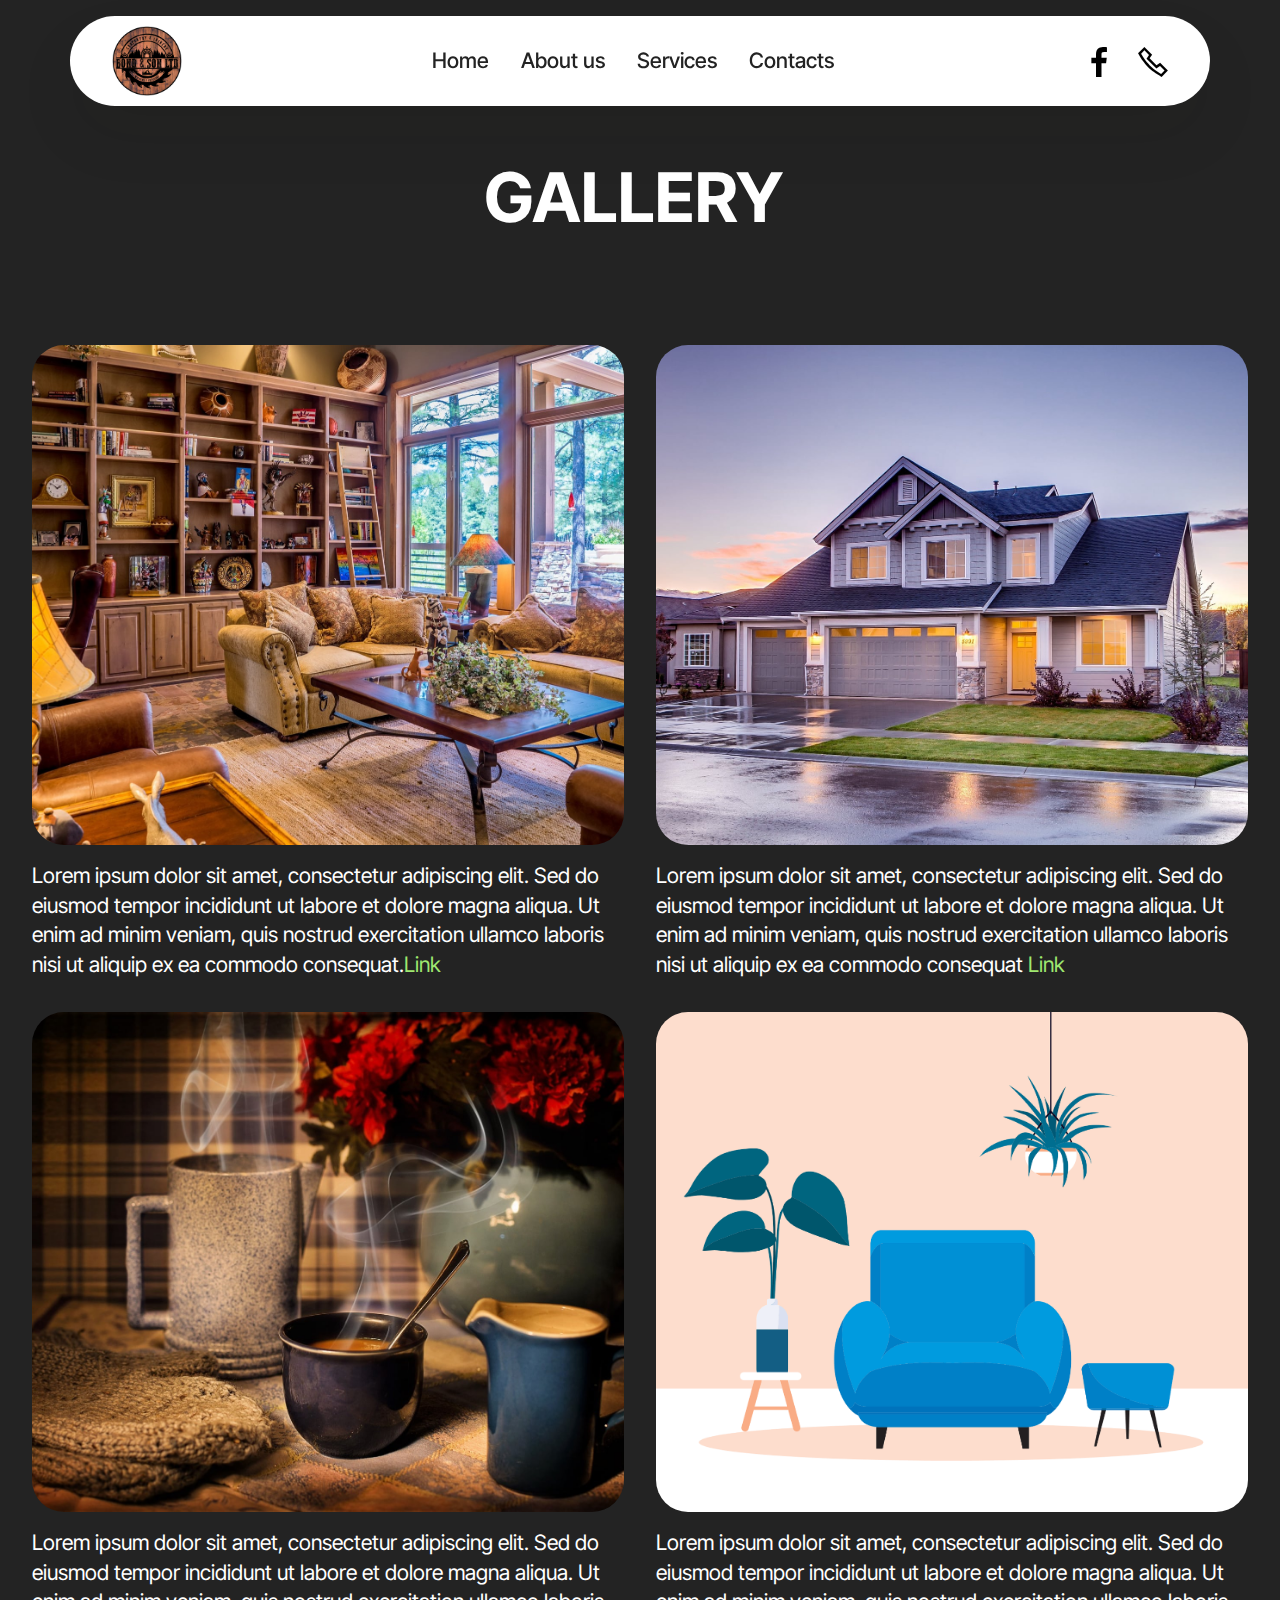
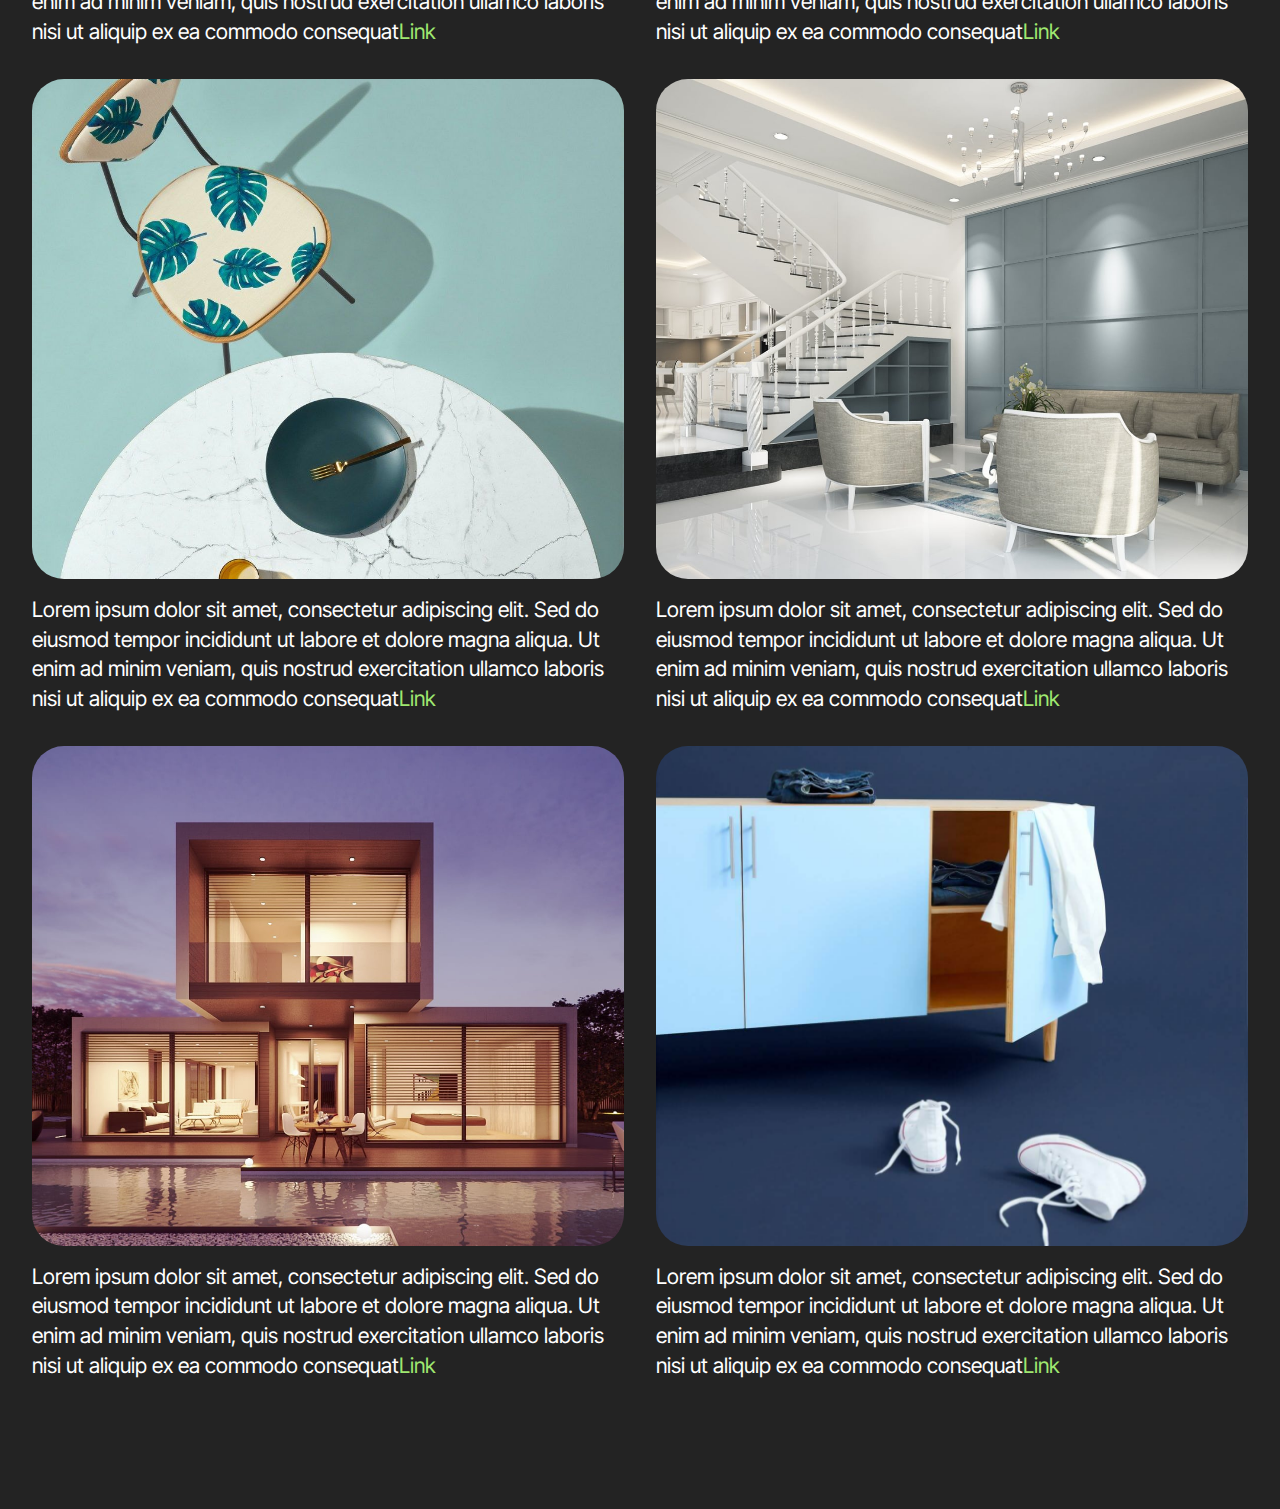
<file: gallery.html>
<!DOCTYPE html>
<html  >
<head>
  
  <meta charset="UTF-8">
  <meta http-equiv="X-UA-Compatible" content="IE=edge">
  <meta name="generator" content="Mobirise v5.9.8, mobirise.com">
  <meta name="viewport" content="width=device-width, initial-scale=1, minimum-scale=1">
  <link rel="shortcut icon" href="assets/images/bs-logo-96x96.png" type="image/x-icon">
  <meta name="description" content="">
  
  
  <title>Home</title>
  <link rel="stylesheet" href="assets/web/assets/mobirise-icons2/mobirise2.css">
  <link rel="stylesheet" href="assets/bootstrap/css/bootstrap.min.css">
  <link rel="stylesheet" href="assets/bootstrap/css/bootstrap-grid.min.css">
  <link rel="stylesheet" href="assets/bootstrap/css/bootstrap-reboot.min.css">
  <link rel="stylesheet" href="assets/dropdown/css/style.css">
  <link rel="stylesheet" href="assets/socicon/css/styles.css">
  <link rel="stylesheet" href="assets/theme/css/style.css">
  <link rel="preload" href="https://fonts.googleapis.com/css?family=Inter+Tight:100,200,300,400,500,600,700,800,900,100i,200i,300i,400i,500i,600i,700i,800i,900i&display=swap" as="style" onload="this.onload=null;this.rel='stylesheet'">
  <noscript><link rel="stylesheet" href="https://fonts.googleapis.com/css?family=Inter+Tight:100,200,300,400,500,600,700,800,900,100i,200i,300i,400i,500i,600i,700i,800i,900i&display=swap"></noscript>
  <link rel="preload" as="style" href="assets/mobirise/css/mbr-additional.css"><link rel="stylesheet" href="assets/mobirise/css/mbr-additional.css" type="text/css">

  
  
  
</head>
<body>
  
  <section data-bs-version="5.1" class="menu menu2 cid-u676m6R7XJ" once="menu" id="menu02-a">
	

	<nav class="navbar navbar-dropdown navbar-fixed-top navbar-expand-lg">
		<div class="container">
			<div class="navbar-brand">
				<span class="navbar-logo">
					<a href="index.html">
						<img src="assets/images/bs-logo-96x96.png" alt="bondsandsons" style="height: 4.4rem;">
					</a>
				</span>
				
			</div>
			<button class="navbar-toggler" type="button" data-toggle="collapse" data-bs-toggle="collapse" data-target="#navbarSupportedContent" data-bs-target="#navbarSupportedContent" aria-controls="navbarNavAltMarkup" aria-expanded="false" aria-label="Toggle navigation">
				<div class="hamburger">
					<span></span>
					<span></span>
					<span></span>
					<span></span>
				</div>
			</button>
			<div class="collapse navbar-collapse" id="navbarSupportedContent">
				<ul class="navbar-nav nav-dropdown nav-right" data-app-modern-menu="true"><li class="nav-item">
						<a class="nav-link link text-black display-4" href="index.html">Home</a>
					</li><li class="nav-item"><a class="nav-link link text-black display-4" href="index.html#about">About us</a></li>
					<li class="nav-item">
						<a class="nav-link link text-black display-4" href="services.html" aria-expanded="false">Services</a>
					</li>
					<li class="nav-item">
						<a class="nav-link link text-black display-4" href="index.html#contact">Contacts</a>
					</li></ul>
				<div class="icons-menu">
					<a class="iconfont-wrapper" href="https://www.facebook.com/people/Bond-Son/61551712267533/" target="_blank">
						<span class="p-2 mbr-iconfont socicon-facebook socicon" style="font-size: 30px;"></span>
					</a>
					<a class="iconfont-wrapper" href="tel:07714047789">
						<span class="p-2 mbr-iconfont mobi-mbri-phone mobi-mbri" style="font-size: 30px;"></span>
					</a>
					
					
				</div>
				
			</div>
		</div>
	</nav>
</section>

<section data-bs-version="5.1" class="gallery1 mbr-gallery cid-u64ngcofdG" id="gallery01-2">
    

    
    

    <div class="container-fluid">
        <div class="row justify-content-center">
            <div class="col-12 content-head">
                <div class="mb-5">
                    <h3 class="mbr-section-title mbr-fonts-style align-center m-0 display-1"><strong>GALLERY&nbsp;</strong></h3>
                    <h4 class="mbr-section-subtitle mbr-fonts-style align-center mb-0 mt-4 display-7">Images with Captions</h4>
                </div>
            </div>
        </div>
        
        <div class="row mbr-gallery">
            <div class="col-12 col-md-6 col-lg-6 item gallery-image">
                <div class="item-wrapper mb-3" data-toggle="modal" data-bs-toggle="modal" data-target="#u67DCjgMqW-modal" data-bs-target="#u67DCjgMqW-modal">
                    <a href="index.html"><img class="w-100" src="assets/images/mbr-1741x1162.jpg" alt="House 1" data-slide-to="0" data-bs-slide-to="0" data-target="#lb-u67DCjgMqW" data-bs-target="#lb-u67DCjgMqW"></a>
                    <div class="icon-wrapper">
                        <span class="mobi-mbri mobi-mbri-search mbr-iconfont mbr-iconfont-btn"></span>
                    </div>
                </div>
                <h6 class="mbr-item-subtitle mbr-fonts-style align-center mb-0 mt-3 display-7">Lorem ipsum dolor sit amet, consectetur adipiscing elit. Sed do eiusmod tempor incididunt ut labore et dolore magna aliqua. Ut enim ad minim veniam, quis nostrud exercitation ullamco laboris nisi ut aliquip ex ea commodo consequat.<a href="#" class="text-primary">Link</a>
                </h6>
            </div>
            <div class="col-12 col-md-6 col-lg-6 item gallery-image">
                <div class="item-wrapper mb-3" data-toggle="modal" data-bs-toggle="modal" data-target="#u67DCjgMqW-modal" data-bs-target="#u67DCjgMqW-modal">
                    <a href="index.html"><img class="w-100" src="assets/images/mbr-1741x1187.jpg" alt="House2" data-slide-to="1" data-bs-slide-to="1" data-target="#lb-u67DCjgMqW" data-bs-target="#lb-u67DCjgMqW"></a>
                    <div class="icon-wrapper">
                        <span class="mobi-mbri mobi-mbri-search mbr-iconfont mbr-iconfont-btn"></span>
                    </div>
                </div>
                <h6 class="mbr-item-subtitle mbr-fonts-style align-center mb-0 mt-3 display-7">Lorem ipsum dolor sit amet, consectetur adipiscing elit. Sed do eiusmod tempor incididunt ut labore et dolore magna aliqua. Ut enim ad minim veniam, quis nostrud exercitation ullamco laboris nisi ut aliquip ex ea commodo consequat&nbsp;<a href="#" class="text-primary">Link</a>
                </h6>
            </div>
            <div class="col-12 col-md-6 col-lg-6 item gallery-image">
                <div class="item-wrapper mb-3" data-toggle="modal" data-bs-toggle="modal" data-target="#u67DCjgMqW-modal" data-bs-target="#u67DCjgMqW-modal">
                    <img class="w-100" src="assets/images/mbr-1741x1161.jpg" alt="house 3" data-slide-to="2" data-bs-slide-to="2" data-target="#lb-u67DCjgMqW" data-bs-target="#lb-u67DCjgMqW">
                    <div class="icon-wrapper">
                        <span class="mobi-mbri mobi-mbri-search mbr-iconfont mbr-iconfont-btn"></span>
                    </div>
                </div>
                <h6 class="mbr-item-subtitle mbr-fonts-style align-center mb-0 mt-3 display-7">Lorem ipsum dolor sit amet, consectetur adipiscing elit. Sed do eiusmod tempor incididunt ut labore et dolore magna aliqua. Ut enim ad minim veniam, quis nostrud exercitation ullamco laboris nisi ut aliquip ex ea commodo consequat<a href="#" class="text-primary">Link</a>
                </h6>
            </div>
            <div class="col-12 col-md-6 col-lg-6 item gallery-image">
                <div class="item-wrapper mb-3" data-toggle="modal" data-bs-toggle="modal" data-target="#u67DCjgMqW-modal" data-bs-target="#u67DCjgMqW-modal">
                    <img class="w-100" src="assets/images/mbr-1741x1289.png" alt="House4" data-slide-to="3" data-bs-slide-to="3" data-target="#lb-u67DCjgMqW" data-bs-target="#lb-u67DCjgMqW">
                    <div class="icon-wrapper">
                        <span class="mobi-mbri mobi-mbri-search mbr-iconfont mbr-iconfont-btn"></span>
                    </div>
                </div>
                <h6 class="mbr-item-subtitle mbr-fonts-style align-center mb-0 mt-3 display-7">Lorem ipsum dolor sit amet, consectetur adipiscing elit. Sed do eiusmod tempor incididunt ut labore et dolore magna aliqua. Ut enim ad minim veniam, quis nostrud exercitation ullamco laboris nisi ut aliquip ex ea commodo consequat<a href="#" class="text-primary">Link</a>
                </h6>
            </div>
            <div class="col-12 col-md-6 col-lg-6 item gallery-image">
                <div class="item-wrapper mb-3" data-toggle="modal" data-bs-toggle="modal" data-target="#u67DCjgMqW-modal" data-bs-target="#u67DCjgMqW-modal">
                    <img class="w-100" src="assets/images/gallery10.jpg" alt="bondsandsons" data-slide-to="4" data-bs-slide-to="4" data-target="#lb-u67DCjgMqW" data-bs-target="#lb-u67DCjgMqW">
                    <div class="icon-wrapper">
                        <span class="mobi-mbri mobi-mbri-search mbr-iconfont mbr-iconfont-btn"></span>
                    </div>
                </div>
                <h6 class="mbr-item-subtitle mbr-fonts-style align-center mb-0 mt-3 display-7">Lorem ipsum dolor sit amet, consectetur adipiscing elit. Sed do eiusmod tempor incididunt ut labore et dolore magna aliqua. Ut enim ad minim veniam, quis nostrud exercitation ullamco laboris nisi ut aliquip ex ea commodo consequat<a href="#" class="text-primary">Link</a>
                </h6>
            </div>
            <div class="col-12 col-md-6 col-lg-6 item gallery-image">
                <div class="item-wrapper mb-3" data-toggle="modal" data-bs-toggle="modal" data-target="#u67DCjgMqW-modal" data-bs-target="#u67DCjgMqW-modal">
                    <a href="index.html"><img class="w-100" src="assets/images/mbr-1741x979.jpg" alt="House6" data-slide-to="5" data-bs-slide-to="5" data-target="#lb-u67DCjgMqW" data-bs-target="#lb-u67DCjgMqW"></a>
                    <div class="icon-wrapper">
                        <span class="mobi-mbri mobi-mbri-search mbr-iconfont mbr-iconfont-btn"></span>
                    </div>
                </div>
                <h6 class="mbr-item-subtitle mbr-fonts-style align-center mb-0 mt-3 display-7">Lorem ipsum dolor sit amet, consectetur adipiscing elit. Sed do eiusmod tempor incididunt ut labore et dolore magna aliqua. Ut enim ad minim veniam, quis nostrud exercitation ullamco laboris nisi ut aliquip ex ea commodo consequat<a href="#" class="text-primary">Link</a>
                </h6>
            </div>
            <div class="col-12 col-md-6 col-lg-6 item gallery-image">
                <div class="item-wrapper mb-3" data-toggle="modal" data-bs-toggle="modal" data-target="#u67DCjgMqW-modal" data-bs-target="#u67DCjgMqW-modal">
                    <a href="index.html"><img class="w-100" src="assets/images/mbr-1-1741x979.jpg" alt="House" data-slide-to="6" data-bs-slide-to="6" data-target="#lb-u67DCjgMqW" data-bs-target="#lb-u67DCjgMqW"></a>
                    <div class="icon-wrapper">
                        <span class="mobi-mbri mobi-mbri-search mbr-iconfont mbr-iconfont-btn"></span>
                    </div>
                </div>
                <h6 class="mbr-item-subtitle mbr-fonts-style align-center mb-0 mt-3 display-7">Lorem ipsum dolor sit amet, consectetur adipiscing elit. Sed do eiusmod tempor incididunt ut labore et dolore magna aliqua. Ut enim ad minim veniam, quis nostrud exercitation ullamco laboris nisi ut aliquip ex ea commodo consequat<a href="#" class="text-primary">Link</a>
                </h6>
            </div>
            <div class="col-12 col-md-6 col-lg-6 item gallery-image">
                <div class="item-wrapper mb-3" data-toggle="modal" data-bs-toggle="modal" data-target="#u67DCjgMqW-modal" data-bs-target="#u67DCjgMqW-modal">
                    <a href="index.html"><img class="w-100" src="assets/images/gallery07.jpg" alt="" data-slide-to="7" data-bs-slide-to="7" data-target="#lb-u67DCjgMqW" data-bs-target="#lb-u67DCjgMqW"></a>
                    <div class="icon-wrapper">
                        <span class="mobi-mbri mobi-mbri-search mbr-iconfont mbr-iconfont-btn"></span>
                    </div>
                </div>
                <h6 class="mbr-item-subtitle mbr-fonts-style align-center mb-0 mt-3 display-7">Lorem ipsum dolor sit amet, consectetur adipiscing elit. Sed do eiusmod tempor incididunt ut labore et dolore magna aliqua. Ut enim ad minim veniam, quis nostrud exercitation ullamco laboris nisi ut aliquip ex ea commodo consequat<a href="#" class="text-primary">Link</a>
                </h6>
            </div>
        </div>

        <div class="modal mbr-slider" tabindex="-1" role="dialog" aria-hidden="true" id="u67DCjgMqW-modal">
            <div class="modal-dialog" role="document">
                <div class="modal-content">
                    <div class="modal-body">
                        <div class="carousel slide carousel-fade" data-pause="false" data-bs-pause="false" id="lb-u67DCjgMqW" data-ride="carousel" data-bs-ride="carousel" data-interval="5000" data-bs-interval="5000">
                            <div class="carousel-inner">
                                <div class="carousel-item active">
                                    <img class="d-block w-100" src="assets/images/mbr-1741x1162.jpg" alt="bondsandsons">
                                </div>
                                <div class="carousel-item">
                                    <img class="d-block w-100" src="assets/images/mbr-1741x1187.jpg" alt="bondsandsons">
                                </div>
                                <div class="carousel-item">
                                    <img class="d-block w-100" src="assets/images/mbr-1741x1161.jpg" alt="bondsandsons">
                                </div>
                                <div class="carousel-item">
                                    <img class="d-block w-100" src="assets/images/mbr-1741x1289.png" alt="bondsandsons">
                                </div>
                                <div class="carousel-item">
                                    <img class="d-block w-100" src="assets/images/gallery10.jpg" alt="bondsandsons">
                                </div>
                                <div class="carousel-item">
                                    <img class="d-block w-100" src="assets/images/mbr-1741x979.jpg" alt="bondsandsons">
                                </div>
                                <div class="carousel-item">
                                    <img class="d-block w-100" src="assets/images/mbr-1-1741x979.jpg" alt="bondsandsons">
                                </div>
                                <div class="carousel-item">
                                    <img class="d-block w-100" src="assets/images/gallery07.jpg" alt="bondsandsons">
                                </div>
                            </div>
                            <ol class="carousel-indicators">
                                <li data-slide-to="0" data-bs-slide-to="0" class="active" data-target="#lb-u67DCjgMqW" data-bs-target="#lb-u67DCjgMqW"></li>
                                <li data-slide-to="1" data-bs-slide-to="1" data-target="#lb-u67DCjgMqW" data-bs-target="#lb-u67DCjgMqW"></li>
                                <li data-slide-to="2" data-bs-slide-to="2" data-target="#lb-u67DCjgMqW" data-bs-target="#lb-u67DCjgMqW"></li>
                                <li data-slide-to="3" data-bs-slide-to="3" data-target="#lb-u67DCjgMqW" data-bs-target="#lb-u67DCjgMqW"></li>
                                <li data-slide-to="4" data-bs-slide-to="4" data-target="#lb-u67DCjgMqW" data-bs-target="#lb-u67DCjgMqW"></li>
                                <li data-slide-to="5" data-bs-slide-to="5" data-target="#lb-u67DCjgMqW" data-bs-target="#lb-u67DCjgMqW"></li>
                                <li data-slide-to="6" data-bs-slide-to="6" data-target="#lb-u67DCjgMqW" data-bs-target="#lb-u67DCjgMqW"></li>
                                <li data-slide-to="7" data-bs-slide-to="7" data-target="#lb-u67DCjgMqW" data-bs-target="#lb-u67DCjgMqW"></li>
                            </ol>
                            <a role="button" href="" class="close" data-dismiss="modal" data-bs-dismiss="modal" aria-label="Close">
                            </a>
                            <a class="carousel-control-prev carousel-control" role="button" data-slide="prev" data-bs-slide="prev" href="#lb-u67DCjgMqW">
                                <span class="mobi-mbri mobi-mbri-arrow-prev" aria-hidden="true"></span>
                                <span class="sr-only visually-hidden">Previous</span>
                            </a>
                            <a class="carousel-control-next carousel-control" role="button" data-slide="next" data-bs-slide="next" href="#lb-u67DCjgMqW">
                                <span class="mobi-mbri mobi-mbri-arrow-next" aria-hidden="true"></span>
                                <span class="sr-only visually-hidden">Next</span>
                            </a>
                        </div>
                    </div>
                </div>
            </div>
        </div>
    </div>
</section><script src="assets/bootstrap/js/bootstrap.bundle.min.js"></script>  <script src="assets/smoothscroll/smooth-scroll.js"></script>  <script src="assets/ytplayer/index.js"></script>  <script src="assets/dropdown/js/navbar-dropdown.js"></script>  <script src="assets/theme/js/script.js"></script>  
  
  
</body>
</html>
</file>
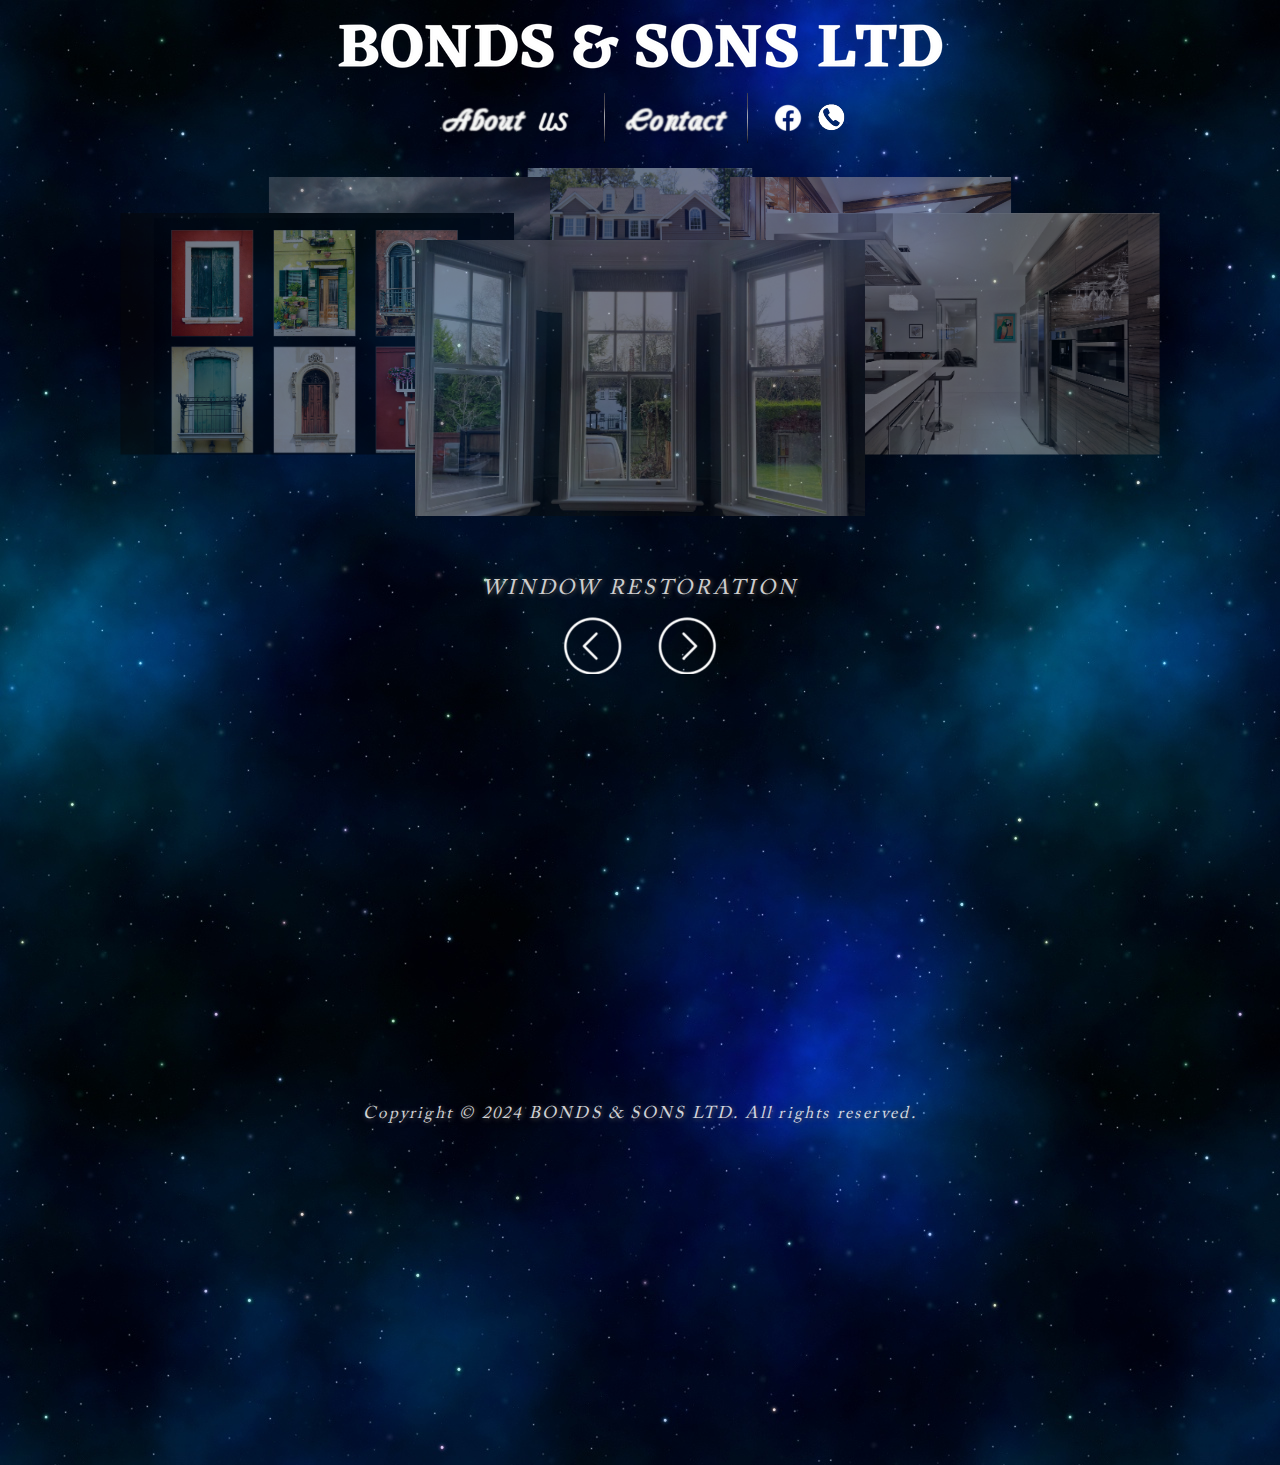
<file: services.html>
<!doctype html>
<html lang="en">
<head>
 
  <meta charset="UTF-8">
  <title>BONDS & SONS LTD</title>
  <link rel="shortcut icon" href="./images/favicon-16x16.png" type="image/x-icon" />
  <link rel="stylesheet" href="css/lib/jquery.fancybox.css">
  <link rel="stylesheet" href="css/lib/jquery.qtip.css">
  <link rel="stylesheet" href="css/site.css">
  <noscript>
    <style>
      #loading { background: none; }
      #loading > noscript {
        font-size: 25px;
        text-align: center;
        margin-top: 190px;
        display: block;
      }
    </style>
  </noscript>
  <script>
    (function(i,s,o,g,r,a,m){i['GoogleAnalyticsObject']=r;i[r]=i[r]||function(){
    (i[r].q=i[r].q||[]).push(arguments)},i[r].l=1*new Date();a=s.createElement(o),
    m=s.getElementsByTagName(o)[0];a.async=1;a.src=g;m.parentNode.insertBefore(a,m)
    })(window,document,'script','//www.google-analytics.com/analytics.js','ga');

    ga('create', 'UA-41465356-1', 'julemagne.com');
    ga('send', 'pageview');
  </script>
</head>
<body>
  <div id="title">
    <div class="shine-overlay" ></div>
  </div>
  <div id="menu">
    <div class="link" id="about">
      <div class="shine-overlay"></div>
    </div>
    <div class="separator"></div>
    <div class="link" id="contact">
      <div class="shine-overlay"></div>
    </div>
    <div class="separator"></div>
    <div id="social">
      <a id="fb" href="https://www.facebook.com/people/Bond-Son/61551712267533/" target="_blank"></a>
      <a id="twitter" href="07714047789" target="_blank"></a>
    </div>
  </div>
  <div id="gallery">
    <div id="loading-wrap">
      <div id="loading">
        <noscript>
          Your browser doesn't support JavaScript, or you've got JavaScript disabled.
          Please enable JavaScript or use one of <a href="http://browsehappy.com/">these browsers</a> to see this awesome website.
        </noscript>
      </div>
      <div id="showcase">
        <img class="cloud9-item" data-ribbon-id="84ddc9" data-info='2012 18" 24" N/A' src="./images/WINDOW-RESTORATION3.png" alt="WINDOW RESTORATION">
        <img class="cloud9-item" data-ribbon-id="84ddc9" data-info='2012 18" 24" N/A' src="./images/WINDOW-RESTORATION1.png" alt="WINDOW RESTORATION">
        <img class="cloud9-item" data-ribbon-id="84ddc9" data-info='2012 18" 24" N/A' src="./images/BARN-CONVERSIONS.png" alt="BARN CONVERSIONS">
        <img class="cloud9-item" data-ribbon-id="84ddc9" data-info='2012 18" 24" N/A' src="./images/EXTENTIONS-HOME-IMPROVEMENTS.png" alt="EXTENTIONS & HOME IMPROVEMENTS">
        <img class="cloud9-item" data-ribbon-id="84ddc9" data-info='2012 18" 24" N/A' src="./images/BESPOKE-FURNITURE.png" alt="BESPOKE FURNITURE">
        <img class="cloud9-item" data-ribbon-id="84ddc9" data-info='2012 18" 24" N/A' src="./images/KITCHEN.png" alt="BESPOKE FURNITURE">
        
      </div>
    </div>
    <p id="caption">&nbsp;</p>
    <div id="nav-buttons">
      <div id="nav-left" class="nav-button">
        <div class="blink-overlay"></div>
        <div class="shine-overlay"></div>
      </div>
      <div id="nav-right" class="nav-button">
        <div class="blink-overlay"></div>
        <div class="shine-overlay"></div>
      </div>
    </div>
    <p id="expand">
      <button class="button glass" type="button" ><a class="button" href="gallery.html">Gallery</a></button>
      <button class="button glass" type="button" ><a class="button" href="./index.html">Home</a></button>
      
    </p>
    <div id="loading-more"></div>
  </div>
  
  <div id="footer">
    <p>Copyright &copy; 2024 BONDS & SONS LTD. All rights reserved.</p>
    
  </div>
  <script src="js/lib/jquery.js"></script>
  <script src="js/lib/jquery.reflection.js"></script>
  <script src="js/lib/jquery.cloud9carousel.js"></script>
  <script src="js/lib/jquery.event.move.js" async></script>
  <script src="js/lib/jquery.event.swipe.js" async></script>
  <script src="js/lib/jquery.fancybox.js"></script>
  <script src="js/lib/jquery.qtip.js"></script>
  <script src="js/site.js"></script>
  <script src="js/contact.js" async></script>
  <script src="js/social.js" async></script>
</body>
</html>
</file>
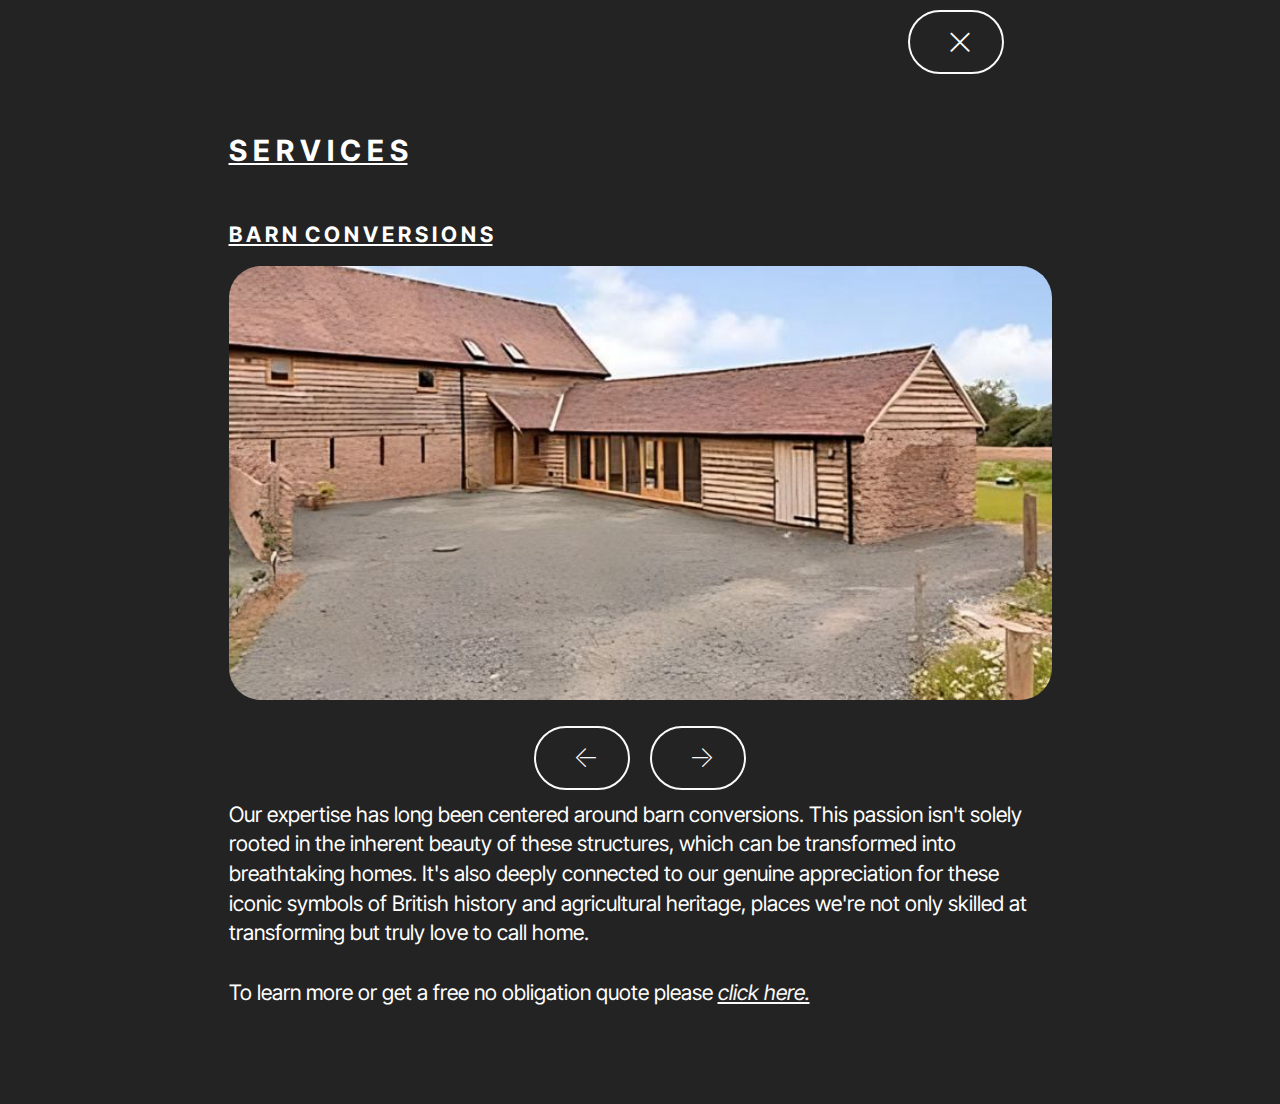
<file: f/barn.html>
<!DOCTYPE html>
<html  >
<head>
     
  <meta charset="UTF-8">
  <meta http-equiv="X-UA-Compatible" content="IE=edge">
  <meta name="generator" content="Mobirise v5.9.8, mobirise.com">
  <meta name="viewport" content="width=device-width, initial-scale=1, minimum-scale=1">
  <link rel="shortcut icon" href="assets/images/favicon-32x32-32x32.png" type="image/x-icon">
  <meta name="description" content="We take great pride in providing a restoration-first approach for all windows. We firmly believe in preserving the timeless beauty and craftsmanship of windows, and we're committed to breathing new life into them through meticulous restoration. Our philosophy is simple: why discard perfectly good windows when they can be rejuvenated with a little tender loving care.">
  
  
  <title>B A R N C O N V E RSIONS</title>
  <link rel="stylesheet" href="assets/web/assets/mobirise-icons2/mobirise2.css">
  <link rel="stylesheet" href="assets/web/assets/mobirise-icons-bold/mobirise-icons-bold.css">
  <link rel="stylesheet" href="assets/bootstrap/css/bootstrap.min.css">
  <link rel="stylesheet" href="assets/bootstrap/css/bootstrap-grid.min.css">
  <link rel="stylesheet" href="assets/bootstrap/css/bootstrap-reboot.min.css">
  <link rel="stylesheet" href="assets/theme/css/style.css">
  <link rel="preload" href="https://fonts.googleapis.com/css?family=Inter+Tight:100,200,300,400,500,600,700,800,900,100i,200i,300i,400i,500i,600i,700i,800i,900i&display=swap" as="style" onload="this.onload=null;this.rel='stylesheet'">
  <noscript><link rel="stylesheet" href="https://fonts.googleapis.com/css?family=Inter+Tight:100,200,300,400,500,600,700,800,900,100i,200i,300i,400i,500i,600i,700i,800i,900i&display=swap"></noscript>
  <link rel="preload" as="style" href="assets/mobirise/css/mbr-additional.css"><link rel="stylesheet" href="assets/mobirise/css/mbr-additional.css" type="text/css">

  
  
  
</head>
<body>
  
  <section data-bs-version="5.1" class="content12 cid-u4BWxK4qaj" id="content12-20">
    
    <div class="container">
        <div class="row justify-content-center">
            <div class="col-md-12 col-lg-8">
                <div class="mbr-section-btn align-center"><a class="btn btn-black-outline display-4" href="#"><span class="mobi-mbri mobi-mbri-close mbr-iconfont mbr-iconfont-btn" style="color: rgb(35, 35, 35);"></span></a>
                    <a class="btn btn-white-outline display-4" href="http://index.html"><span class="mobi-mbri mobi-mbri-close mbr-iconfont mbr-iconfont-btn" style="color: rgb(255, 255, 255);"></span></a></div>
            </div>
        </div>
    </div>
</section>

<section data-bs-version="5.1" class="article11 cid-u4BWxKiQL8" id="article11-21">
    

    
    
    <div class="container">
        <div class="row justify-content-center">
            <div class="title col-md-12 col-lg-9">
                <h3 class="mbr-section-title mbr-fonts-style align-center mt-0 mb-0 display-5">
                <strong><u>S E R V I C E S</u></strong>
                </h3>
                
                
            </div>
        </div>
    </div>
</section>

<section data-bs-version="5.1" class="article11 cid-u4BWxKzSyw" id="article11-22">
    

    
    
    <div class="container">
        <div class="row justify-content-center">
            <div class="title col-md-12 col-lg-9">
                <h3 class="mbr-section-title mbr-fonts-style align-center mt-0 mb-0 display-7"><strong><u>B A R N&nbsp; C O N V E R S I O N S</u></strong></h3>
                
                
            </div>
        </div>
    </div>
</section>

<section data-bs-version="5.1" class="image3 cid-u4BWxKPTGo" id="image03-23">
  

  
  

  <div class="container">
    <div class="row justify-content-center">
      <div class="col-12 col-lg-9">
        
        
        <div class="image-wrapper">
          <a href="barn.html"><img class="w-100" src="assets/images/clee-view-727x384.jpg" alt="BARN CONVERSIONS"></a>
        </div>
      </div>
    </div>
  </div>
</section>

<section data-bs-version="5.1" class="article16 cid-u4Ct7NhfxU" id="article16-32">
    
    <div class="container">
        <div class="row justify-content-center">
            <div class="col-md-12 col-lg-10">
                <div class="mbr-section-btn align-center"><a class="btn btn-white-outline display-4" href="window.html"><span class="mbrib-left mbr-iconfont mbr-iconfont-btn"></span></a>
                    <a class="btn btn-white-outline display-4" href="extentions.html"><span class="mbrib-right mbr-iconfont mbr-iconfont-btn"></span></a></div>
            </div>
        </div>
    </div>
</section>

<section data-bs-version="5.1" class="article12 cid-u4BWxLiXMy" id="article12-25">    
    
    <div class="container">
        <div class="row justify-content-center">
            <div class="col-md-12 col-lg-9">
                
                
                <p class="mbr-text mbr-fonts-style display-7">Our expertise has long been centered around barn conversions. This passion isn't solely rooted in the inherent beauty of these structures, which can be transformed into breathtaking homes. It's also deeply connected to our genuine appreciation for these iconic symbols of British history and agricultural heritage, places we're not only skilled at transforming but truly love to call home.<br><br>To learn more or get a free no obligation quote please <a href="http://index.html" class="text-white"><em><u>click here.</u></em></a><br></p>
            </div>
        </div>
    </div>
</section><script src="assets/bootstrap/js/bootstrap.bundle.min.js"></script>  <script src="assets/smoothscroll/smooth-scroll.js"></script>  <script src="assets/ytplayer/index.js"></script>  <script src="assets/theme/js/script.js"></script>  
  
  
</body>
</html>
</file>
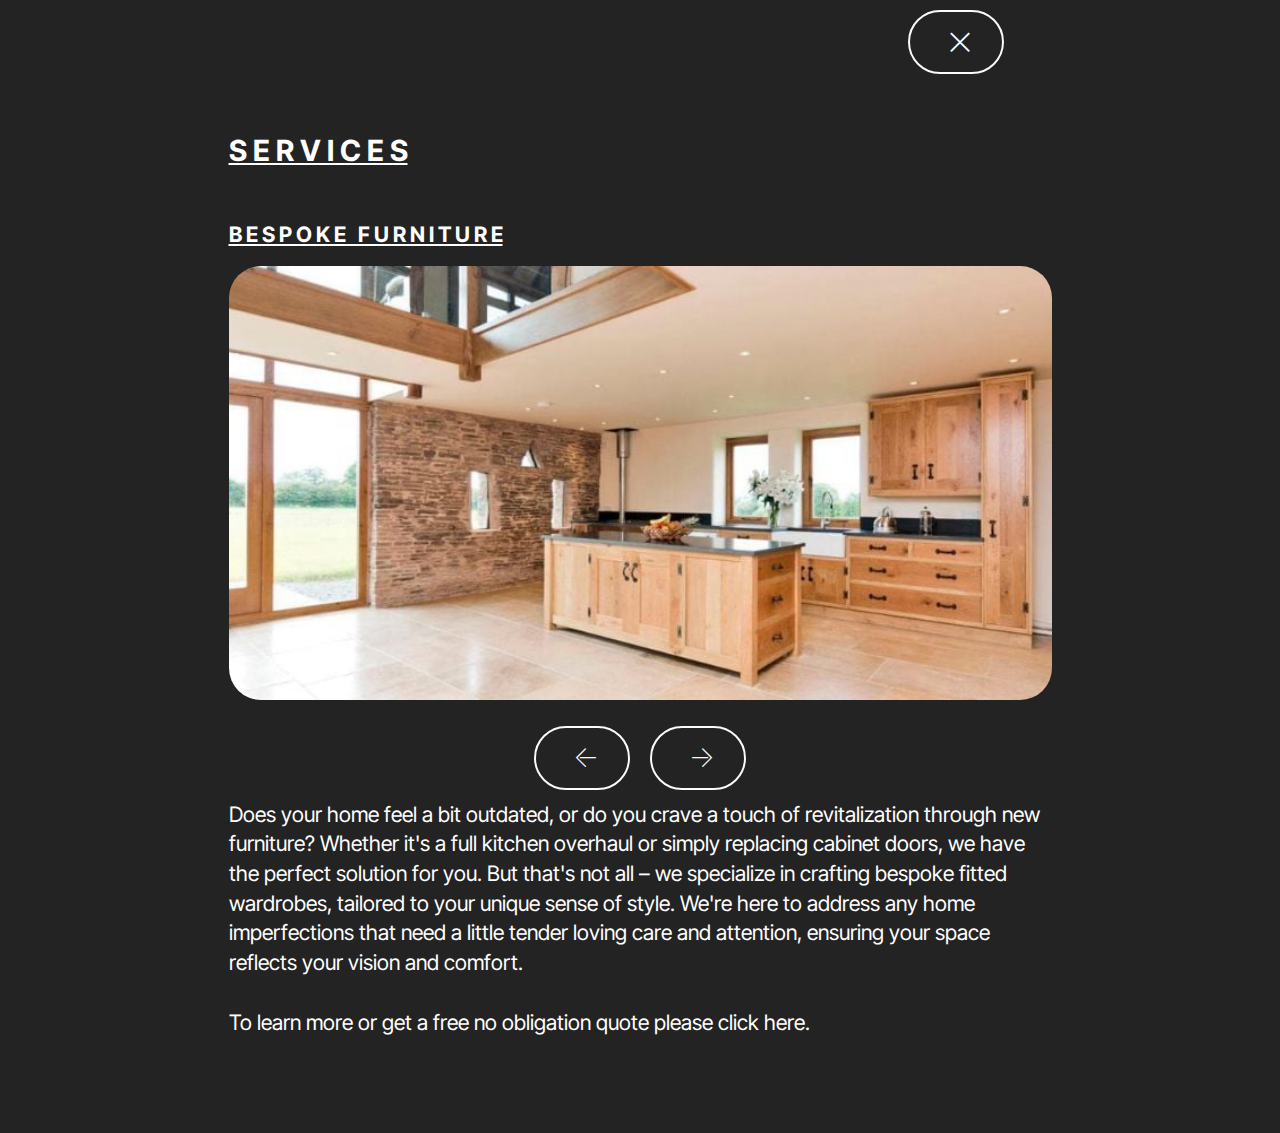
<file: f/bespoke.html>
<!DOCTYPE html>
<html  >
<head>
     
  <meta charset="UTF-8">
  <meta http-equiv="X-UA-Compatible" content="IE=edge">
  <meta name="generator" content="Mobirise v5.9.8, mobirise.com">
  <meta name="viewport" content="width=device-width, initial-scale=1, minimum-scale=1">
  <link rel="shortcut icon" href="assets/images/favicon-32x32-32x32.png" type="image/x-icon">
  <meta name="description" content="We take great pride in providing a restoration-first approach for all windows. We firmly believe in preserving the timeless beauty and craftsmanship of windows, and we're committed to breathing new life into them through meticulous restoration. Our philosophy is simple: why discard perfectly good windows when they can be rejuvenated with a little tender loving care.">
  
  
  <title>BESPOKE FURNITURE</title>
  <link rel="stylesheet" href="assets/web/assets/mobirise-icons2/mobirise2.css">
  <link rel="stylesheet" href="assets/web/assets/mobirise-icons-bold/mobirise-icons-bold.css">
  <link rel="stylesheet" href="assets/bootstrap/css/bootstrap.min.css">
  <link rel="stylesheet" href="assets/bootstrap/css/bootstrap-grid.min.css">
  <link rel="stylesheet" href="assets/bootstrap/css/bootstrap-reboot.min.css">
  <link rel="stylesheet" href="assets/theme/css/style.css">
  <link rel="preload" href="https://fonts.googleapis.com/css?family=Inter+Tight:100,200,300,400,500,600,700,800,900,100i,200i,300i,400i,500i,600i,700i,800i,900i&display=swap" as="style" onload="this.onload=null;this.rel='stylesheet'">
  <noscript><link rel="stylesheet" href="https://fonts.googleapis.com/css?family=Inter+Tight:100,200,300,400,500,600,700,800,900,100i,200i,300i,400i,500i,600i,700i,800i,900i&display=swap"></noscript>
  <link rel="preload" as="style" href="assets/mobirise/css/mbr-additional.css"><link rel="stylesheet" href="assets/mobirise/css/mbr-additional.css" type="text/css">

  
  
  
</head>
<body>
  
  <section data-bs-version="5.1" class="content12 cid-u4C48BRpxJ" id="content12-2o">
    
    <div class="container">
        <div class="row justify-content-center">
            <div class="col-md-12 col-lg-8">
                <div class="mbr-section-btn align-center"><a class="btn btn-black-outline display-4" href="#"><span class="mobi-mbri mobi-mbri-close mbr-iconfont mbr-iconfont-btn" style="color: rgb(35, 35, 35);"></span></a>
                    <a class="btn btn-white-outline display-4" href="http://index.html"><span class="mobi-mbri mobi-mbri-close mbr-iconfont mbr-iconfont-btn" style="color: rgb(255, 255, 255);"></span></a></div>
            </div>
        </div>
    </div>
</section>

<section data-bs-version="5.1" class="article11 cid-u4C48C0Ahc" id="article11-2p">
    

    
    
    <div class="container">
        <div class="row justify-content-center">
            <div class="title col-md-12 col-lg-9">
                <h3 class="mbr-section-title mbr-fonts-style align-center mt-0 mb-0 display-5">
                <strong><u>S E R V I C E S</u></strong>
                </h3>
                
                
            </div>
        </div>
    </div>
</section>

<section data-bs-version="5.1" class="article11 cid-u4C48Cdd86" id="article11-2q">
    

    
    
    <div class="container">
        <div class="row justify-content-center">
            <div class="title col-md-12 col-lg-9">
                <h3 class="mbr-section-title mbr-fonts-style align-center mt-0 mb-0 display-7"><strong><u>B E S P O K E&nbsp; &nbsp;F U R N I T U R E</u></strong></h3>
                
                
            </div>
        </div>
    </div>
</section>

<section data-bs-version="5.1" class="image3 cid-u4C48CtKcQ" id="image03-2r">
  

  
  

  <div class="container">
    <div class="row justify-content-center">
      <div class="col-12 col-lg-9">
        
        
        <div class="image-wrapper">
          <a href="bespoke.html"><img class="w-100" src="assets/images/kitchen-727x384.jpg" alt="BESPOKE FURNITURE"></a>
        </div>
      </div>
    </div>
  </div>
</section>

<section data-bs-version="5.1" class="article16 cid-u4CtjPDT8K" id="article16-34">
    
    <div class="container">
        <div class="row justify-content-center">
            <div class="col-md-12 col-lg-10">
                <div class="mbr-section-btn align-center"><a class="btn btn-white-outline display-4" href="extentions.html"><span class="mbrib-left mbr-iconfont mbr-iconfont-btn"></span></a>
                    <a class="btn btn-white-outline display-4" href="window.html"><span class="mbrib-right mbr-iconfont mbr-iconfont-btn"></span></a></div>
            </div>
        </div>
    </div>
</section>

<section data-bs-version="5.1" class="article12 cid-u4C48CUsjX" id="article12-2t">    
    
    <div class="container">
        <div class="row justify-content-center">
            <div class="col-md-12 col-lg-9">
                
                
                <p class="mbr-text mbr-fonts-style display-7">Does your home feel a bit outdated, or do you crave a touch of revitalization through new furniture? Whether it's a full kitchen overhaul or simply replacing cabinet doors, we have the perfect solution for you. But that's not all – we specialize in crafting bespoke fitted wardrobes, tailored to your unique sense of style. We're here to address any home imperfections that need a little tender loving care and attention, ensuring your space reflects your vision and comfort.<br><br>To learn more or get a free no obligation quote please click here.<br></p>
            </div>
        </div>
    </div>
</section><script src="assets/bootstrap/js/bootstrap.bundle.min.js"></script>  <script src="assets/smoothscroll/smooth-scroll.js"></script>  <script src="assets/ytplayer/index.js"></script>  <script src="assets/theme/js/script.js"></script>  
  
  
</body>
</html>
</file>
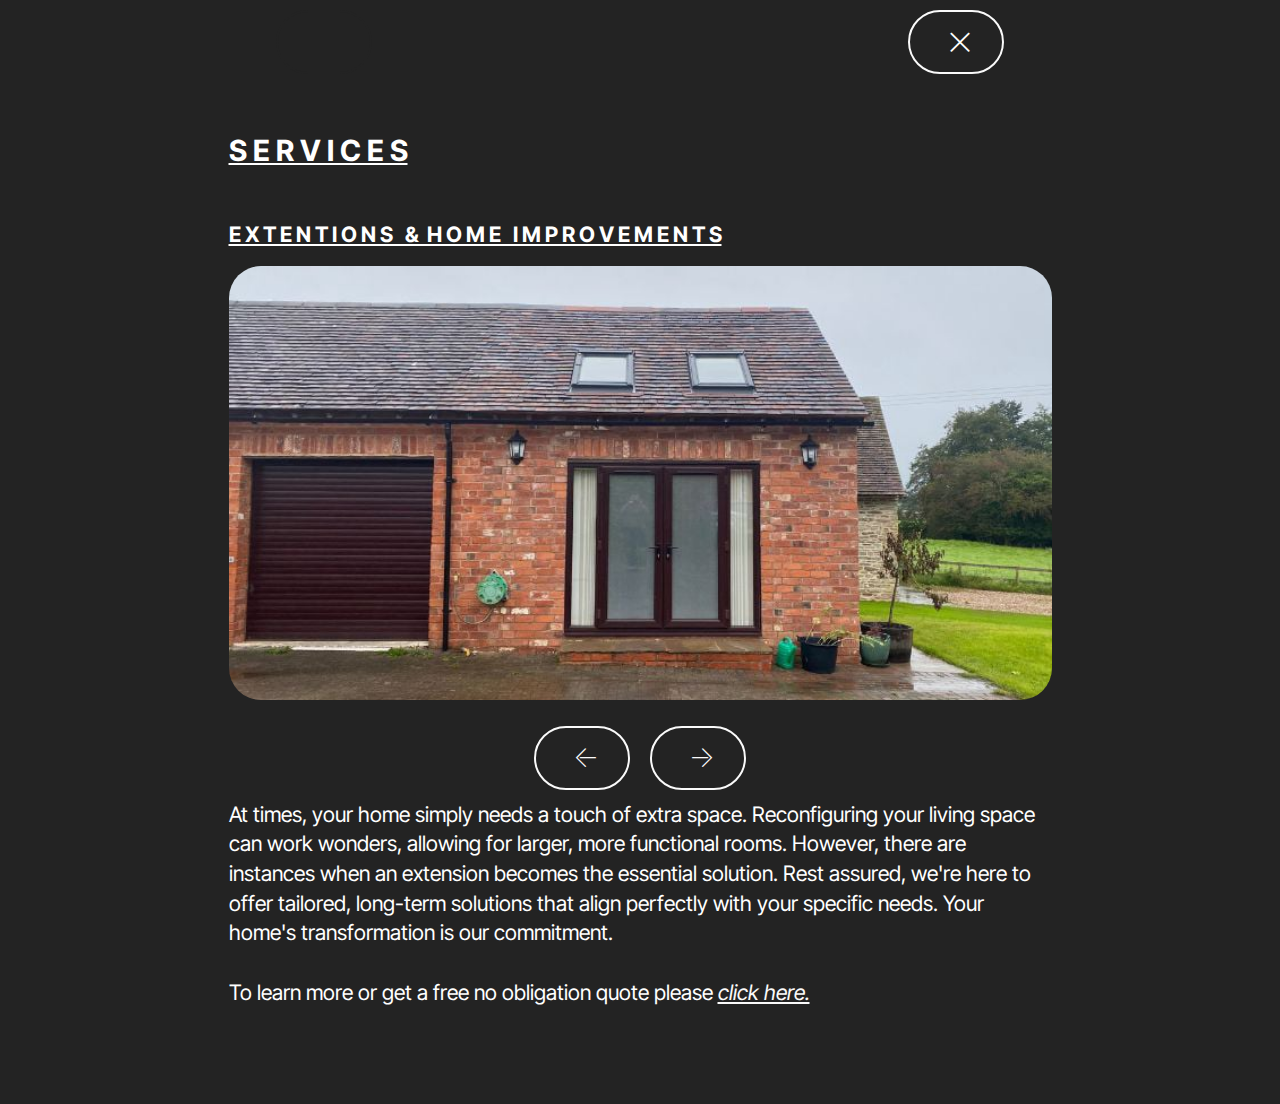
<file: f/extentions.html>
<!DOCTYPE html>
<html  >
<head>
     
  <meta charset="UTF-8">
  <meta http-equiv="X-UA-Compatible" content="IE=edge">
  <meta name="generator" content="Mobirise v5.9.8, mobirise.com">
  <meta name="viewport" content="width=device-width, initial-scale=1, minimum-scale=1">
  <link rel="shortcut icon" href="assets/images/favicon-32x32-32x32.png" type="image/x-icon">
  <meta name="description" content="We take great pride in providing a restoration-first approach for all windows. We firmly believe in preserving the timeless beauty and craftsmanship of windows, and we're committed to breathing new life into them through meticulous restoration. Our philosophy is simple: why discard perfectly good windows when they can be rejuvenated with a little tender loving care.">
  
  
  <title>EXTENTIONS & HOME IMPROVEMENTS</title>
  <link rel="stylesheet" href="assets/web/assets/mobirise-icons2/mobirise2.css">
  <link rel="stylesheet" href="assets/web/assets/mobirise-icons-bold/mobirise-icons-bold.css">
  <link rel="stylesheet" href="assets/bootstrap/css/bootstrap.min.css">
  <link rel="stylesheet" href="assets/bootstrap/css/bootstrap-grid.min.css">
  <link rel="stylesheet" href="assets/bootstrap/css/bootstrap-reboot.min.css">
  <link rel="stylesheet" href="assets/theme/css/style.css">
  <link rel="preload" href="https://fonts.googleapis.com/css?family=Inter+Tight:100,200,300,400,500,600,700,800,900,100i,200i,300i,400i,500i,600i,700i,800i,900i&display=swap" as="style" onload="this.onload=null;this.rel='stylesheet'">
  <noscript><link rel="stylesheet" href="https://fonts.googleapis.com/css?family=Inter+Tight:100,200,300,400,500,600,700,800,900,100i,200i,300i,400i,500i,600i,700i,800i,900i&display=swap"></noscript>
  <link rel="preload" as="style" href="assets/mobirise/css/mbr-additional.css"><link rel="stylesheet" href="assets/mobirise/css/mbr-additional.css" type="text/css">

  
  
  
</head>
<body>
  
  <section data-bs-version="5.1" class="content12 cid-u4C47VFyn5" id="content12-2i">
    
    <div class="container">
        <div class="row justify-content-center">
            <div class="col-md-12 col-lg-8">
                <div class="mbr-section-btn align-center"><a class="btn btn-black-outline display-4" href="#"><span class="mobi-mbri mobi-mbri-close mbr-iconfont mbr-iconfont-btn" style="color: rgb(35, 35, 35);"></span></a>
                    <a class="btn btn-white-outline display-4" href="http://index.html"><span class="mobi-mbri mobi-mbri-close mbr-iconfont mbr-iconfont-btn" style="color: rgb(255, 255, 255);"></span></a></div>
            </div>
        </div>
    </div>
</section>

<section data-bs-version="5.1" class="article11 cid-u4C47VRVmY" id="article11-2j">
    

    
    
    <div class="container">
        <div class="row justify-content-center">
            <div class="title col-md-12 col-lg-9">
                <h3 class="mbr-section-title mbr-fonts-style align-center mt-0 mb-0 display-5">
                <strong><u>S E R V I C E S</u></strong>
                </h3>
                
                
            </div>
        </div>
    </div>
</section>

<section data-bs-version="5.1" class="article11 cid-u4C47W4YEi" id="article11-2k">
    

    
    
    <div class="container">
        <div class="row justify-content-center">
            <div class="title col-md-12 col-lg-9">
                <h3 class="mbr-section-title mbr-fonts-style align-center mt-0 mb-0 display-7"><strong><u>E X T E N T I O N S&nbsp; &nbsp;&amp;&nbsp; H O M E&nbsp; &nbsp;I M P R O V E M E N T S</u></strong></h3>
                
                
            </div>
        </div>
    </div>
</section>

<section data-bs-version="5.1" class="image3 cid-u4C47WiBHH" id="image03-2l">
  

  
  

  <div class="container">
    <div class="row justify-content-center">
      <div class="col-12 col-lg-9">
        
        
        <div class="image-wrapper">
          <a href="extentions.html"><img class="w-100" src="assets/images/extention-727x384.jpg" alt="EXTENTIONS &amp; HOME IMPROVEMENTS"></a>
        </div>
      </div>
    </div>
  </div>
</section>

<section data-bs-version="5.1" class="article16 cid-u4CtgtW5x2" id="article16-33">
    
    <div class="container">
        <div class="row justify-content-center">
            <div class="col-md-12 col-lg-10">
                <div class="mbr-section-btn align-center"><a class="btn btn-white-outline display-4" href="barn.html"><span class="mbrib-left mbr-iconfont mbr-iconfont-btn"></span></a>
                    <a class="btn btn-white-outline display-4" href="bespoke.html"><span class="mbrib-right mbr-iconfont mbr-iconfont-btn"></span></a></div>
            </div>
        </div>
    </div>
</section>

<section data-bs-version="5.1" class="article12 cid-u4C47WKNz7" id="article12-2n">    
    
    <div class="container">
        <div class="row justify-content-center">
            <div class="col-md-12 col-lg-9">
                
                
                <p class="mbr-text mbr-fonts-style display-7">At times, your home simply needs a touch of extra space. Reconfiguring your living space can work wonders, allowing for larger, more functional rooms. However, there are instances when an extension becomes the essential solution. Rest assured, we're here to offer tailored, long-term solutions that align perfectly with your specific needs. Your home's transformation is our commitment.
<br><br>To learn more or get a free no obligation quote please <a href="http://index.html" class="text-white"><em><u>click here.</u></em></a><br></p>
            </div>
        </div>
    </div>
</section><script src="assets/bootstrap/js/bootstrap.bundle.min.js"></script>  <script src="assets/smoothscroll/smooth-scroll.js"></script>  <script src="assets/ytplayer/index.js"></script>  <script src="assets/theme/js/script.js"></script>  
  
  
</body>
</html>
</file>
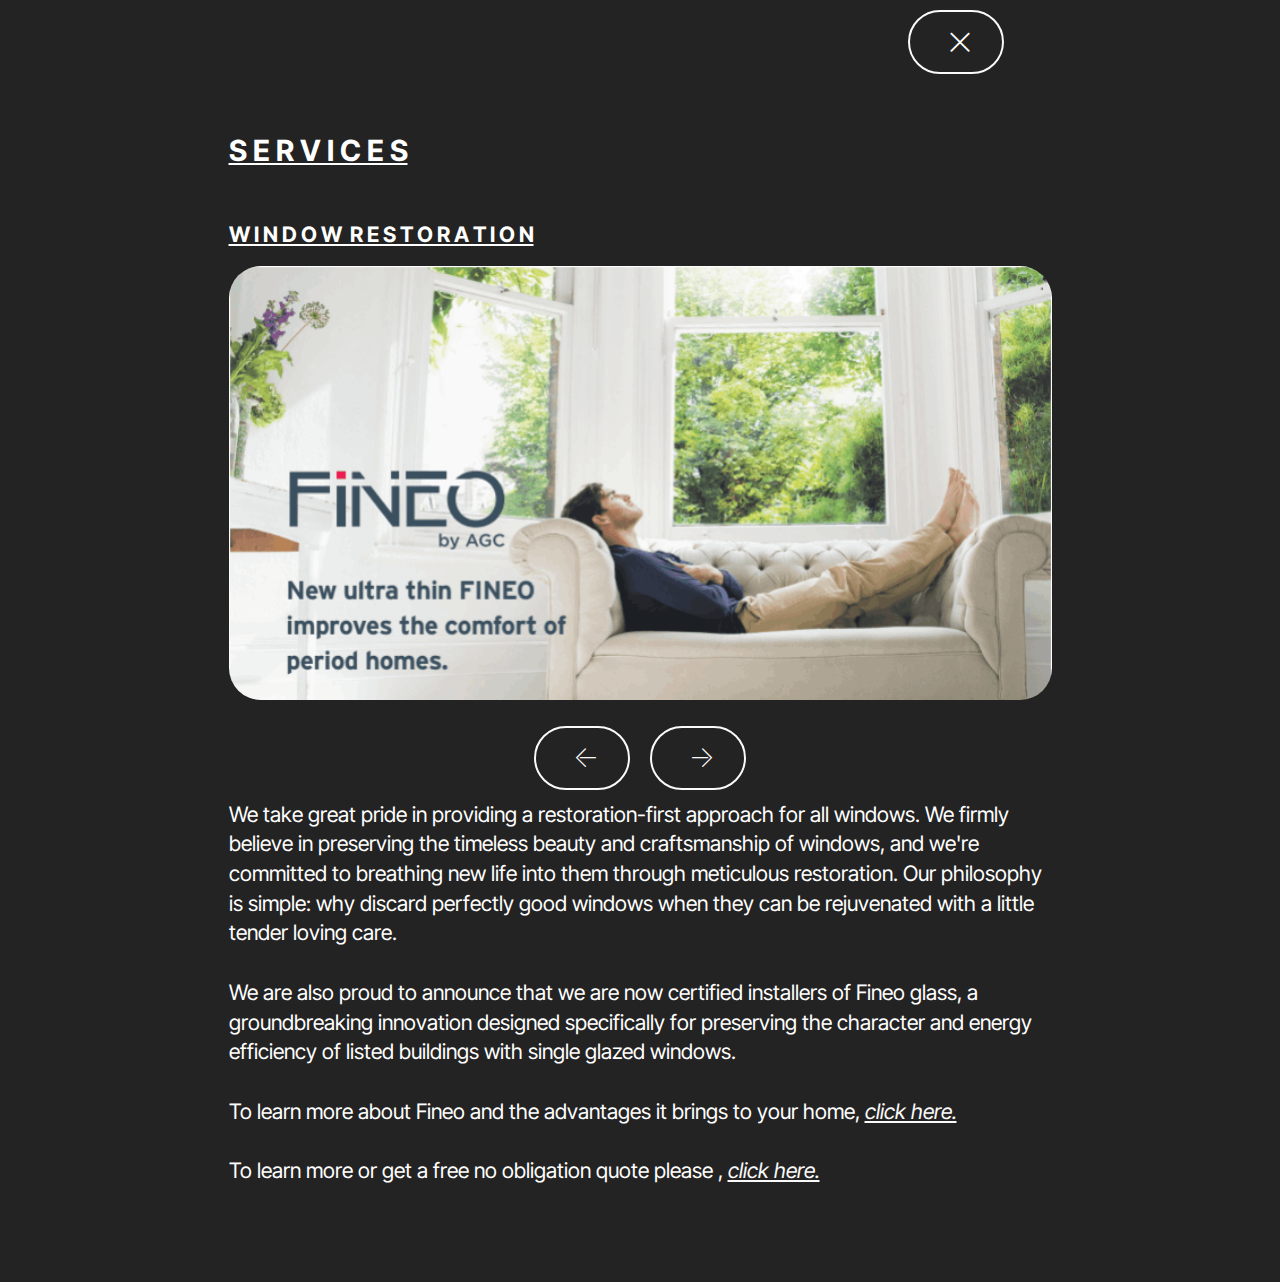
<file: f/window.html>
<!DOCTYPE html>
<html  >
<head>
     
  <meta charset="UTF-8">
  <meta http-equiv="X-UA-Compatible" content="IE=edge">
  <meta name="generator" content="Mobirise v5.9.8, mobirise.com">
  <meta name="viewport" content="width=device-width, initial-scale=1, minimum-scale=1">
  <link rel="shortcut icon" href="assets/images/favicon-32x32-32x32.png" type="image/x-icon">
  <meta name="description" content="We take great pride in providing a restoration-first approach for all windows. We firmly believe in preserving the timeless beauty and craftsmanship of windows, and we're committed to breathing new life into them through meticulous restoration. Our philosophy is simple: why discard perfectly good windows when they can be rejuvenated with a little tender loving care.">
  
  
  <title>Window Restoration</title>
  <link rel="stylesheet" href="assets/web/assets/mobirise-icons2/mobirise2.css">
  <link rel="stylesheet" href="assets/web/assets/mobirise-icons-bold/mobirise-icons-bold.css">
  <link rel="stylesheet" href="assets/bootstrap/css/bootstrap.min.css">
  <link rel="stylesheet" href="assets/bootstrap/css/bootstrap-grid.min.css">
  <link rel="stylesheet" href="assets/bootstrap/css/bootstrap-reboot.min.css">
  <link rel="stylesheet" href="assets/theme/css/style.css">
  <link rel="preload" href="https://fonts.googleapis.com/css?family=Inter+Tight:100,200,300,400,500,600,700,800,900,100i,200i,300i,400i,500i,600i,700i,800i,900i&display=swap" as="style" onload="this.onload=null;this.rel='stylesheet'">
  <noscript><link rel="stylesheet" href="https://fonts.googleapis.com/css?family=Inter+Tight:100,200,300,400,500,600,700,800,900,100i,200i,300i,400i,500i,600i,700i,800i,900i&display=swap"></noscript>
  <link rel="preload" as="style" href="assets/mobirise/css/mbr-additional.css"><link rel="stylesheet" href="assets/mobirise/css/mbr-additional.css" type="text/css">

  
  
  
</head>
<body>
  
  <section data-bs-version="5.1" class="content12 cid-u4BSP0PMOH" id="content12-1y">
    
    <div class="container">
        <div class="row justify-content-center">
            <div class="col-md-12 col-lg-8">
                <div class="mbr-section-btn align-center"><a class="btn btn-black-outline display-4" href="#"></a>
                    <a class="btn btn-white-outline display-4" href="http://index.html"><span class="mobi-mbri mobi-mbri-close mbr-iconfont mbr-iconfont-btn" style="color: rgb(255, 255, 255);"></span></a></div>
            </div>
        </div>
    </div>
</section>

<section data-bs-version="5.1" class="article11 cid-u4wkDcNMc2" id="article11-l">
    

    
    
    <div class="container">
        <div class="row justify-content-center">
            <div class="title col-md-12 col-lg-9">
                <h3 class="mbr-section-title mbr-fonts-style align-center mt-0 mb-0 display-5">
                <strong><u>S E R V I C E S</u></strong>
                </h3>
                
                
            </div>
        </div>
    </div>
</section>

<section data-bs-version="5.1" class="article11 cid-u4wnDCv5Vj" id="article11-r">
    

    
    
    <div class="container">
        <div class="row justify-content-center">
            <div class="title col-md-12 col-lg-9">
                <h3 class="mbr-section-title mbr-fonts-style align-center mt-0 mb-0 display-7"><strong><u>W I N D O W&nbsp; R E S T O R A T I O N</u></strong>
                </h3>
                
                
            </div>
        </div>
    </div>
</section>

<section data-bs-version="5.1" class="image3 cid-u4wmekW9Li" id="image03-q">
  

  
  

  <div class="container">
    <div class="row justify-content-center">
      <div class="col-12 col-lg-9">
        
        
        <div class="image-wrapper">
          <a href="window.html"><img class="w-100" src="assets/images/fineo-727x384.png" alt="Window Restoration"></a>
        </div>
      </div>
    </div>
  </div>
</section>

<section data-bs-version="5.1" class="article16 cid-u4CbnOmsJy" id="article16-2x">
    
    <div class="container">
        <div class="row justify-content-center">
            <div class="col-md-12 col-lg-10">
                <div class="mbr-section-btn align-center"><a class="btn btn-white-outline display-4" href="bespoke.html"><span class="mbrib-left mbr-iconfont mbr-iconfont-btn"></span></a>
                    <a class="btn btn-white-outline display-4" href="barn.html"><span class="mbrib-right mbr-iconfont mbr-iconfont-btn"></span></a></div>
            </div>
        </div>
    </div>
</section>

<section data-bs-version="5.1" class="article12 cid-u4wkH1qzsw" id="article12-n">    
    
    <div class="container">
        <div class="row justify-content-center">
            <div class="col-md-12 col-lg-9">
                
                
                <p class="mbr-text mbr-fonts-style display-7">We take great pride in providing a restoration-first approach for all windows. We firmly believe in preserving the timeless beauty and craftsmanship of windows, and we're committed to breathing new life into them through meticulous restoration. Our philosophy is simple: why discard perfectly good windows when they can be rejuvenated with a little tender loving care.
<br>
<br>We are also proud to announce that we are now certified installers of Fineo glass, a groundbreaking innovation designed specifically for preserving the character and energy efficiency of listed buildings with single glazed windows.
<br>
<br>To learn more about Fineo and the advantages it brings to your home, <a href="https://www.energlaze.co.uk/fineo-for-homeowners/" class="text-white" target="_blank"><u><em>click here.</em></u></a><br><br>To learn more or get a free no obligation quote please ,&nbsp;<a href="http://index.html" class="text-white text-primary"><u><em>click here.</em></u></a><br></p>
            </div>
        </div>
    </div>
</section><script src="assets/bootstrap/js/bootstrap.bundle.min.js"></script>  <script src="assets/smoothscroll/smooth-scroll.js"></script>  <script src="assets/ytplayer/index.js"></script>  <script src="assets/theme/js/script.js"></script>  
  
  
</body>
</html>
</file>
<file: assets/web/assets/mobirise-icons2/mobirise2.css>
@font-face {
  font-family: 'Moririse2';
  font-display: swap;
  src:  url('mobirise2.eot?f2bix4');
  src:  url('mobirise2.eot?f2bix4#iefix') format('embedded-opentype'),
    url('mobirise2.ttf?f2bix4') format('truetype'),
    url('mobirise2.woff?f2bix4') format('woff'),
    url('mobirise2.svg?f2bix4#mobirise2') format('svg');
  font-weight: normal;
  font-style: normal;
}

[class^="mobi-"], [class*=" mobi-"] {
  /* use !important to prevent issues with browser extensions that change fonts */
  font-family: 'Moririse2' !important;
  speak: none;
  font-style: normal;
  font-weight: normal;
  font-variant: normal;
  text-transform: none;
  line-height: 1;

  /* Better Font Rendering =========== */
  -webkit-font-smoothing: antialiased;
  -moz-osx-font-smoothing: grayscale;
}

.mobi-mbri-add-submenu:before {
  content: "\e900";
}
.mobi-mbri-alert:before {
  content: "\e901";
}
.mobi-mbri-align-center:before {
  content: "\e902";
}
.mobi-mbri-align-justify:before {
  content: "\e903";
}
.mobi-mbri-align-left:before {
  content: "\e904";
}
.mobi-mbri-align-right:before {
  content: "\e905";
}
.mobi-mbri-android:before {
  content: "\e906";
}
.mobi-mbri-apple:before {
  content: "\e907";
}
.mobi-mbri-arrow-down:before {
  content: "\e908";
}
.mobi-mbri-arrow-next:before {
  content: "\e909";
}
.mobi-mbri-arrow-prev:before {
  content: "\e90a";
}
.mobi-mbri-arrow-up:before {
  content: "\e90b";
}
.mobi-mbri-bold:before {
  content: "\e90c";
}
.mobi-mbri-bookmark:before {
  content: "\e90d";
}
.mobi-mbri-bootstrap:before {
  content: "\e90e";
}
.mobi-mbri-briefcase:before {
  content: "\e90f";
}
.mobi-mbri-browse:before {
  content: "\e910";
}
.mobi-mbri-bulleted-list:before {
  content: "\e911";
}
.mobi-mbri-calendar:before {
  content: "\e912";
}
.mobi-mbri-camera:before {
  content: "\e913";
}
.mobi-mbri-cart-add:before {
  content: "\e914";
}
.mobi-mbri-cart-full:before {
  content: "\e915";
}
.mobi-mbri-cash:before {
  content: "\e916";
}
.mobi-mbri-change-style:before {
  content: "\e917";
}
.mobi-mbri-chat:before {
  content: "\e918";
}
.mobi-mbri-clock:before {
  content: "\e919";
}
.mobi-mbri-close:before {
  content: "\e91a";
}
.mobi-mbri-cloud:before {
  content: "\e91b";
}
.mobi-mbri-code:before {
  content: "\e91c";
}
.mobi-mbri-contact-form:before {
  content: "\e91d";
}
.mobi-mbri-credit-card:before {
  content: "\e91e";
}
.mobi-mbri-cursor-click:before {
  content: "\e91f";
}
.mobi-mbri-cust-feedback:before {
  content: "\e920";
}
.mobi-mbri-database:before {
  content: "\e921";
}
.mobi-mbri-delivery:before {
  content: "\e922";
}
.mobi-mbri-desktop:before {
  content: "\e923";
}
.mobi-mbri-devices:before {
  content: "\e924";
}
.mobi-mbri-down:before {
  content: "\e925";
}
.mobi-mbri-download-2:before {
  content: "\e926";
}
.mobi-mbri-download:before {
  content: "\e927";
}
.mobi-mbri-drag-n-drop-2:before {
  content: "\e928";
}
.mobi-mbri-drag-n-drop:before {
  content: "\e929";
}
.mobi-mbri-edit-2:before {
  content: "\e92a";
}
.mobi-mbri-edit:before {
  content: "\e92b";
}
.mobi-mbri-error:before {
  content: "\e92c";
}
.mobi-mbri-extension:before {
  content: "\e92d";
}
.mobi-mbri-features:before {
  content: "\e92e";
}
.mobi-mbri-file:before {
  content: "\e92f";
}
.mobi-mbri-flag:before {
  content: "\e930";
}
.mobi-mbri-folder:before {
  content: "\e931";
}
.mobi-mbri-gift:before {
  content: "\e932";
}
.mobi-mbri-github:before {
  content: "\e933";
}
.mobi-mbri-globe-2:before {
  content: "\e934";
}
.mobi-mbri-globe:before {
  content: "\e935";
}
.mobi-mbri-growing-chart:before {
  content: "\e936";
}
.mobi-mbri-hearth:before {
  content: "\e937";
}
.mobi-mbri-help:before {
  content: "\e938";
}
.mobi-mbri-home:before {
  content: "\e939";
}
.mobi-mbri-hot-cup:before {
  content: "\e93a";
}
.mobi-mbri-idea:before {
  content: "\e93b";
}
.mobi-mbri-image-gallery:before {
  content: "\e93c";
}
.mobi-mbri-image-slider:before {
  content: "\e93d";
}
.mobi-mbri-info:before {
  content: "\e93e";
}
.mobi-mbri-italic:before {
  content: "\e93f";
}
.mobi-mbri-key:before {
  content: "\e940";
}
.mobi-mbri-laptop:before {
  content: "\e941";
}
.mobi-mbri-layers:before {
  content: "\e942";
}
.mobi-mbri-left-right:before {
  content: "\e943";
}
.mobi-mbri-left:before {
  content: "\e944";
}
.mobi-mbri-letter:before {
  content: "\e945";
}
.mobi-mbri-like:before {
  content: "\e946";
}
.mobi-mbri-link:before {
  content: "\e947";
}
.mobi-mbri-lock:before {
  content: "\e948";
}
.mobi-mbri-login:before {
  content: "\e949";
}
.mobi-mbri-logout:before {
  content: "\e94a";
}
.mobi-mbri-magic-stick:before {
  content: "\e94b";
}
.mobi-mbri-map-pin:before {
  content: "\e94c";
}
.mobi-mbri-menu:before {
  content: "\e94d";
}
.mobi-mbri-mobile-2:before {
  content: "\e94e";
}
.mobi-mbri-mobile-horizontal:before {
  content: "\e94f";
}
.mobi-mbri-mobile:before {
  content: "\e950";
}
.mobi-mbri-mobirise:before {
  content: "\e951";
}
.mobi-mbri-more-horizontal:before {
  content: "\e952";
}
.mobi-mbri-more-vertical:before {
  content: "\e953";
}
.mobi-mbri-music:before {
  content: "\e954";
}
.mobi-mbri-new-file:before {
  content: "\e955";
}
.mobi-mbri-numbered-list:before {
  content: "\e956";
}
.mobi-mbri-opened-folder:before {
  content: "\e957";
}
.mobi-mbri-pages:before {
  content: "\e958";
}
.mobi-mbri-paper-plane:before {
  content: "\e959";
}
.mobi-mbri-paperclip:before {
  content: "\e95a";
}
.mobi-mbri-phone:before {
  content: "\e95b";
}
.mobi-mbri-photo:before {
  content: "\e95c";
}
.mobi-mbri-photos:before {
  content: "\e95d";
}
.mobi-mbri-pin:before {
  content: "\e95e";
}
.mobi-mbri-play:before {
  content: "\e95f";
}
.mobi-mbri-plus:before {
  content: "\e960";
}
.mobi-mbri-preview:before {
  content: "\e961";
}
.mobi-mbri-print:before {
  content: "\e962";
}
.mobi-mbri-protect:before {
  content: "\e963";
}
.mobi-mbri-question:before {
  content: "\e964";
}
.mobi-mbri-quote-left:before {
  content: "\e965";
}
.mobi-mbri-quote-right:before {
  content: "\e966";
}
.mobi-mbri-redo:before {
  content: "\e967";
}
.mobi-mbri-refresh:before {
  content: "\e968";
}
.mobi-mbri-responsive-2:before {
  content: "\e969";
}
.mobi-mbri-responsive:before {
  content: "\e96a";
}
.mobi-mbri-right:before {
  content: "\e96b";
}
.mobi-mbri-rocket:before {
  content: "\e96c";
}
.mobi-mbri-sad-face:before {
  content: "\e96d";
}
.mobi-mbri-sale:before {
  content: "\e96e";
}
.mobi-mbri-save:before {
  content: "\e96f";
}
.mobi-mbri-search:before {
  content: "\e970";
}
.mobi-mbri-setting-2:before {
  content: "\e971";
}
.mobi-mbri-setting-3:before {
  content: "\e972";
}
.mobi-mbri-setting:before {
  content: "\e973";
}
.mobi-mbri-share:before {
  content: "\e974";
}
.mobi-mbri-shopping-bag:before {
  content: "\e975";
}
.mobi-mbri-shopping-basket:before {
  content: "\e976";
}
.mobi-mbri-shopping-cart:before {
  content: "\e977";
}
.mobi-mbri-sites:before {
  content: "\e978";
}
.mobi-mbri-smile-face:before {
  content: "\e979";
}
.mobi-mbri-speed:before {
  content: "\e97a";
}
.mobi-mbri-star:before {
  content: "\e97b";
}
.mobi-mbri-success:before {
  content: "\e97c";
}
.mobi-mbri-sun:before {
  content: "\e97d";
}
.mobi-mbri-sun2:before {
  content: "\e97e";
}
.mobi-mbri-tablet-vertical:before {
  content: "\e97f";
}
.mobi-mbri-tablet:before {
  content: "\e980";
}
.mobi-mbri-target:before {
  content: "\e981";
}
.mobi-mbri-timer:before {
  content: "\e982";
}
.mobi-mbri-to-ftp:before {
  content: "\e983";
}
.mobi-mbri-to-local-drive:before {
  content: "\e984";
}
.mobi-mbri-touch-swipe:before {
  content: "\e985";
}
.mobi-mbri-touch:before {
  content: "\e986";
}
.mobi-mbri-trash:before {
  content: "\e987";
}
.mobi-mbri-underline:before {
  content: "\e988";
}
.mobi-mbri-undo:before {
  content: "\e989";
}
.mobi-mbri-unlink:before {
  content: "\e98a";
}
.mobi-mbri-unlock:before {
  content: "\e98b";
}
.mobi-mbri-up-down:before {
  content: "\e98c";
}
.mobi-mbri-up:before {
  content: "\e98d";
}
.mobi-mbri-update:before {
  content: "\e98e";
}
.mobi-mbri-upload-2:before {
  content: "\e98f";
}
.mobi-mbri-upload:before {
  content: "\e990";
}
.mobi-mbri-user-2:before {
  content: "\e991";
}
.mobi-mbri-user:before {
  content: "\e992";
}
.mobi-mbri-users:before {
  content: "\e993";
}
.mobi-mbri-video-play:before {
  content: "\e994";
}
.mobi-mbri-video:before {
  content: "\e995";
}
.mobi-mbri-watch:before {
  content: "\e996";
}
.mobi-mbri-website-theme-2:before {
  content: "\e997";
}
.mobi-mbri-website-theme:before {
  content: "\e998";
}
.mobi-mbri-wifi:before {
  content: "\e999";
}
.mobi-mbri-windows:before {
  content: "\e99a";
}
.mobi-mbri-zoom-in:before {
  content: "\e99b";
}
.mobi-mbri-zoom-out:before {
  content: "\e99c";
}
</file>
<file: assets/dropdown/css/style.css>
.navbar-dropdown {
  left: 0;
  padding: 0;
  position: absolute;
  right: 0;
  top: 0;
  transition: all 0.45s ease;
  z-index: 1030;
  background: #282828; }
  .navbar-dropdown .navbar-logo {
    margin-right: 0.8rem;
    transition: margin 0.3s ease-in-out;
    vertical-align: middle; }
    .navbar-dropdown .navbar-logo img {
      height: 3.125rem;
      transition: all 0.3s ease-in-out; }
    .navbar-dropdown .navbar-logo.mbr-iconfont {
      font-size: 3.125rem;
      line-height: 3.125rem; }
  .navbar-dropdown .navbar-caption {
    font-weight: 700;
    white-space: normal;
    vertical-align: -4px;
    line-height: 3.125rem !important; }
    .navbar-dropdown .navbar-caption, .navbar-dropdown .navbar-caption:hover {
      color: inherit;
      text-decoration: none; }
  .navbar-dropdown .mbr-iconfont + .navbar-caption {
    vertical-align: -1px; }
  .navbar-dropdown.navbar-fixed-top {
    position: fixed; }
  .navbar-dropdown .navbar-brand span {
    vertical-align: -4px; }
  .navbar-dropdown.bg-color.transparent {
    background: none; }
  .navbar-dropdown.navbar-short .navbar-brand {
    padding: 0.625rem 0; }
    .navbar-dropdown.navbar-short .navbar-brand span {
      vertical-align: -1px; }
  .navbar-dropdown.navbar-short .navbar-caption {
    line-height: 2.375rem !important;
    vertical-align: -2px; }
  .navbar-dropdown.navbar-short .navbar-logo {
    margin-right: 0.5rem; }
    .navbar-dropdown.navbar-short .navbar-logo img {
      height: 2.375rem; }
    .navbar-dropdown.navbar-short .navbar-logo.mbr-iconfont {
      font-size: 2.375rem;
      line-height: 2.375rem; }
  .navbar-dropdown.navbar-short .mbr-table-cell {
    height: 3.625rem; }
  .navbar-dropdown .navbar-close {
    left: 0.6875rem;
    position: fixed;
    top: 0.75rem;
    z-index: 1000; }
  .navbar-dropdown .hamburger-icon {
    content: "";
    display: inline-block;
    vertical-align: middle;
    width: 16px;
    -webkit-box-shadow: 0 -6px 0 1px #282828,0 0 0 1px #282828,0 6px 0 1px #282828;
    -moz-box-shadow: 0 -6px 0 1px #282828,0 0 0 1px #282828,0 6px 0 1px #282828;
    box-shadow: 0 -6px 0 1px #282828,0 0 0 1px #282828,0 6px 0 1px #282828; }

.dropdown-menu .dropdown-toggle[data-toggle="dropdown-submenu"]::after {
  border-bottom: 0.35em solid transparent;
  border-left: 0.35em solid;
  border-right: 0;
  border-top: 0.35em solid transparent;
  margin-left: 0.3rem; }

.dropdown-menu .dropdown-item:focus {
  outline: 0; }

.nav-dropdown {
  font-size: 0.75rem;
  font-weight: 500;
  height: auto !important; }
  .nav-dropdown .nav-btn {
    padding-left: 1rem; }
  .nav-dropdown .link {
    margin: .667em 1.667em;
    font-weight: 500;
    padding: 0;
    transition: color .2s ease-in-out; }
    .nav-dropdown .link.dropdown-toggle {
      margin-right: 2.583em; }
      .nav-dropdown .link.dropdown-toggle::after {
        margin-left: .25rem;
        border-top: 0.35em solid;
        border-right: 0.35em solid transparent;
        border-left: 0.35em solid transparent;
        border-bottom: 0; }
      .nav-dropdown .link.dropdown-toggle[aria-expanded="true"] {
        margin: 0;
        padding: 0.667em 3.263em  0.667em 1.667em; }
  .nav-dropdown .link::after,
  .nav-dropdown .dropdown-item::after {
    color: inherit; }
  .nav-dropdown .btn {
    font-size: 0.75rem;
    font-weight: 700;
    letter-spacing: 0;
    margin-bottom: 0;
    padding-left: 1.25rem;
    padding-right: 1.25rem; }
  .nav-dropdown .dropdown-menu {
    border-radius: 0;
    border: 0;
    left: 0;
    margin: 0;
    padding-bottom: 1.25rem;
    padding-top: 1.25rem;
    position: relative; }
  .nav-dropdown .dropdown-submenu {
    margin-left: 0.125rem;
    top: 0; }
  .nav-dropdown .dropdown-item {
    font-weight: 500;
    line-height: 2;
    padding: 0.3846em 4.615em 0.3846em 1.5385em;
    position: relative;
    transition: color .2s ease-in-out, background-color .2s ease-in-out; }
    .nav-dropdown .dropdown-item::after {
      margin-top: -0.3077em;
      position: absolute;
      right: 1.1538em;
      top: 50%; }
    .nav-dropdown .dropdown-item:focus, .nav-dropdown .dropdown-item:hover {
      background: none; }

@media (max-width: 767px) {
  .nav-dropdown.navbar-toggleable-sm {
    bottom: 0;
    display: none;
    left: 0;
    overflow-x: hidden;
    position: fixed;
    top: 0;
    transform: translateX(-100%);
    -ms-transform: translateX(-100%);
    -webkit-transform: translateX(-100%);
    width: 18.75rem;
    z-index: 999; } }
.nav-dropdown.navbar-toggleable-xl {
  bottom: 0;
  display: none;
  left: 0;
  overflow-x: hidden;
  position: fixed;
  top: 0;
  transform: translateX(-100%);
  -ms-transform: translateX(-100%);
  -webkit-transform: translateX(-100%);
  width: 18.75rem;
  z-index: 999; }

.nav-dropdown-sm {
  display: block !important;
  overflow-x: hidden;
  overflow: auto;
  padding-top: 3.875rem; }
  .nav-dropdown-sm::after {
    content: "";
    display: block;
    height: 3rem;
    width: 100%; }
  .nav-dropdown-sm.collapse.in ~ .navbar-close {
    display: block !important; }
  .nav-dropdown-sm.collapsing, .nav-dropdown-sm.collapse.in {
    transform: translateX(0);
    -ms-transform: translateX(0);
    -webkit-transform: translateX(0);
    transition: all 0.25s ease-out;
    -webkit-transition: all 0.25s ease-out;
    background: #282828; }
  .nav-dropdown-sm.collapsing[aria-expanded="false"] {
    transform: translateX(-100%);
    -ms-transform: translateX(-100%);
    -webkit-transform: translateX(-100%); }
  .nav-dropdown-sm .nav-item {
    display: block;
    margin-left: 0 !important;
    padding-left: 0; }
  .nav-dropdown-sm .link,
  .nav-dropdown-sm .dropdown-item {
    border-top: 1px dotted rgba(255, 255, 255, 0.1);
    font-size: 0.8125rem;
    line-height: 1.6;
    margin: 0 !important;
    padding: 0.875rem 2.4rem 0.875rem 1.5625rem !important;
    position: relative;
    white-space: normal; }
    .nav-dropdown-sm .link:focus, .nav-dropdown-sm .link:hover,
    .nav-dropdown-sm .dropdown-item:focus,
    .nav-dropdown-sm .dropdown-item:hover {
      background: rgba(0, 0, 0, 0.2) !important;
      color: #c0a375; }
  .nav-dropdown-sm .nav-btn {
    position: relative;
    padding: 1.5625rem 1.5625rem 0 1.5625rem; }
    .nav-dropdown-sm .nav-btn::before {
      border-top: 1px dotted rgba(255, 255, 255, 0.1);
      content: "";
      left: 0;
      position: absolute;
      top: 0;
      width: 100%; }
    .nav-dropdown-sm .nav-btn + .nav-btn {
      padding-top: 0.625rem; }
      .nav-dropdown-sm .nav-btn + .nav-btn::before {
        display: none; }
  .nav-dropdown-sm .btn {
    padding: 0.625rem 0; }
  .nav-dropdown-sm .dropdown-toggle[data-toggle="dropdown-submenu"]::after {
    margin-left: .25rem;
    border-top: 0.35em solid;
    border-right: 0.35em solid transparent;
    border-left: 0.35em solid transparent;
    border-bottom: 0; }
  .nav-dropdown-sm .dropdown-toggle[data-toggle="dropdown-submenu"][aria-expanded="true"]::after {
    border-top: 0;
    border-right: 0.35em solid transparent;
    border-left: 0.35em solid transparent;
    border-bottom: 0.35em solid; }
  .nav-dropdown-sm .dropdown-menu {
    margin: 0;
    padding: 0;
    position: relative;
    top: 0;
    left: 0;
    width: 100%;
    border: 0;
    float: none;
    border-radius: 0;
    background: none; }
  .nav-dropdown-sm .dropdown-submenu {
    left: 100%;
    margin-left: 0.125rem;
    margin-top: -1.25rem;
    top: 0; }

.navbar-toggleable-sm .nav-dropdown .dropdown-menu {
  position: absolute; }

.navbar-toggleable-sm .nav-dropdown .dropdown-submenu {
  left: 100%;
  margin-left: 0.125rem;
  margin-top: -1.25rem;
  top: 0; }

.navbar-toggleable-sm.opened .nav-dropdown .dropdown-menu {
  position: relative; }

.navbar-toggleable-sm.opened .nav-dropdown .dropdown-submenu {
  left: 0;
  margin-left: 00rem;
  margin-top: 0rem;
  top: 0; }

.is-builder .nav-dropdown.collapsing {
  transition: none !important; }
</file>
<file: assets/socicon/css/styles.css>
@charset "UTF-8";

@font-face {
  font-family: 'Socicon';
  src:  url('../fonts/socicon.eot');
  src:  url('../fonts/socicon.eot?#iefix') format('embedded-opentype'),
    url('../fonts/socicon.woff2') format('woff2'),
    url('../fonts/socicon.ttf') format('truetype'),
    url('../fonts/socicon.woff') format('woff'),
    url('../fonts/socicon.svg#socicon') format('svg');
  font-weight: normal;
  font-style: normal;
  font-display: swap;
}

[data-icon]:before {
  font-family: "socicon" !important;
  content: attr(data-icon);
  font-style: normal !important;
  font-weight: normal !important;
  font-variant: normal !important;
  text-transform: none !important;
  speak: none;
  line-height: 1;
  -webkit-font-smoothing: antialiased;
  -moz-osx-font-smoothing: grayscale;
}

[class^="socicon-"], [class*=" socicon-"] {
  /* use !important to prevent issues with browser extensions that change fonts */
  font-family: 'Socicon' !important;
  speak: none;
  font-style: normal;
  font-weight: normal;
  font-variant: normal;
  text-transform: none;
  line-height: 1;

  /* Better Font Rendering =========== */
  -webkit-font-smoothing: antialiased;
  -moz-osx-font-smoothing: grayscale;
}

.socicon-eitaa:before {
  content: "\e97c";
}
.socicon-soroush:before {
  content: "\e97d";
}
.socicon-bale:before {
  content: "\e97e";
}
.socicon-zazzle:before {
  content: "\e97b";
}
.socicon-society6:before {
  content: "\e97a";
}
.socicon-redbubble:before {
  content: "\e979";
}
.socicon-avvo:before {
  content: "\e978";
}
.socicon-stitcher:before {
  content: "\e977";
}
.socicon-googlehangouts:before {
  content: "\e974";
}
.socicon-dlive:before {
  content: "\e975";
}
.socicon-vsco:before {
  content: "\e976";
}
.socicon-flipboard:before {
  content: "\e973";
}
.socicon-ubuntu:before {
  content: "\e958";
}
.socicon-artstation:before {
  content: "\e959";
}
.socicon-invision:before {
  content: "\e95a";
}
.socicon-torial:before {
  content: "\e95b";
}
.socicon-collectorz:before {
  content: "\e95c";
}
.socicon-seenthis:before {
  content: "\e95d";
}
.socicon-googleplaymusic:before {
  content: "\e95e";
}
.socicon-debian:before {
  content: "\e95f";
}
.socicon-filmfreeway:before {
  content: "\e960";
}
.socicon-gnome:before {
  content: "\e961";
}
.socicon-itchio:before {
  content: "\e962";
}
.socicon-jamendo:before {
  content: "\e963";
}
.socicon-mix:before {
  content: "\e964";
}
.socicon-sharepoint:before {
  content: "\e965";
}
.socicon-tinder:before {
  content: "\e966";
}
.socicon-windguru:before {
  content: "\e967";
}
.socicon-cdbaby:before {
  content: "\e968";
}
.socicon-elementaryos:before {
  content: "\e969";
}
.socicon-stage32:before {
  content: "\e96a";
}
.socicon-tiktok:before {
  content: "\e96b";
}
.socicon-gitter:before {
  content: "\e96c";
}
.socicon-letterboxd:before {
  content: "\e96d";
}
.socicon-threema:before {
  content: "\e96e";
}
.socicon-splice:before {
  content: "\e96f";
}
.socicon-metapop:before {
  content: "\e970";
}
.socicon-naver:before {
  content: "\e971";
}
.socicon-remote:before {
  content: "\e972";
}
.socicon-internet:before {
  content: "\e957";
}
.socicon-moddb:before {
  content: "\e94b";
}
.socicon-indiedb:before {
  content: "\e94c";
}
.socicon-traxsource:before {
  content: "\e94d";
}
.socicon-gamefor:before {
  content: "\e94e";
}
.socicon-pixiv:before {
  content: "\e94f";
}
.socicon-myanimelist:before {
  content: "\e950";
}
.socicon-blackberry:before {
  content: "\e951";
}
.socicon-wickr:before {
  content: "\e952";
}
.socicon-spip:before {
  content: "\e953";
}
.socicon-napster:before {
  content: "\e954";
}
.socicon-beatport:before {
  content: "\e955";
}
.socicon-hackerone:before {
  content: "\e956";
}
.socicon-hackernews:before {
  content: "\e946";
}
.socicon-smashwords:before {
  content: "\e947";
}
.socicon-kobo:before {
  content: "\e948";
}
.socicon-bookbub:before {
  content: "\e949";
}
.socicon-mailru:before {
  content: "\e94a";
}
.socicon-gitlab:before {
  content: "\e945";
}
.socicon-instructables:before {
  content: "\e944";
}
.socicon-portfolio:before {
  content: "\e943";
}
.socicon-codered:before {
  content: "\e940";
}
.socicon-origin:before {
  content: "\e941";
}
.socicon-nextdoor:before {
  content: "\e942";
}
.socicon-udemy:before {
  content: "\e93f";
}
.socicon-livemaster:before {
  content: "\e93e";
}
.socicon-crunchbase:before {
  content: "\e93b";
}
.socicon-homefy:before {
  content: "\e93c";
}
.socicon-calendly:before {
  content: "\e93d";
}
.socicon-realtor:before {
  content: "\e90f";
}
.socicon-tidal:before {
  content: "\e910";
}
.socicon-qobuz:before {
  content: "\e911";
}
.socicon-natgeo:before {
  content: "\e912";
}
.socicon-mastodon:before {
  content: "\e913";
}
.socicon-unsplash:before {
  content: "\e914";
}
.socicon-homeadvisor:before {
  content: "\e915";
}
.socicon-angieslist:before {
  content: "\e916";
}
.socicon-codepen:before {
  content: "\e917";
}
.socicon-slack:before {
  content: "\e918";
}
.socicon-openaigym:before {
  content: "\e919";
}
.socicon-logmein:before {
  content: "\e91a";
}
.socicon-fiverr:before {
  content: "\e91b";
}
.socicon-gotomeeting:before {
  content: "\e91c";
}
.socicon-aliexpress:before {
  content: "\e91d";
}
.socicon-guru:before {
  content: "\e91e";
}
.socicon-appstore:before {
  content: "\e91f";
}
.socicon-homes:before {
  content: "\e920";
}
.socicon-zoom:before {
  content: "\e921";
}
.socicon-alibaba:before {
  content: "\e922";
}
.socicon-craigslist:before {
  content: "\e923";
}
.socicon-wix:before {
  content: "\e924";
}
.socicon-redfin:before {
  content: "\e925";
}
.socicon-googlecalendar:before {
  content: "\e926";
}
.socicon-shopify:before {
  content: "\e927";
}
.socicon-freelancer:before {
  content: "\e928";
}
.socicon-seedrs:before {
  content: "\e929";
}
.socicon-bing:before {
  content: "\e92a";
}
.socicon-doodle:before {
  content: "\e92b";
}
.socicon-bonanza:before {
  content: "\e92c";
}
.socicon-squarespace:before {
  content: "\e92d";
}
.socicon-toptal:before {
  content: "\e92e";
}
.socicon-gust:before {
  content: "\e92f";
}
.socicon-ask:before {
  content: "\e930";
}
.socicon-trulia:before {
  content: "\e931";
}
.socicon-loomly:before {
  content: "\e932";
}
.socicon-ghost:before {
  content: "\e933";
}
.socicon-upwork:before {
  content: "\e934";
}
.socicon-fundable:before {
  content: "\e935";
}
.socicon-booking:before {
  content: "\e936";
}
.socicon-googlemaps:before {
  content: "\e937";
}
.socicon-zillow:before {
  content: "\e938";
}
.socicon-niconico:before {
  content: "\e939";
}
.socicon-toneden:before {
  content: "\e93a";
}
.socicon-augment:before {
  content: "\e908";
}
.socicon-bitbucket:before {
  content: "\e909";
}
.socicon-fyuse:before {
  content: "\e90a";
}
.socicon-yt-gaming:before {
  content: "\e90b";
}
.socicon-sketchfab:before {
  content: "\e90c";
}
.socicon-mobcrush:before {
  content: "\e90d";
}
.socicon-microsoft:before {
  content: "\e90e";
}
.socicon-pandora:before {
  content: "\e907";
}
.socicon-messenger:before {
  content: "\e906";
}
.socicon-gamewisp:before {
  content: "\e905";
}
.socicon-bloglovin:before {
  content: "\e904";
}
.socicon-tunein:before {
  content: "\e903";
}
.socicon-gamejolt:before {
  content: "\e901";
}
.socicon-trello:before {
  content: "\e902";
}
.socicon-spreadshirt:before {
  content: "\e900";
}
.socicon-500px:before {
  content: "\e000";
}
.socicon-8tracks:before {
  content: "\e001";
}
.socicon-airbnb:before {
  content: "\e002";
}
.socicon-alliance:before {
  content: "\e003";
}
.socicon-amazon:before {
  content: "\e004";
}
.socicon-amplement:before {
  content: "\e005";
}
.socicon-android:before {
  content: "\e006";
}
.socicon-angellist:before {
  content: "\e007";
}
.socicon-apple:before {
  content: "\e008";
}
.socicon-appnet:before {
  content: "\e009";
}
.socicon-baidu:before {
  content: "\e00a";
}
.socicon-bandcamp:before {
  content: "\e00b";
}
.socicon-battlenet:before {
  content: "\e00c";
}
.socicon-mixer:before {
  content: "\e00d";
}
.socicon-bebee:before {
  content: "\e00e";
}
.socicon-bebo:before {
  content: "\e00f";
}
.socicon-behance:before {
  content: "\e010";
}
.socicon-blizzard:before {
  content: "\e011";
}
.socicon-blogger:before {
  content: "\e012";
}
.socicon-buffer:before {
  content: "\e013";
}
.socicon-chrome:before {
  content: "\e014";
}
.socicon-coderwall:before {
  content: "\e015";
}
.socicon-curse:before {
  content: "\e016";
}
.socicon-dailymotion:before {
  content: "\e017";
}
.socicon-deezer:before {
  content: "\e018";
}
.socicon-delicious:before {
  content: "\e019";
}
.socicon-deviantart:before {
  content: "\e01a";
}
.socicon-diablo:before {
  content: "\e01b";
}
.socicon-digg:before {
  content: "\e01c";
}
.socicon-discord:before {
  content: "\e01d";
}
.socicon-disqus:before {
  content: "\e01e";
}
.socicon-douban:before {
  content: "\e01f";
}
.socicon-draugiem:before {
  content: "\e020";
}
.socicon-dribbble:before {
  content: "\e021";
}
.socicon-drupal:before {
  content: "\e022";
}
.socicon-ebay:before {
  content: "\e023";
}
.socicon-ello:before {
  content: "\e024";
}
.socicon-endomodo:before {
  content: "\e025";
}
.socicon-envato:before {
  content: "\e026";
}
.socicon-etsy:before {
  content: "\e027";
}
.socicon-facebook:before {
  content: "\e028";
}
.socicon-feedburner:before {
  content: "\e029";
}
.socicon-filmweb:before {
  content: "\e02a";
}
.socicon-firefox:before {
  content: "\e02b";
}
.socicon-flattr:before {
  content: "\e02c";
}
.socicon-flickr:before {
  content: "\e02d";
}
.socicon-formulr:before {
  content: "\e02e";
}
.socicon-forrst:before {
  content: "\e02f";
}
.socicon-foursquare:before {
  content: "\e030";
}
.socicon-friendfeed:before {
  content: "\e031";
}
.socicon-github:before {
  content: "\e032";
}
.socicon-goodreads:before {
  content: "\e033";
}
.socicon-google:before {
  content: "\e034";
}
.socicon-googlescholar:before {
  content: "\e035";
}
.socicon-googlegroups:before {
  content: "\e036";
}
.socicon-googlephotos:before {
  content: "\e037";
}
.socicon-googleplus:before {
  content: "\e038";
}
.socicon-grooveshark:before {
  content: "\e039";
}
.socicon-hackerrank:before {
  content: "\e03a";
}
.socicon-hearthstone:before {
  content: "\e03b";
}
.socicon-hellocoton:before {
  content: "\e03c";
}
.socicon-heroes:before {
  content: "\e03d";
}
.socicon-smashcast:before {
  content: "\e03e";
}
.socicon-horde:before {
  content: "\e03f";
}
.socicon-houzz:before {
  content: "\e040";
}
.socicon-icq:before {
  content: "\e041";
}
.socicon-identica:before {
  content: "\e042";
}
.socicon-imdb:before {
  content: "\e043";
}
.socicon-instagram:before {
  content: "\e044";
}
.socicon-issuu:before {
  content: "\e045";
}
.socicon-istock:before {
  content: "\e046";
}
.socicon-itunes:before {
  content: "\e047";
}
.socicon-keybase:before {
  content: "\e048";
}
.socicon-lanyrd:before {
  content: "\e049";
}
.socicon-lastfm:before {
  content: "\e04a";
}
.socicon-line:before {
  content: "\e04b";
}
.socicon-linkedin:before {
  content: "\e04c";
}
.socicon-livejournal:before {
  content: "\e04d";
}
.socicon-lyft:before {
  content: "\e04e";
}
.socicon-macos:before {
  content: "\e04f";
}
.socicon-mail:before {
  content: "\e050";
}
.socicon-medium:before {
  content: "\e051";
}
.socicon-meetup:before {
  content: "\e052";
}
.socicon-mixcloud:before {
  content: "\e053";
}
.socicon-modelmayhem:before {
  content: "\e054";
}
.socicon-mumble:before {
  content: "\e055";
}
.socicon-myspace:before {
  content: "\e056";
}
.socicon-newsvine:before {
  content: "\e057";
}
.socicon-nintendo:before {
  content: "\e058";
}
.socicon-npm:before {
  content: "\e059";
}
.socicon-odnoklassniki:before {
  content: "\e05a";
}
.socicon-openid:before {
  content: "\e05b";
}
.socicon-opera:before {
  content: "\e05c";
}
.socicon-outlook:before {
  content: "\e05d";
}
.socicon-overwatch:before {
  content: "\e05e";
}
.socicon-patreon:before {
  content: "\e05f";
}
.socicon-paypal:before {
  content: "\e060";
}
.socicon-periscope:before {
  content: "\e061";
}
.socicon-persona:before {
  content: "\e062";
}
.socicon-pinterest:before {
  content: "\e063";
}
.socicon-play:before {
  content: "\e064";
}
.socicon-player:before {
  content: "\e065";
}
.socicon-playstation:before {
  content: "\e066";
}
.socicon-pocket:before {
  content: "\e067";
}
.socicon-qq:before {
  content: "\e068";
}
.socicon-quora:before {
  content: "\e069";
}
.socicon-raidcall:before {
  content: "\e06a";
}
.socicon-ravelry:before {
  content: "\e06b";
}
.socicon-reddit:before {
  content: "\e06c";
}
.socicon-renren:before {
  content: "\e06d";
}
.socicon-researchgate:before {
  content: "\e06e";
}
.socicon-residentadvisor:before {
  content: "\e06f";
}
.socicon-reverbnation:before {
  content: "\e070";
}
.socicon-rss:before {
  content: "\e071";
}
.socicon-sharethis:before {
  content: "\e072";
}
.socicon-skype:before {
  content: "\e073";
}
.socicon-slideshare:before {
  content: "\e074";
}
.socicon-smugmug:before {
  content: "\e075";
}
.socicon-snapchat:before {
  content: "\e076";
}
.socicon-songkick:before {
  content: "\e077";
}
.socicon-soundcloud:before {
  content: "\e078";
}
.socicon-spotify:before {
  content: "\e079";
}
.socicon-stackexchange:before {
  content: "\e07a";
}
.socicon-stackoverflow:before {
  content: "\e07b";
}
.socicon-starcraft:before {
  content: "\e07c";
}
.socicon-stayfriends:before {
  content: "\e07d";
}
.socicon-steam:before {
  content: "\e07e";
}
.socicon-storehouse:before {
  content: "\e07f";
}
.socicon-strava:before {
  content: "\e080";
}
.socicon-streamjar:before {
  content: "\e081";
}
.socicon-stumbleupon:before {
  content: "\e082";
}
.socicon-swarm:before {
  content: "\e083";
}
.socicon-teamspeak:before {
  content: "\e084";
}
.socicon-teamviewer:before {
  content: "\e085";
}
.socicon-technorati:before {
  content: "\e086";
}
.socicon-telegram:before {
  content: "\e087";
}
.socicon-tripadvisor:before {
  content: "\e088";
}
.socicon-tripit:before {
  content: "\e089";
}
.socicon-triplej:before {
  content: "\e08a";
}
.socicon-tumblr:before {
  content: "\e08b";
}
.socicon-twitch:before {
  content: "\e08c";
}
.socicon-twitter:before {
  content: "\e08d";
}
.socicon-uber:before {
  content: "\e08e";
}
.socicon-ventrilo:before {
  content: "\e08f";
}
.socicon-viadeo:before {
  content: "\e090";
}
.socicon-viber:before {
  content: "\e091";
}
.socicon-viewbug:before {
  content: "\e092";
}
.socicon-vimeo:before {
  content: "\e093";
}
.socicon-vine:before {
  content: "\e094";
}
.socicon-vkontakte:before {
  content: "\e095";
}
.socicon-warcraft:before {
  content: "\e096";
}
.socicon-wechat:before {
  content: "\e097";
}
.socicon-weibo:before {
  content: "\e098";
}
.socicon-whatsapp:before {
  content: "\e099";
}
.socicon-wikipedia:before {
  content: "\e09a";
}
.socicon-windows:before {
  content: "\e09b";
}
.socicon-wordpress:before {
  content: "\e09c";
}
.socicon-wykop:before {
  content: "\e09d";
}
.socicon-xbox:before {
  content: "\e09e";
}
.socicon-xing:before {
  content: "\e09f";
}
.socicon-yahoo:before {
  content: "\e0a0";
}
.socicon-yammer:before {
  content: "\e0a1";
}
.socicon-yandex:before {
  content: "\e0a2";
}
.socicon-yelp:before {
  content: "\e0a3";
}
.socicon-younow:before {
  content: "\e0a4";
}
.socicon-youtube:before {
  content: "\e0a5";
}
.socicon-zapier:before {
  content: "\e0a6";
}
.socicon-zerply:before {
  content: "\e0a7";
}
.socicon-zomato:before {
  content: "\e0a8";
}
.socicon-zynga:before {
  content: "\e0a9";
}
</file>
<file: assets/theme/css/style.css>
@charset "UTF-8";
section {
  background-color: #ffffff;
}

body {
  font-style: normal;
  line-height: 1.5;
  font-weight: 400;
  color: #232323;
  position: relative;
}

button {
  background-color: transparent;
  border-color: transparent;
}

.embla__button,
.carousel-control {
  background-color: #edefea !important;
  opacity: 0.8 !important;
  color: #464845 !important;
  border-color: #edefea !important;
}

.carousel .close,
.modalWindow .close {
  background-color: #edefea !important;
  color: #464845 !important;
  border-color: #edefea !important;
  opacity: 0.8 !important;
}

.carousel .close:hover,
.modalWindow .close:hover {
  opacity: 1 !important;
}

.carousel-indicators li {
  background-color: #edefea !important;
  border: 2px solid #464845 !important;
}

.carousel-indicators li:hover,
.carousel-indicators li:active {
  opacity: 0.8 !important;
}

.embla__button:hover,
.carousel-control:hover {
  background-color: #edefea !important;
  opacity: 1 !important;
}

.modalWindow-video-container {
  height: 80%;
}

section,
.container,
.container-fluid {
  position: relative;
  word-wrap: break-word;
}

a.mbr-iconfont:hover {
  text-decoration: none;
}

.article .lead p,
.article .lead ul,
.article .lead ol,
.article .lead pre,
.article .lead blockquote {
  margin-bottom: 0;
}

a {
  font-style: normal;
  font-weight: 400;
  cursor: pointer;
}
a, a:hover {
  text-decoration: none;
}

.mbr-section-title {
  font-style: normal;
  line-height: 1.3;
}

.mbr-section-subtitle {
  line-height: 1.3;
}

.mbr-text {
  font-style: normal;
  line-height: 1.7;
}

h1,
h2,
h3,
h4,
h5,
h6,
.display-1,
.display-2,
.display-4,
.display-5,
.display-7,
span,
p,
a {
  line-height: 1;
  word-break: break-word;
  word-wrap: break-word;
  font-weight: 400;
}

b,
strong {
  font-weight: bold;
}

input:-webkit-autofill, input:-webkit-autofill:hover, input:-webkit-autofill:focus, input:-webkit-autofill:active {
  transition-delay: 9999s;
  -webkit-transition-property: background-color, color;
  transition-property: background-color, color;
}

textarea[type=hidden] {
  display: none;
}

section {
  background-position: 50% 50%;
  background-repeat: no-repeat;
  background-size: cover;
}
section .mbr-background-video,
section .mbr-background-video-preview {
  position: absolute;
  bottom: 0;
  left: 0;
  right: 0;
  top: 0;
}

.hidden {
  visibility: hidden;
}

.mbr-z-index20 {
  z-index: 20;
}

/*! Base colors */
.mbr-white {
  color: #ffffff;
}

.mbr-black {
  color: #111111;
}

.mbr-bg-white {
  background-color: #ffffff;
}

.mbr-bg-black {
  background-color: #000000;
}

/*! Text-aligns */
.align-left {
  text-align: left;
}

.align-center {
  text-align: center;
}

.align-right {
  text-align: right;
}

/*! Font-weight  */
.mbr-light {
  font-weight: 300;
}

.mbr-regular {
  font-weight: 400;
}

.mbr-semibold {
  font-weight: 500;
}

.mbr-bold {
  font-weight: 700;
}

/*! Media  */
.media-content {
  flex-basis: 100%;
}

.media-container-row {
  display: flex;
  flex-direction: row;
  flex-wrap: wrap;
  justify-content: center;
  align-content: center;
  align-items: start;
}
.media-container-row .media-size-item {
  width: 400px;
}

.media-container-column {
  display: flex;
  flex-direction: column;
  flex-wrap: wrap;
  justify-content: center;
  align-content: center;
  align-items: stretch;
}
.media-container-column > * {
  width: 100%;
}

@media (min-width: 992px) {
  .media-container-row {
    flex-wrap: nowrap;
  }
}
figure {
  margin-bottom: 0;
  overflow: hidden;
}

figure[mbr-media-size] {
  transition: width 0.1s;
}

img,
iframe {
  display: block;
  width: 100%;
}

.card {
  background-color: transparent;
  border: none;
}

.card-box {
  width: 100%;
}

.card-img {
  text-align: center;
  flex-shrink: 0;
  -webkit-flex-shrink: 0;
}

.media {
  max-width: 100%;
  margin: 0 auto;
}

.mbr-figure {
  align-self: center;
}

.media-container > div {
  max-width: 100%;
}

.mbr-figure img,
.card-img img {
  width: 100%;
}

@media (max-width: 991px) {
  .media-size-item {
    width: auto !important;
  }
  .media {
    width: auto;
  }
  .mbr-figure {
    width: 100% !important;
  }
}
/*! Buttons */
.mbr-section-btn {
  margin-left: -0.6rem;
  margin-right: -0.6rem;
  font-size: 0;
}

.btn {
  font-weight: 600;
  border-width: 1px;
  font-style: normal;
  margin: 0.6rem 0.6rem;
  white-space: normal;
  transition: all 0.2s ease-in-out;
  display: inline-flex;
  align-items: center;
  justify-content: center;
  word-break: break-word;
}

.btn-sm {
  font-weight: 600;
  letter-spacing: 0px;
  transition: all 0.3s ease-in-out;
}

.btn-md {
  font-weight: 600;
  letter-spacing: 0px;
  transition: all 0.3s ease-in-out;
}

.btn-lg {
  font-weight: 600;
  letter-spacing: 0px;
  transition: all 0.3s ease-in-out;
}

.btn-form {
  margin: 0;
}
.btn-form:hover {
  cursor: pointer;
}

nav .mbr-section-btn {
  margin-left: 0rem;
  margin-right: 0rem;
}

/*! Btn icon margin */
.btn .mbr-iconfont,
.btn.btn-sm .mbr-iconfont {
  order: 1;
  cursor: pointer;
  margin-left: 0.5rem;
  vertical-align: sub;
}

.btn.btn-md .mbr-iconfont,
.btn.btn-md .mbr-iconfont {
  margin-left: 0.8rem;
}

.mbr-regular {
  font-weight: 400;
}

.mbr-semibold {
  font-weight: 500;
}

.mbr-bold {
  font-weight: 700;
}

[type=submit] {
  -webkit-appearance: none;
}

/*! Full-screen */
.mbr-fullscreen .mbr-overlay {
  min-height: 100vh;
}

.mbr-fullscreen {
  display: flex;
  display: -moz-flex;
  display: -ms-flex;
  display: -o-flex;
  align-items: center;
  min-height: 100vh;
  padding-top: 3rem;
  padding-bottom: 3rem;
}

/*! Map */
.map {
  height: 25rem;
  position: relative;
}
.map iframe {
  width: 100%;
  height: 100%;
}

/*! Scroll to top arrow */
.mbr-arrow-up {
  bottom: 25px;
  right: 90px;
  position: fixed;
  text-align: right;
  z-index: 5000;
  color: #ffffff;
  font-size: 22px;
}

.mbr-arrow-up a {
  background: rgba(0, 0, 0, 0.2);
  border-radius: 50%;
  color: #fff;
  display: inline-block;
  height: 60px;
  width: 60px;
  border: 2px solid #fff;
  outline-style: none !important;
  position: relative;
  text-decoration: none;
  transition: all 0.3s ease-in-out;
  cursor: pointer;
  text-align: center;
}
.mbr-arrow-up a:hover {
  background-color: rgba(0, 0, 0, 0.4);
}
.mbr-arrow-up a i {
  line-height: 60px;
}

.mbr-arrow-up-icon {
  display: block;
  color: #fff;
}

.mbr-arrow-up-icon::before {
  content: "›";
  display: inline-block;
  font-family: serif;
  font-size: 22px;
  line-height: 1;
  font-style: normal;
  position: relative;
  top: 6px;
  left: -4px;
  transform: rotate(-90deg);
}

/*! Arrow Down */
.mbr-arrow {
  position: absolute;
  bottom: 45px;
  left: 50%;
  width: 60px;
  height: 60px;
  cursor: pointer;
  background-color: rgba(80, 80, 80, 0.5);
  border-radius: 50%;
  transform: translateX(-50%);
}
@media (max-width: 767px) {
  .mbr-arrow {
    display: none;
  }
}
.mbr-arrow > a {
  display: inline-block;
  text-decoration: none;
  outline-style: none;
  animation: arrowdown 1.7s ease-in-out infinite;
  color: #ffffff;
}
.mbr-arrow > a > i {
  position: absolute;
  top: -2px;
  left: 15px;
  font-size: 2rem;
}

#scrollToTop a i::before {
  content: "";
  position: absolute;
  display: block;
  border-bottom: 2.5px solid #fff;
  border-left: 2.5px solid #fff;
  width: 27.8%;
  height: 27.8%;
  left: 50%;
  top: 51%;
  transform: translateY(-30%) translateX(-50%) rotate(135deg);
}

@keyframes arrowdown {
  0% {
    transform: translateY(0px);
  }
  50% {
    transform: translateY(-5px);
  }
  100% {
    transform: translateY(0px);
  }
}
@media (max-width: 500px) {
  .mbr-arrow-up {
    left: 0;
    right: 0;
    text-align: center;
  }
}
/*Gradients animation*/
@keyframes gradient-animation {
  from {
    background-position: 0% 100%;
    animation-timing-function: ease-in-out;
  }
  to {
    background-position: 100% 0%;
    animation-timing-function: ease-in-out;
  }
}
.bg-gradient {
  background-size: 200% 200%;
  animation: gradient-animation 5s infinite alternate;
  -webkit-animation: gradient-animation 5s infinite alternate;
}

.menu .navbar-brand {
  display: -webkit-flex;
}
.menu .navbar-brand span {
  display: flex;
  display: -webkit-flex;
}
.menu .navbar-brand .navbar-caption-wrap {
  display: -webkit-flex;
}
.menu .navbar-brand .navbar-logo img {
  display: -webkit-flex;
  width: auto;
}
@media (min-width: 768px) and (max-width: 991px) {
  .menu .navbar-toggleable-sm .navbar-nav {
    display: -ms-flexbox;
  }
}
@media (max-width: 991px) {
  .menu .navbar-collapse {
    max-height: 93.5vh;
  }
  .menu .navbar-collapse.show {
    overflow: auto;
  }
}
@media (min-width: 992px) {
  .menu .navbar-nav.nav-dropdown {
    display: -webkit-flex;
  }
  .menu .navbar-toggleable-sm .navbar-collapse {
    display: -webkit-flex !important;
  }
  .menu .collapsed .navbar-collapse {
    max-height: 93.5vh;
  }
  .menu .collapsed .navbar-collapse.show {
    overflow: auto;
  }
}
@media (max-width: 767px) {
  .menu .navbar-collapse {
    max-height: 80vh;
  }
}

.nav-link .mbr-iconfont {
  margin-right: 0.5rem;
}

.navbar {
  display: -webkit-flex;
  -webkit-flex-wrap: wrap;
  -webkit-align-items: center;
  -webkit-justify-content: space-between;
}

.navbar-collapse {
  -webkit-flex-basis: 100%;
  -webkit-flex-grow: 1;
  -webkit-align-items: center;
}

.nav-dropdown .link {
  padding: 0.667em 1.667em !important;
  margin: 0 !important;
}

.nav {
  display: -webkit-flex;
  -webkit-flex-wrap: wrap;
}

.row {
  display: -webkit-flex;
  -webkit-flex-wrap: wrap;
}

.justify-content-center {
  -webkit-justify-content: center;
}

.form-inline {
  display: -webkit-flex;
}

.card-wrapper {
  -webkit-flex: 1;
}

.carousel-control {
  z-index: 10;
  display: -webkit-flex;
}

.carousel-controls {
  display: -webkit-flex;
}

.media {
  display: -webkit-flex;
}

.form-group:focus {
  outline: none;
}

.jq-selectbox__select {
  padding: 7px 0;
  position: relative;
}

.jq-selectbox__dropdown {
  overflow: hidden;
  border-radius: 10px;
  position: absolute;
  top: 100%;
  left: 0 !important;
  width: 100% !important;
}

.jq-selectbox__trigger-arrow {
  right: 0;
  transform: translateY(-50%);
}

.jq-selectbox li {
  padding: 1.07em 0.5em;
}

input[type=range] {
  padding-left: 0 !important;
  padding-right: 0 !important;
}

.modal-dialog,
.modal-content {
  height: 100%;
}

.modal-dialog .carousel-inner {
  height: calc(100vh - 1.75rem);
}
@media (max-width: 575px) {
  .modal-dialog .carousel-inner {
    height: calc(100vh - 1rem);
  }
}

.carousel-item {
  text-align: center;
}

.carousel-item img {
  margin: auto;
}

.navbar-toggler {
  align-self: flex-start;
  padding: 0.25rem 0.75rem;
  font-size: 1.25rem;
  line-height: 1;
  background: transparent;
  border: 1px solid transparent;
  border-radius: 0.25rem;
}

.navbar-toggler:focus,
.navbar-toggler:hover {
  text-decoration: none;
  box-shadow: none;
}

.navbar-toggler-icon {
  display: inline-block;
  width: 1.5em;
  height: 1.5em;
  vertical-align: middle;
  content: "";
  background: no-repeat center center;
  background-size: 100% 100%;
}

.navbar-toggler-left {
  position: absolute;
  left: 1rem;
}

.navbar-toggler-right {
  position: absolute;
  right: 1rem;
}

.card-img {
  width: auto;
}

.menu .navbar.collapsed:not(.beta-menu) {
  flex-direction: column;
}

.carousel-item.active,
.carousel-item-next,
.carousel-item-prev {
  display: flex;
}

.note-air-layout .dropup .dropdown-menu,
.note-air-layout .navbar-fixed-bottom .dropdown .dropdown-menu {
  bottom: initial !important;
}

html,
body {
  height: auto;
  min-height: 100vh;
}

.dropup .dropdown-toggle::after {
  display: none;
}

.form-asterisk {
  font-family: initial;
  position: absolute;
  top: -2px;
  font-weight: normal;
}

.form-control-label {
  position: relative;
  cursor: pointer;
  margin-bottom: 0.357em;
  padding: 0;
}

.alert {
  color: #ffffff;
  border-radius: 0;
  border: 0;
  font-size: 1.1rem;
  line-height: 1.5;
  margin-bottom: 1.875rem;
  padding: 1.25rem;
  position: relative;
  text-align: center;
}
.alert.alert-form::after {
  background-color: inherit;
  bottom: -7px;
  content: "";
  display: block;
  height: 14px;
  left: 50%;
  margin-left: -7px;
  position: absolute;
  transform: rotate(45deg);
  width: 14px;
}

.form-control {
  background-color: #ffffff;
  background-clip: border-box;
  color: #232323;
  line-height: 1rem !important;
  height: auto;
  padding: 1.2rem 2rem;
  transition: border-color 0.25s ease 0s;
  border: 1px solid transparent !important;
  border-radius: 4px;
  box-shadow: rgba(0, 0, 0, 0.07) 0px 1px 1px 0px, rgba(0, 0, 0, 0.07) 0px 1px 3px 0px, rgba(0, 0, 0, 0.03) 0px 0px 0px 1px;
}
.form-active .form-control:invalid {
  border-color: red;
}

.row > * {
  padding-right: 1rem;
  padding-left: 1rem;
}

form .row {
  margin-left: -0.6rem;
  margin-right: -0.6rem;
}
form .row [class*=col] {
  padding-left: 0.6rem;
  padding-right: 0.6rem;
}

form .mbr-section-btn {
  padding-left: 0.6rem;
  padding-right: 0.6rem;
}

form .form-check-input {
  margin-top: 0.5;
}

textarea.form-control {
  line-height: 1.5rem !important;
}

.form-group {
  margin-bottom: 1.2rem;
}

.form-control,
form .btn {
  min-height: 48px;
}

.gdpr-block label span.textGDPR input[name=gdpr] {
  top: 7px;
}

.form-control:focus {
  box-shadow: none;
}

:focus {
  outline: none;
}

.mbr-overlay {
  background-color: #000;
  bottom: 0;
  left: 0;
  opacity: 0.5;
  position: absolute;
  right: 0;
  top: 0;
  z-index: 0;
  pointer-events: none;
}

blockquote {
  font-style: italic;
  padding: 3rem;
  font-size: 1.09rem;
  position: relative;
  border-left: 3px solid;
}

ul,
ol,
pre,
blockquote {
  margin-bottom: 2.3125rem;
}

.mt-4 {
  margin-top: 2rem !important;
}

.mb-4 {
  margin-bottom: 2rem !important;
}

.container,
.container-fluid {
  padding-left: 16px;
  padding-right: 16px;
}

.row {
  margin-left: -16px;
  margin-right: -16px;
}
.row > [class*=col] {
  padding-left: 16px;
  padding-right: 16px;
}

@media (min-width: 992px) {
  .container-fluid {
    padding-left: 32px;
    padding-right: 32px;
  }
}
@media (max-width: 991px) {
  .mbr-container {
    padding-left: 16px;
    padding-right: 16px;
  }
}
.app-video-wrapper > img {
  opacity: 1;
}

.app-video-wrapper {
  background: transparent;
}

.item {
  position: relative;
}

.dropdown-menu .dropdown-menu {
  left: 100%;
}

.dropdown-item + .dropdown-menu {
  display: none;
}

.dropdown-item:hover + .dropdown-menu,
.dropdown-menu:hover {
  display: block;
}

@media (min-aspect-ratio: 16/9) {
  .mbr-video-foreground {
    height: 300% !important;
    top: -100% !important;
  }
}
@media (max-aspect-ratio: 16/9) {
  .mbr-video-foreground {
    width: 300% !important;
    left: -100% !important;
  }
}.engine {
	position: absolute;
	text-indent: -2400px;
	text-align: center;
	padding: 0;
	top: 0;
	left: -2400px;
}
</file>
<file: assets/mobirise/css/mbr-additional.css>
.btn {
  border-width: 2px;
}
img,
.card-wrap,
.card-wrapper,
.video-wrapper,
.mbr-figure iframe,
.google-map iframe,
.slide-content,
.plan,
.card,
.item-wrapper {
  border-radius: 2rem !important;
}
.video-wrapper {
  overflow: hidden;
}
body {
  font-family: Inter Tight;
}
.display-1 {
  font-family: 'Inter Tight', sans-serif;
  font-size: 5rem;
  line-height: 1;
}
.display-1 > .mbr-iconfont {
  font-size: 6.25rem;
}
.display-2 {
  font-family: 'Inter Tight', sans-serif;
  font-size: 4rem;
  line-height: 1;
}
.display-2 > .mbr-iconfont {
  font-size: 5rem;
}
.display-4 {
  font-family: 'Inter Tight', sans-serif;
  font-size: 1.4rem;
  line-height: 1.5;
}
.display-4 > .mbr-iconfont {
  font-size: 1.75rem;
}
.display-5 {
  font-family: 'Inter Tight', sans-serif;
  font-size: 2rem;
  line-height: 1.5;
}
.display-5 > .mbr-iconfont {
  font-size: 2.5rem;
}
.display-7 {
  font-family: 'Inter Tight', sans-serif;
  font-size: 1.4rem;
  line-height: 1.3;
}
.display-7 > .mbr-iconfont {
  font-size: 1.75rem;
}
/* ---- Fluid typography for mobile devices ---- */
/* 1.4 - font scale ratio ( bootstrap == 1.42857 ) */
/* 100vw - current viewport width */
/* (48 - 20)  48 == 48rem == 768px, 20 == 20rem == 320px(minimal supported viewport) */
/* 0.65 - min scale variable, may vary */
@media (max-width: 992px) {
  .display-1 {
    font-size: 4rem;
  }
}
@media (max-width: 768px) {
  .display-1 {
    font-size: 3.5rem;
    font-size: calc( 2.4rem + (5 - 2.4) * ((100vw - 20rem) / (48 - 20)));
    line-height: calc( 1.1 * (2.4rem + (5 - 2.4) * ((100vw - 20rem) / (48 - 20))));
  }
  .display-2 {
    font-size: 3.2rem;
    font-size: calc( 2.05rem + (4 - 2.05) * ((100vw - 20rem) / (48 - 20)));
    line-height: calc( 1.3 * (2.05rem + (4 - 2.05) * ((100vw - 20rem) / (48 - 20))));
  }
  .display-4 {
    font-size: 1.12rem;
    font-size: calc( 1.14rem + (1.4 - 1.14) * ((100vw - 20rem) / (48 - 20)));
    line-height: calc( 1.4 * (1.14rem + (1.4 - 1.14) * ((100vw - 20rem) / (48 - 20))));
  }
  .display-5 {
    font-size: 1.6rem;
    font-size: calc( 1.35rem + (2 - 1.35) * ((100vw - 20rem) / (48 - 20)));
    line-height: calc( 1.4 * (1.35rem + (2 - 1.35) * ((100vw - 20rem) / (48 - 20))));
  }
  .display-7 {
    font-size: 1.12rem;
    font-size: calc( 1.14rem + (1.4 - 1.14) * ((100vw - 20rem) / (48 - 20)));
    line-height: calc( 1.4 * (1.14rem + (1.4 - 1.14) * ((100vw - 20rem) / (48 - 20))));
  }
}
@media (min-width: 992px) and (max-width: 1400px) {
  .display-1 {
    font-size: 3.5rem;
    font-size: calc( 2.4rem + (5 - 2.4) * ((100vw - 62rem) / (87 - 62)));
    line-height: calc( 1.1 * (2.4rem + (5 - 2.4) * ((100vw - 62rem) / (87 - 62))));
  }
  .display-2 {
    font-size: 3.2rem;
    font-size: calc( 2.05rem + (4 - 2.05) * ((100vw - 62rem) / (87 - 62)));
    line-height: calc( 1.3 * (2.05rem + (4 - 2.05) * ((100vw - 62rem) / (87 - 62))));
  }
  .display-4 {
    font-size: 1.12rem;
    font-size: calc( 1.14rem + (1.4 - 1.14) * ((100vw - 62rem) / (87 - 62)));
    line-height: calc( 1.4 * (1.14rem + (1.4 - 1.14) * ((100vw - 62rem) / (87 - 62))));
  }
  .display-5 {
    font-size: 1.6rem;
    font-size: calc( 1.35rem + (2 - 1.35) * ((100vw - 62rem) / (87 - 62)));
    line-height: calc( 1.4 * (1.35rem + (2 - 1.35) * ((100vw - 62rem) / (87 - 62))));
  }
  .display-7 {
    font-size: 1.12rem;
    font-size: calc( 1.14rem + (1.4 - 1.14) * ((100vw - 62rem) / (87 - 62)));
    line-height: calc( 1.4 * (1.14rem + (1.4 - 1.14) * ((100vw - 62rem) / (87 - 62))));
  }
}
/* Buttons */
.btn {
  padding: 1.25rem 2rem;
  border-radius: 4px;
}
@media (max-width: 767px) {
  .btn {
    padding: 0.75rem 1.5rem;
  }
}
.btn-sm {
  padding: 0.6rem 1.2rem;
  border-radius: 4px;
}
.btn-md {
  padding: 0.6rem 1.2rem;
  border-radius: 4px;
}
.btn-lg {
  padding: 1.25rem 2rem;
  border-radius: 4px;
}
.bg-primary {
  background-color: #9fe870 !important;
}
.bg-success {
  background-color: #3a341c !important;
}
.bg-info {
  background-color: #320707 !important;
}
.bg-warning {
  background-color: #a0e2e1 !important;
}
.bg-danger {
  background-color: #ffea64 !important;
}
.btn-primary,
.btn-primary:active {
  background-color: #9fe870 !important;
  border-color: #9fe870 !important;
  color: #264d0c !important;
  box-shadow: none;
}
.btn-primary:hover,
.btn-primary:focus,
.btn-primary.focus,
.btn-primary.active {
  color: inherit;
  background-color: #bcef9c !important;
  border-color: #bcef9c !important;
  box-shadow: none;
}
.btn-primary.disabled,
.btn-primary:disabled {
  color: #264d0c !important;
  background-color: #bcef9c !important;
  border-color: #bcef9c !important;
}
.btn-secondary,
.btn-secondary:active {
  background-color: #ffd7ef !important;
  border-color: #ffd7ef !important;
  color: #d70081 !important;
  box-shadow: none;
}
.btn-secondary:hover,
.btn-secondary:focus,
.btn-secondary.focus,
.btn-secondary.active {
  color: inherit;
  background-color: #ffffff !important;
  border-color: #ffffff !important;
  box-shadow: none;
}
.btn-secondary.disabled,
.btn-secondary:disabled {
  color: #d70081 !important;
  background-color: #ffffff !important;
  border-color: #ffffff !important;
}
.btn-info,
.btn-info:active {
  background-color: #320707 !important;
  border-color: #320707 !important;
  color: #ffffff !important;
  box-shadow: none;
}
.btn-info:hover,
.btn-info:focus,
.btn-info.focus,
.btn-info.active {
  color: inherit;
  background-color: #5f0d0d !important;
  border-color: #5f0d0d !important;
  box-shadow: none;
}
.btn-info.disabled,
.btn-info:disabled {
  color: #ffffff !important;
  background-color: #5f0d0d !important;
  border-color: #5f0d0d !important;
}
.btn-success,
.btn-success:active {
  background-color: #3a341c !important;
  border-color: #3a341c !important;
  color: #ffffff !important;
  box-shadow: none;
}
.btn-success:hover,
.btn-success:focus,
.btn-success.focus,
.btn-success.active {
  color: inherit;
  background-color: #5c532d !important;
  border-color: #5c532d !important;
  box-shadow: none;
}
.btn-success.disabled,
.btn-success:disabled {
  color: #ffffff !important;
  background-color: #5c532d !important;
  border-color: #5c532d !important;
}
.btn-warning,
.btn-warning:active {
  background-color: #a0e2e1 !important;
  border-color: #a0e2e1 !important;
  color: #1f6463 !important;
  box-shadow: none;
}
.btn-warning:hover,
.btn-warning:focus,
.btn-warning.focus,
.btn-warning.active {
  color: inherit;
  background-color: #c7eeed !important;
  border-color: #c7eeed !important;
  box-shadow: none;
}
.btn-warning.disabled,
.btn-warning:disabled {
  color: #1f6463 !important;
  background-color: #c7eeed !important;
  border-color: #c7eeed !important;
}
.btn-danger,
.btn-danger:active {
  background-color: #ffea64 !important;
  border-color: #ffea64 !important;
  color: #645600 !important;
  box-shadow: none;
}
.btn-danger:hover,
.btn-danger:focus,
.btn-danger.focus,
.btn-danger.active {
  color: inherit;
  background-color: #fff197 !important;
  border-color: #fff197 !important;
  box-shadow: none;
}
.btn-danger.disabled,
.btn-danger:disabled {
  color: #645600 !important;
  background-color: #fff197 !important;
  border-color: #fff197 !important;
}
.btn-white,
.btn-white:active {
  background-color: #eff0ec !important;
  border-color: #eff0ec !important;
  color: #757b62 !important;
  box-shadow: none;
}
.btn-white:hover,
.btn-white:focus,
.btn-white.focus,
.btn-white.active {
  color: inherit;
  background-color: #ffffff !important;
  border-color: #ffffff !important;
  box-shadow: none;
}
.btn-white.disabled,
.btn-white:disabled {
  color: #757b62 !important;
  background-color: #ffffff !important;
  border-color: #ffffff !important;
}
.btn-black,
.btn-black:active {
  background-color: #232323 !important;
  border-color: #232323 !important;
  color: #ffffff !important;
  box-shadow: none;
}
.btn-black:hover,
.btn-black:focus,
.btn-black.focus,
.btn-black.active {
  color: inherit;
  background-color: #3d3d3d !important;
  border-color: #3d3d3d !important;
  box-shadow: none;
}
.btn-black.disabled,
.btn-black:disabled {
  color: #ffffff !important;
  background-color: #3d3d3d !important;
  border-color: #3d3d3d !important;
}
.btn-primary-outline,
.btn-primary-outline:active {
  background-color: transparent !important;
  border-color: #9fe870;
  color: #9fe870;
}
.btn-primary-outline:hover,
.btn-primary-outline:focus,
.btn-primary-outline.focus,
.btn-primary-outline.active {
  color: #6ddc25 !important;
  background-color: transparent !important;
  border-color: #6ddc25 !important;
  box-shadow: none !important;
}
.btn-primary-outline.disabled,
.btn-primary-outline:disabled {
  color: #264d0c !important;
  background-color: #9fe870 !important;
  border-color: #9fe870 !important;
}
.btn-secondary-outline,
.btn-secondary-outline:active {
  background-color: transparent !important;
  border-color: #ffd7ef;
  color: #ffd7ef;
}
.btn-secondary-outline:hover,
.btn-secondary-outline:focus,
.btn-secondary-outline.focus,
.btn-secondary-outline.active {
  color: #ff80cc !important;
  background-color: transparent !important;
  border-color: #ff80cc !important;
  box-shadow: none !important;
}
.btn-secondary-outline.disabled,
.btn-secondary-outline:disabled {
  color: #d70081 !important;
  background-color: #ffd7ef !important;
  border-color: #ffd7ef !important;
}
.btn-info-outline,
.btn-info-outline:active {
  background-color: transparent !important;
  border-color: #320707;
  color: #320707;
}
.btn-info-outline:hover,
.btn-info-outline:focus,
.btn-info-outline.focus,
.btn-info-outline.active {
  color: #000000 !important;
  background-color: transparent !important;
  border-color: #000000 !important;
  box-shadow: none !important;
}
.btn-info-outline.disabled,
.btn-info-outline:disabled {
  color: #ffffff !important;
  background-color: #320707 !important;
  border-color: #320707 !important;
}
.btn-success-outline,
.btn-success-outline:active {
  background-color: transparent !important;
  border-color: #3a341c;
  color: #3a341c;
}
.btn-success-outline:hover,
.btn-success-outline:focus,
.btn-success-outline.focus,
.btn-success-outline.active {
  color: #000000 !important;
  background-color: transparent !important;
  border-color: #000000 !important;
  box-shadow: none !important;
}
.btn-success-outline.disabled,
.btn-success-outline:disabled {
  color: #ffffff !important;
  background-color: #3a341c !important;
  border-color: #3a341c !important;
}
.btn-warning-outline,
.btn-warning-outline:active {
  background-color: transparent !important;
  border-color: #a0e2e1;
  color: #a0e2e1;
}
.btn-warning-outline:hover,
.btn-warning-outline:focus,
.btn-warning-outline.focus,
.btn-warning-outline.active {
  color: #5ececc !important;
  background-color: transparent !important;
  border-color: #5ececc !important;
  box-shadow: none !important;
}
.btn-warning-outline.disabled,
.btn-warning-outline:disabled {
  color: #1f6463 !important;
  background-color: #a0e2e1 !important;
  border-color: #a0e2e1 !important;
}
.btn-danger-outline,
.btn-danger-outline:active {
  background-color: transparent !important;
  border-color: #ffea64;
  color: #ffea64;
}
.btn-danger-outline:hover,
.btn-danger-outline:focus,
.btn-danger-outline.focus,
.btn-danger-outline.active {
  color: #ffde0d !important;
  background-color: transparent !important;
  border-color: #ffde0d !important;
  box-shadow: none !important;
}
.btn-danger-outline.disabled,
.btn-danger-outline:disabled {
  color: #645600 !important;
  background-color: #ffea64 !important;
  border-color: #ffea64 !important;
}
.btn-black-outline,
.btn-black-outline:active {
  background-color: transparent !important;
  border-color: #232323;
  color: #232323;
}
.btn-black-outline:hover,
.btn-black-outline:focus,
.btn-black-outline.focus,
.btn-black-outline.active {
  color: #000000 !important;
  background-color: transparent !important;
  border-color: #000000 !important;
  box-shadow: none !important;
}
.btn-black-outline.disabled,
.btn-black-outline:disabled {
  color: #ffffff !important;
  background-color: #232323 !important;
  border-color: #232323 !important;
}
.btn-white-outline,
.btn-white-outline:active {
  background-color: transparent !important;
  border-color: #fafafa;
  color: #fafafa;
}
.btn-white-outline:hover,
.btn-white-outline:focus,
.btn-white-outline.focus,
.btn-white-outline.active {
  color: #cfcfcf !important;
  background-color: transparent !important;
  border-color: #cfcfcf !important;
  box-shadow: none !important;
}
.btn-white-outline.disabled,
.btn-white-outline:disabled {
  color: #7a7a7a !important;
  background-color: #fafafa !important;
  border-color: #fafafa !important;
}
.text-primary {
  color: #9fe870 !important;
}
.text-secondary {
  color: #ffd7ef !important;
}
.text-success {
  color: #3a341c !important;
}
.text-info {
  color: #320707 !important;
}
.text-warning {
  color: #a0e2e1 !important;
}
.text-danger {
  color: #ffea64 !important;
}
.text-white {
  color: #fafafa !important;
}
.text-black {
  color: #232323 !important;
}
a.text-primary:hover,
a.text-primary:focus,
a.text-primary.active {
  color: #66d022 !important;
}
a.text-secondary:hover,
a.text-secondary:focus,
a.text-secondary.active {
  color: #ff71c6 !important;
}
a.text-success:hover,
a.text-success:focus,
a.text-success.active {
  color: #000000 !important;
}
a.text-info:hover,
a.text-info:focus,
a.text-info.active {
  color: #000000 !important;
}
a.text-warning:hover,
a.text-warning:focus,
a.text-warning.active {
  color: #52cac8 !important;
}
a.text-danger:hover,
a.text-danger:focus,
a.text-danger.active {
  color: #fddb00 !important;
}
a.text-white:hover,
a.text-white:focus,
a.text-white.active {
  color: #c7c7c7 !important;
}
a.text-black:hover,
a.text-black:focus,
a.text-black.active {
  color: #000000 !important;
}
a[class*="text-"]:not(.nav-link):not(.dropdown-item):not([role]):not(.navbar-caption) {
  position: relative;
  background-image: transparent;
  background-size: 10000px 2px;
  background-repeat: no-repeat;
  background-position: 0px 1.2em;
  background-position: -10000px 1.2em;
}
a[class*="text-"]:not(.nav-link):not(.dropdown-item):not([role]):not(.navbar-caption):hover {
  transition: background-position 2s ease-in-out;
  background-image: linear-gradient(currentColor 50%, currentColor 50%);
  background-position: 0px 1.2em;
}
.nav-tabs .nav-link.active {
  color: #9fe870;
}
.nav-tabs .nav-link:not(.active) {
  color: #232323;
}
.alert-success {
  background-color: #70c770;
}
.alert-info {
  background-color: #320707;
}
.alert-warning {
  background-color: #a0e2e1;
}
.alert-danger {
  background-color: #ffea64;
}
.mbr-section-btn .btn:not(.btn-form) {
  border-radius: 100px;
}
.mbr-gallery-filter li a {
  border-radius: 100px !important;
}
.mbr-gallery-filter li.active .btn {
  background-color: #9fe870;
  border-color: #9fe870;
  color: #306310;
}
.mbr-gallery-filter li.active .btn:focus {
  box-shadow: none;
}
.nav-tabs .nav-link {
  border-radius: 100px !important;
}
a,
a:hover {
  color: #9fe870;
}
.mbr-plan-header.bg-primary .mbr-plan-subtitle,
.mbr-plan-header.bg-primary .mbr-plan-price-desc {
  color: #ffffff;
}
.mbr-plan-header.bg-success .mbr-plan-subtitle,
.mbr-plan-header.bg-success .mbr-plan-price-desc {
  color: #c0b27c;
}
.mbr-plan-header.bg-info .mbr-plan-subtitle,
.mbr-plan-header.bg-info .mbr-plan-price-desc {
  color: #f3abab;
}
.mbr-plan-header.bg-warning .mbr-plan-subtitle,
.mbr-plan-header.bg-warning .mbr-plan-price-desc {
  color: #ffffff;
}
.mbr-plan-header.bg-danger .mbr-plan-subtitle,
.mbr-plan-header.bg-danger .mbr-plan-price-desc {
  color: #ffffff;
}
/* Scroll to top button*/
.scrollToTop_wraper {
  display: none;
}
.form-control {
  font-family: 'Inter Tight', sans-serif;
  font-size: 1.4rem;
  line-height: 1.3;
  font-weight: 400;
  border-radius: 40px !important;
}
.form-control > .mbr-iconfont {
  font-size: 1.75rem;
}
.form-control:hover,
.form-control:focus {
  box-shadow: rgba(0, 0, 0, 0.07) 0px 1px 1px 0px, rgba(0, 0, 0, 0.07) 0px 1px 3px 0px, rgba(0, 0, 0, 0.03) 0px 0px 0px 1px;
  border-color: #9fe870 !important;
}
.form-control:-webkit-input-placeholder {
  font-family: 'Inter Tight', sans-serif;
  font-size: 1.4rem;
  line-height: 1.3;
  font-weight: 400;
}
.form-control:-webkit-input-placeholder > .mbr-iconfont {
  font-size: 1.75rem;
}
blockquote {
  border-color: #9fe870;
}
/* Forms */
.mbr-form .input-group-btn .btn {
  border-radius: 100px !important;
}
.mbr-form .input-group-btn .btn:hover {
  box-shadow: 0 10px 40px 0 rgba(0, 0, 0, 0.2);
}
.mbr-form .input-group-btn button[type="submit"] {
  border-radius: 100px !important;
  padding: 1rem 3rem;
}
.mbr-form .input-group-btn button[type="submit"]:hover {
  box-shadow: 0 10px 40px 0 rgba(0, 0, 0, 0.2);
}
.jq-selectbox li:hover,
.jq-selectbox li.selected {
  background-color: #9fe870;
  color: #000000;
}
.jq-number__spin {
  transition: 0.25s ease;
}
.jq-number__spin:hover {
  border-color: #9fe870;
}
.jq-selectbox .jq-selectbox__trigger-arrow,
.jq-number__spin.minus:after,
.jq-number__spin.plus:after {
  transition: 0.4s;
  border-top-color: #232323;
  border-bottom-color: #232323;
}
.jq-selectbox:hover .jq-selectbox__trigger-arrow,
.jq-number__spin.minus:hover:after,
.jq-number__spin.plus:hover:after {
  border-top-color: #9fe870;
  border-bottom-color: #9fe870;
}
.xdsoft_datetimepicker .xdsoft_calendar td.xdsoft_default,
.xdsoft_datetimepicker .xdsoft_calendar td.xdsoft_current,
.xdsoft_datetimepicker .xdsoft_timepicker .xdsoft_time_box > div > div.xdsoft_current {
  color: #000000 !important;
  background-color: #9fe870 !important;
  box-shadow: none !important;
}
.xdsoft_datetimepicker .xdsoft_calendar td:hover,
.xdsoft_datetimepicker .xdsoft_timepicker .xdsoft_time_box > div > div:hover {
  color: #000000 !important;
  background: #ffd7ef !important;
  box-shadow: none !important;
}
.lazy-bg {
  background-image: none !important;
}
.lazy-placeholder:not(section),
.lazy-none {
  display: block;
  position: relative;
  padding-bottom: 56.25%;
  width: 100%;
  height: auto;
}
iframe.lazy-placeholder,
.lazy-placeholder:after {
  content: '';
  position: absolute;
  width: 200px;
  height: 200px;
  background: transparent no-repeat center;
  background-size: contain;
  top: 50%;
  left: 50%;
  transform: translateX(-50%) translateY(-50%);
  background-image: url("data:image/svg+xml;charset=UTF-8,%3csvg width='32' height='32' viewBox='0 0 64 64' xmlns='http://www.w3.org/2000/svg' stroke='%239fe870' %3e%3cg fill='none' fill-rule='evenodd'%3e%3cg transform='translate(16 16)' stroke-width='2'%3e%3ccircle stroke-opacity='.5' cx='16' cy='16' r='16'/%3e%3cpath d='M32 16c0-9.94-8.06-16-16-16'%3e%3canimateTransform attributeName='transform' type='rotate' from='0 16 16' to='360 16 16' dur='1s' repeatCount='indefinite'/%3e%3c/path%3e%3c/g%3e%3c/g%3e%3c/svg%3e");
}
section.lazy-placeholder:after {
  opacity: 0.5;
}
body {
  overflow-x: hidden;
}
a {
  transition: color 0.6s;
}
.cid-u676m6R7XJ {
  z-index: 1000;
  width: 100%;
  position: relative;
}
.cid-u676m6R7XJ .dropdown-item:before {
  font-family: Moririse2 !important;
  content: "\e966";
  display: inline-block;
  width: 0;
  position: absolute;
  left: 1rem;
  top: 0.5rem;
  margin-right: 0.5rem;
  line-height: 1;
  font-size: inherit;
  vertical-align: middle;
  text-align: center;
  overflow: hidden;
  transform: scale(0, 1);
  transition: all 0.25s ease-in-out;
}
@media (max-width: 767px) {
  .cid-u676m6R7XJ .navbar-toggler {
    transform: scale(0.8);
  }
}
.cid-u676m6R7XJ .navbar-brand {
  flex-shrink: 0;
  align-items: center;
  margin-right: 0;
  padding: 10px 0;
  transition: all 0.3s;
  word-break: break-word;
  z-index: 1;
}
.cid-u676m6R7XJ .navbar-brand img {
  max-width: 100%;
  max-height: 100%;
  border-radius: 0px !important;
}
.cid-u676m6R7XJ .navbar-brand .navbar-caption {
  line-height: inherit !important;
}
.cid-u676m6R7XJ .navbar-brand .navbar-logo a {
  outline: none;
}
.cid-u676m6R7XJ .navbar-nav {
  margin: auto;
  margin-left: 0;
  margin-left: auto;
}
.cid-u676m6R7XJ .navbar-nav .nav-item {
  padding: 0 !important;
  transition: .3s all !important;
}
.cid-u676m6R7XJ .navbar-nav .nav-item .nav-link {
  padding: 16px !important;
  margin: 0 !important;
  border-radius: 1rem !important;
  transition: .3s all !important;
}
.cid-u676m6R7XJ .navbar-nav .nav-item .nav-link:hover {
  background-color: rgba(27, 31, 10, 0.06);
}
.cid-u676m6R7XJ .navbar-nav .open .nav-link::after {
  transform: rotate(180deg);
}
@media (min-width: 992px) {
  .cid-u676m6R7XJ .navbar-nav .open .nav-link::before {
    content: "";
    width: 100%;
    height: 20px;
    top: 100%;
    background: transparent;
    position: absolute;
  }
}
.cid-u676m6R7XJ .navbar-nav .dropdown-item {
  padding: 12px !important;
  border-radius: 0.5rem !important;
  margin: 0 8px !important;
  transition: .3s all !important;
}
.cid-u676m6R7XJ .navbar-nav .dropdown-item:hover {
  background-color: rgba(27, 31, 10, 0.06);
}
@media (min-width: 992px) {
  .cid-u676m6R7XJ .navbar-nav {
    padding-left: 1.5rem;
  }
}
.cid-u676m6R7XJ .nav-link {
  width: fit-content;
  position: relative;
}
.cid-u676m6R7XJ .navbar-logo {
  padding-left: 2rem;
  margin: 0 !important;
}
@media (max-width: 767px) {
  .cid-u676m6R7XJ .navbar-logo {
    padding-left: 1rem;
  }
}
.cid-u676m6R7XJ .navbar-caption {
  padding-left: 1rem;
  padding-right: .5rem;
}
@media (max-width: 767px) {
  .cid-u676m6R7XJ .nav-dropdown {
    padding-bottom: 0.5rem;
  }
}
.cid-u676m6R7XJ .nav-dropdown .link.dropdown-toggle::after {
  margin-left: 0.5rem;
  margin-top: 0.2rem;
  transition: .3s all;
}
.cid-u676m6R7XJ .container {
  display: flex;
  height: 90px;
  padding: 0.5rem 0.6rem;
  flex-wrap: nowrap;
  background: #ffffff !important;
  left: 0;
  right: 0;
  -webkit-box-pack: justify;
  -ms-flex-pack: justify;
  justify-content: flex-end;
  -webkit-box-align: center;
  -webkit-align-items: center;
  -ms-flex-align: center;
  align-items: center;
  border-radius: 100vw;
  margin-top: 1rem;
  background-color: #ffffff;
  box-shadow: 0 30px 60px 0 rgba(27, 31, 10, 0.08);
}
@media (max-width: 992px) {
  .cid-u676m6R7XJ .container {
    padding-right: 2rem;
  }
}
@media (max-width: 767px) {
  .cid-u676m6R7XJ .container {
    width: 95%;
    height: 56px !important;
    padding-right: 1rem;
    margin-top: 0rem;
  }
}
.cid-u676m6R7XJ .iconfont-wrapper {
  color: #000000 !important;
  font-size: 1.5rem;
  padding-right: 0.5rem;
}
.cid-u676m6R7XJ .dropdown-menu {
  flex-wrap: wrap;
  flex-direction: column;
  max-width: 100%;
  padding: 12px 4px !important;
  border-radius: 1.5rem;
  transition: .3s all !important;
  min-width: auto;
  background: #ffffff;
  background: #ffffff !important;
}
.cid-u676m6R7XJ .nav-item:focus,
.cid-u676m6R7XJ .nav-link:focus {
  outline: none;
}
.cid-u676m6R7XJ .dropdown .dropdown-menu .dropdown-item {
  width: auto;
  transition: all 0.25s ease-in-out;
}
.cid-u676m6R7XJ .dropdown .dropdown-menu .dropdown-item::after {
  right: 0.5rem;
}
.cid-u676m6R7XJ .dropdown .dropdown-menu .dropdown-item .mbr-iconfont {
  margin-right: 0.5rem;
  vertical-align: sub;
}
.cid-u676m6R7XJ .dropdown .dropdown-menu .dropdown-item .mbr-iconfont:before {
  display: inline-block;
  transform: scale(1, 1);
  transition: all 0.25s ease-in-out;
}
.cid-u676m6R7XJ .collapsed .dropdown-menu .dropdown-item:before {
  display: none;
}
.cid-u676m6R7XJ .collapsed .dropdown .dropdown-menu .dropdown-item {
  padding: 0.235em 1.5em 0.235em 1.5em !important;
  transition: none;
  margin: 0 !important;
}
.cid-u676m6R7XJ .navbar {
  min-height: 90px;
  transition: all 0.3s;
  border-bottom: 1px solid transparent;
  background: transparent !important;
  padding: 0 !important;
  border: none !important;
  box-shadow: none !important;
  border-radius: 0 !important;
}
.cid-u676m6R7XJ .navbar.opened {
  transition: all 0.3s;
}
.cid-u676m6R7XJ .navbar .dropdown-item {
  padding: 0.5rem 1.8rem;
}
.cid-u676m6R7XJ .navbar .navbar-logo img {
  width: auto;
}
.cid-u676m6R7XJ .navbar .navbar-collapse {
  z-index: 1;
  justify-content: flex-end;
}
.cid-u676m6R7XJ .navbar.collapsed {
  justify-content: center;
}
.cid-u676m6R7XJ .navbar.collapsed .nav-item .nav-link::before {
  display: none;
}
.cid-u676m6R7XJ .navbar.collapsed.opened .dropdown-menu {
  top: 0;
}
@media (min-width: 992px) {
  .cid-u676m6R7XJ .navbar.collapsed.opened:not(.navbar-short) .navbar-collapse {
    max-height: calc(98.5vh - 4.4rem);
  }
}
.cid-u676m6R7XJ .navbar.collapsed .dropdown-menu .dropdown-submenu {
  left: 0 !important;
}
.cid-u676m6R7XJ .navbar.collapsed .dropdown-menu .dropdown-item:after {
  right: auto;
}
.cid-u676m6R7XJ .navbar.collapsed .dropdown-menu .dropdown-toggle[data-toggle="dropdown-submenu"]:after {
  margin-left: 0.5rem;
  margin-top: 0.2rem;
  border-top: 0.35em solid;
  border-right: 0.35em solid transparent;
  border-left: 0.35em solid transparent;
  border-bottom: 0;
  top: 41%;
}
.cid-u676m6R7XJ .navbar.collapsed ul.navbar-nav li {
  margin: auto;
}
.cid-u676m6R7XJ .navbar.collapsed .dropdown-menu .dropdown-item {
  padding: 0.25rem 1.5rem;
  text-align: center;
}
.cid-u676m6R7XJ .navbar.collapsed .icons-menu {
  padding-left: 0;
  padding-right: 0;
  padding-top: 0.5rem;
  padding-bottom: 0.5rem;
}
@media (max-width: 767px) {
  .cid-u676m6R7XJ .navbar {
    min-height: 72px;
  }
  .cid-u676m6R7XJ .navbar .navbar-logo img {
    height: 2rem !important;
  }
}
@media (max-width: 991px) {
  .cid-u676m6R7XJ .navbar .nav-item .nav-link::before {
    display: none;
  }
  .cid-u676m6R7XJ .navbar.opened .dropdown-menu {
    top: 0;
  }
  .cid-u676m6R7XJ .navbar .dropdown-menu .dropdown-submenu {
    left: 0 !important;
  }
  .cid-u676m6R7XJ .navbar .dropdown-menu .dropdown-item:after {
    right: auto;
  }
  .cid-u676m6R7XJ .navbar .dropdown-menu .dropdown-toggle[data-toggle="dropdown-submenu"]:after {
    margin-left: 0.5rem;
    margin-top: 0.2rem;
    border-top: 0.35em solid;
    border-right: 0.35em solid transparent;
    border-left: 0.35em solid transparent;
    border-bottom: 0;
    top: 40%;
  }
  .cid-u676m6R7XJ .navbar .dropdown-menu .dropdown-item {
    padding: 0.25rem 1.5rem !important;
    text-align: center;
  }
  .cid-u676m6R7XJ .navbar .navbar-brand {
    flex-shrink: initial;
    flex-basis: auto;
    word-break: break-word;
    padding-right: 10px;
  }
  .cid-u676m6R7XJ .navbar .navbar-toggler {
    flex-basis: auto;
  }
  .cid-u676m6R7XJ .navbar .icons-menu {
    padding-left: 0;
    padding-top: 0.5rem;
    padding-bottom: 0.5rem;
  }
}
.cid-u676m6R7XJ .navbar.navbar-short .navbar-logo img {
  height: 2rem;
}
.cid-u676m6R7XJ .dropdown-item.active,
.cid-u676m6R7XJ .dropdown-item:active {
  background-color: transparent;
}
.cid-u676m6R7XJ .navbar-expand-lg .navbar-nav .nav-link {
  padding: 0;
}
.cid-u676m6R7XJ .nav-dropdown .link.dropdown-toggle {
  margin-right: 1.667em;
}
.cid-u676m6R7XJ .nav-dropdown .link.dropdown-toggle[aria-expanded="true"] {
  margin-right: 0;
  padding: 0.667em 1.667em;
}
.cid-u676m6R7XJ .navbar.navbar-expand-lg .dropdown .dropdown-menu {
  background: #ffffff;
}
.cid-u676m6R7XJ .navbar.navbar-expand-lg .dropdown .dropdown-menu .dropdown-submenu {
  margin: 0;
  left: 105%;
  transform: none;
  top: -12px;
}
.cid-u676m6R7XJ .navbar .dropdown.open > .dropdown-menu {
  display: flex;
}
.cid-u676m6R7XJ ul.navbar-nav {
  flex-wrap: wrap;
}
.cid-u676m6R7XJ .navbar-buttons {
  text-align: center;
  min-width: 140px;
}
@media (max-width: 992px) {
  .cid-u676m6R7XJ .navbar-buttons {
    text-align: left;
  }
}
.cid-u676m6R7XJ button.navbar-toggler {
  outline: none;
  width: 31px;
  height: 20px;
  cursor: pointer;
  transition: all 0.2s;
  position: relative;
  align-self: center;
}
.cid-u676m6R7XJ button.navbar-toggler .hamburger span {
  position: absolute;
  right: 0;
  width: 30px;
  height: 2px;
  border-right: 5px;
  background-color: #000000;
}
.cid-u676m6R7XJ button.navbar-toggler .hamburger span:nth-child(1) {
  top: 0;
  transition: all 0.2s;
}
.cid-u676m6R7XJ button.navbar-toggler .hamburger span:nth-child(2) {
  top: 8px;
  transition: all 0.15s;
}
.cid-u676m6R7XJ button.navbar-toggler .hamburger span:nth-child(3) {
  top: 8px;
  transition: all 0.15s;
}
.cid-u676m6R7XJ button.navbar-toggler .hamburger span:nth-child(4) {
  top: 16px;
  transition: all 0.2s;
}
.cid-u676m6R7XJ nav.opened .hamburger span:nth-child(1) {
  top: 8px;
  width: 0;
  opacity: 0;
  right: 50%;
  transition: all 0.2s;
}
.cid-u676m6R7XJ nav.opened .hamburger span:nth-child(2) {
  transform: rotate(45deg);
  transition: all 0.25s;
}
.cid-u676m6R7XJ nav.opened .hamburger span:nth-child(3) {
  transform: rotate(-45deg);
  transition: all 0.25s;
}
.cid-u676m6R7XJ nav.opened .hamburger span:nth-child(4) {
  top: 8px;
  width: 0;
  opacity: 0;
  right: 50%;
  transition: all 0.2s;
}
.cid-u676m6R7XJ .navbar-dropdown {
  padding: 0 1rem;
}
.cid-u676m6R7XJ a.nav-link {
  display: flex;
  align-items: center;
  justify-content: center;
}
.cid-u676m6R7XJ .icons-menu {
  flex-wrap: nowrap;
  display: flex;
  justify-content: center;
  padding-left: 1rem;
  padding-right: 1rem;
  padding-top: 0.3rem;
  text-align: center;
}
@media (max-width: 992px) {
  .cid-u676m6R7XJ .icons-menu {
    justify-content: flex-start;
    margin-bottom: .5rem;
  }
}
@media screen and (-ms-high-contrast: active), (-ms-high-contrast: none) {
  .cid-u676m6R7XJ .navbar {
    height: 70px;
  }
  .cid-u676m6R7XJ .navbar.opened {
    height: auto;
  }
  .cid-u676m6R7XJ .nav-item .nav-link:hover::before {
    width: 175%;
    max-width: calc(100% + 2rem);
    left: -1rem;
  }
}
.cid-u676m6R7XJ .navbar .dropdown > .dropdown-menu {
  display: none;
  width: max-content;
  max-width: 500px !important;
  transform: translateX(-50%);
  top: calc(100% + 20px);
  left: 50%;
}
.cid-u676m6R7XJ .navbar .dropdown > .dropdown-menu .dropdown-item {
  line-height: 1 !important;
}
.cid-u676m6R7XJ .navbar .dropdown > .dropdown-menu .dropdown .dropdown-item {
  align-items: center;
  display: flex;
  height: max-content !important;
  min-height: max-content !important;
}
.cid-u676m6R7XJ .navbar .dropdown > .dropdown-menu .dropdown .dropdown-item::after {
  display: inline-block;
  position: static;
  margin-left: 0.5rem;
  margin-top: 0;
  margin-right: 0;
  margin-bottom: 0;
  transition: .3s all;
  transform: rotate(-90deg);
}
.cid-u676m6R7XJ .navbar .dropdown > .dropdown-menu .dropdown.open .dropdown-item::after {
  transform: rotate(0deg);
}
.cid-u676m6R7XJ .mbr-section-btn {
  margin: -0.6rem -0.6rem;
}
.cid-u676m6R7XJ .navbar-toggler {
  margin-left: 12px;
  margin-right: 8px;
  order: 1000;
}
@media (max-width: 991px) {
  .cid-u676m6R7XJ .navbar-brand {
    margin-right: auto;
  }
  .cid-u676m6R7XJ .navbar-collapse {
    z-index: -1 !important;
    position: absolute;
    top: 110%;
    left: 0;
    width: 100%;
    padding: 1rem;
    border-radius: 1.5rem;
    background: #ffffff;
    opacity: 1;
    border-color: #ffffff !important;
    background: #ffffff !important;
    backdrop-filter: blur(8px);
  }
  .cid-u676m6R7XJ .navbar-nav .nav-item .nav-link::after {
    margin-left: 10px;
  }
  .cid-u676m6R7XJ .navbar-nav .dropdown-item:hover {
    background-color: rgba(27, 31, 10, 0.06);
  }
  .cid-u676m6R7XJ .navbar .dropdown > .dropdown-menu {
    max-width: 100% !important;
    transform: translateX(0);
    top: 10px;
    left: 0;
    padding: 8px !important;
    border-radius: 1rem;
    background-color: rgba(27, 31, 10, 0.04) !important;
  }
  .cid-u676m6R7XJ .navbar .dropdown > .dropdown-menu .dropdown-item {
    padding: 8px !important;
    line-height: 1 !important;
    margin-bottom: 4px !important;
  }
  .cid-u676m6R7XJ .navbar .dropdown > .dropdown-menu .dropdown .dropdown-item {
    align-items: center;
    display: flex;
    height: max-content !important;
    min-height: max-content !important;
  }
  .cid-u676m6R7XJ .navbar .dropdown > .dropdown-menu .dropdown .dropdown-item::after {
    display: inline-block;
    position: static;
    margin-left: 0.5rem;
    margin-top: 0;
    margin-right: 0;
    margin-bottom: 0;
    transition: .3s all;
    transform: rotate(0deg);
  }
  .cid-u676m6R7XJ .navbar .dropdown > .dropdown-menu .dropdown.open .dropdown-item::after {
    transform: rotate(180deg);
  }
  .cid-u676m6R7XJ .navbar .dropdown > .dropdown-menu .dropdown-submenu {
    position: static;
    width: 100%;
    max-width: 100% !important;
    transform: translateX(0) !important;
    top: 0;
    left: 0;
    padding: 8px !important;
    border-radius: 1rem;
    background-color: rgba(27, 31, 10, 0.04) !important;
  }
  .cid-u676m6R7XJ .navbar .dropdown.open > .dropdown-menu {
    display: flex !important;
    flex-direction: column;
    align-items: flex-start;
  }
}
@media (max-width: 575px) {
  .cid-u676m6R7XJ .navbar-collapse {
    padding: 1rem;
  }
}
.cid-u64ngcofdG {
  padding-top: 10rem;
  padding-bottom: 6rem;
  background-color: #232323;
}
.cid-u64ngcofdG .mbr-fallback-image.disabled {
  display: none;
}
.cid-u64ngcofdG .mbr-fallback-image {
  display: block;
  background-size: cover;
  background-position: center center;
  width: 100%;
  height: 100%;
  position: absolute;
  top: 0;
}
.cid-u64ngcofdG .item {
  margin-bottom: 2rem;
}
@media (max-width: 767px) {
  .cid-u64ngcofdG .item {
    margin-bottom: 1rem;
  }
}
.cid-u64ngcofdG .item-wrapper {
  height: 500px;
  position: relative;
}
.cid-u64ngcofdG .item-wrapper img {
  height: 100%;
  object-fit: cover;
}
.cid-u64ngcofdG .item-wrapper .icon-wrapper {
  pointer-events: none;
  position: absolute;
  width: 60px;
  height: 60px;
  font-size: 22px;
  left: 50%;
  top: 50%;
  display: flex;
  align-items: center;
  justify-content: center;
  border: 2px solid transparent;
  border-radius: 50%;
  opacity: 0;
  color: #464845 !important;
  transform: translateX(-50%) translateY(-50%);
  background-color: #edefea !important;
  transition: 0.2s;
}
.cid-u64ngcofdG .item-wrapper:hover .icon-wrapper {
  opacity: 1;
}
.cid-u64ngcofdG .carousel-control,
.cid-u64ngcofdG .close {
  background: #1b1b1b;
}
.cid-u64ngcofdG .carousel-control-prev {
  margin-left: 2.5rem;
}
.cid-u64ngcofdG .carousel-control-prev span {
  margin-right: 5px;
}
.cid-u64ngcofdG .carousel-control-next {
  margin-right: 2.5rem;
}
.cid-u64ngcofdG .carousel-control-next span {
  margin-left: 5px;
}
.cid-u64ngcofdG .close {
  position: fixed;
  opacity: 0.5;
  font-size: 22px;
  font-weight: 300;
  width: 60px;
  height: 60px;
  border-radius: 50%;
  color: #fff;
  top: 2.5rem;
  right: 2.5rem;
  border: 2px solid #fff;
  text-shadow: none;
  z-index: 5;
  transition: opacity 0.3s ease;
  font-family: 'Moririse2';
  align-items: center;
  justify-content: center;
  display: flex;
}
.cid-u64ngcofdG .close::before {
  content: '\e91a';
}
.cid-u64ngcofdG .close:hover {
  opacity: 1;
  background: #000;
  color: #fff;
}
.cid-u64ngcofdG .carousel-control {
  display: flex;
  top: 50%;
  width: 60px;
  height: 60px;
  margin-top: -1.5rem;
  font-size: 22px;
  background-color: rgba(0, 0, 0, 0.5);
  border: 2px solid #fff;
  border-radius: 50%;
  transition: all 0.3s;
}
.cid-u64ngcofdG .carousel-control.carousel-control-prev {
  left: 0;
  margin-left: 2.5rem;
}
.cid-u64ngcofdG .carousel-control.carousel-control-next {
  right: 0;
  margin-right: 2.5rem;
}
@media (max-width: 767px) {
  .cid-u64ngcofdG .carousel-control {
    top: auto;
    bottom: 1rem;
  }
}
.cid-u64ngcofdG .carousel-indicators {
  position: absolute;
  bottom: 0;
  margin-bottom: 3px;
}
.cid-u64ngcofdG .carousel-indicators li {
  max-width: 15px;
  height: 15px;
  width: 15px;
  max-height: 15px;
  margin: 3px;
  background-color: rgba(0, 0, 0, 0.5);
  border: 2px solid #fff;
  border-radius: 50%;
  opacity: 0.5;
  transition: all 0.3s;
}
.cid-u64ngcofdG .carousel-indicators li.active,
.cid-u64ngcofdG .carousel-indicators li:hover {
  opacity: 0.9;
}
.cid-u64ngcofdG .carousel-indicators li::after,
.cid-u64ngcofdG .carousel-indicators li::before {
  content: none;
}
.cid-u64ngcofdG .carousel-indicators.ie-fix {
  left: 50%;
  display: block;
  width: 60%;
  margin-left: -30%;
  text-align: center;
}
@media (max-width: 768px) {
  .cid-u64ngcofdG .carousel-indicators {
    display: none !important;
  }
}
@media (max-width: 991px) {
  .cid-u64ngcofdG .carousel-indicators {
    margin-bottom: 3.625rem !important;
    padding-left: 2.5rem;
    padding-right: 2.5rem;
  }
}
@media (max-width: 767px) {
  .cid-u64ngcofdG .carousel-indicators {
    display: none;
  }
}
.cid-u64ngcofdG .carousel-inner {
  display: flex;
  align-items: center;
}
.cid-u64ngcofdG .carousel-inner > .active {
  display: block;
}
.cid-u64ngcofdG .carousel-control.left {
  left: 0;
  margin-left: 2.5rem;
}
.cid-u64ngcofdG .carousel-control.right {
  right: 0;
  margin-right: 2.5rem;
}
.cid-u64ngcofdG .carousel-control:hover {
  background: #1b1b1b;
  color: #fff;
  opacity: 1;
}
@media (max-width: 768px) {
  .cid-u64ngcofdG .carousel-control,
  .cid-u64ngcofdG .carousel-indicators,
  .cid-u64ngcofdG .modal .close {
    position: fixed;
  }
}
@media (max-width: 767px) {
  .cid-u64ngcofdG .mbr-slider .carousel-control {
    top: auto;
    bottom: 20px;
  }
  .cid-u64ngcofdG .mbr-slider > .container .carousel-control {
    margin-bottom: 0;
  }
}
.cid-u64ngcofdG .carousel-indicators .active,
.cid-u64ngcofdG .carousel-indicators li {
  width: 7px;
  height: 7px;
  margin: 3px;
  background: #000000;
  opacity: 0.5;
  border: 4px solid #000000;
}
.cid-u64ngcofdG .carousel-indicators .active {
  background: #fff;
}
.cid-u64ngcofdG .carousel-indicators li {
  max-width: 15px;
  max-height: 15px;
  border-radius: 50%;
}
.cid-u64ngcofdG .modal {
  padding-left: 0 !important;
  position: fixed;
  overflow: hidden;
  padding-right: 0 !important;
}
.cid-u64ngcofdG .modal-dialog {
  margin: 0 auto;
  max-width: 100%;
  padding-left: 1rem;
  padding-right: 1rem;
}
.cid-u64ngcofdG .modal-content {
  border-radius: 0;
  border: none;
  background: transparent;
}
.cid-u64ngcofdG .modal-body {
  padding: 0;
  display: flex;
  align-items: center;
}
.cid-u64ngcofdG .modal-body img {
  width: 100%;
  object-fit: contain;
  max-height: calc(100vh - 1.75rem);
}
.cid-u64ngcofdG .carousel {
  width: 100%;
}
.cid-u64ngcofdG .modal-backdrop.in {
  opacity: 0.8;
}
.cid-u64ngcofdG .modal.fade .modal-dialog {
  transition: margin-top 0.3s ease-out;
}
.cid-u64ngcofdG .modal.fade .modal-dialog,
.cid-u64ngcofdG .modal.in .modal-dialog {
  transform: none;
}
.cid-u64ngcofdG .mbr-gallery .item-wrapper {
  cursor: pointer;
}
.cid-u64ngcofdG .content-head {
  max-width: 800px;
}
.cid-u64ngcofdG H6 {
  color: #ffffff;
  text-align: left;
}
.cid-u64ngcofdG H3 {
  color: #ffffff;
}
</file>
<file: css/site.css>
@font-face {
  font-family: 'CaslonPro';
  src: url('../fonts/ACaslonPro-Regular.eot');
  src: url('../fonts/ACaslonPro-Regular.eot?#iefix') format('embedded-opentype'),
       url('../fonts/ACaslonPro-Regular.woff') format('woff'),
       url('../fonts/ACaslonPro-Regular.ttf') format('truetype'),
       url('../fonts/ACaslonPro-Regular.svg#ACaslonPro-Regular') format('svg');
  font-weight: normal;
  font-style: normal;
}
@font-face {
  /* source: http://www.fontsquirrel.com/fonts/kaushan-script */
  font-family: 'KaushanScriptRegular';
  src: url('../fonts/KaushanScript-Regular-webfont.eot');
  src: url('../fonts/KaushanScript-Regular-webfont.eot?#iefix') format('embedded-opentype'),
       url('../fonts/KaushanScript-Regular-webfont.woff') format('woff'),
       url('../fonts/KaushanScript-Regular-webfont.ttf') format('truetype'),
       url('../fonts/KaushanScript-Regular-webfont.svg#KaushanScriptRegular') format('svg');
  font-weight: normal;
  font-style: normal;
}
body {
  background-color: black;
  background-image: url('../gfx/tile-nebula.jpg');
  color: #eee;
  margin: 0;
  overflow-x: hidden;
  -webkit-touch-callout: none;
  -webkit-user-select: none;
  -khtml-user-select: none;
  -moz-user-select: none;
  -ms-user-select: none;
  user-select: none;
}
::-moz-selection {
  background-color: black;
}
::selection {
  background-color: black;
}
.selectable {
  -webkit-touch-callout: text;
  -webkit-user-select: text;
  -khtml-user-select: text;
  -moz-user-select: text;
  -ms-user-select: text;
  user-select: text;
}
.shine-overlay {
  width: inherit;
  height: inherit;
  background: inherit;
  opacity: 0;
  -webkit-transition: all 0.06s ease-in;
  -moz-transition: all 0.06s ease-in;
  -o-transition: all 0.06s ease-in;
  transition: all 0.06s ease-in;
  -webkit-transition: all 0.14s ease-out;
  -moz-transition: all 0.14s ease-out;
  -o-transition: all 0.14s ease-out;
  transition: all 0.14s ease-out;
}
.shine-overlay:hover {
  opacity: 1;
}
#title {
  width: 650px;
  height: 93px;
  background-image: url('../gfx/tittle1.png');
  margin: 0 auto;
}
#title .shine-overlay {
  background-position: 0 3px;
}
#menu {
  text-align: center;
  overflow: visible;
}
#menu .link,
#menu .separator {
  background-image: url('../gfx/about-us.png');
  display: inline-block;
}
#menu .separator {
  width: 1px;
  height: 50px;
  margin: 0 7px;
}
@media screen and (max-width: 410px) {
  .separator:last-of-type {
    display: none;
  }
}
#menu .link,
#menu #social {
  vertical-align: 50%;
  display: inline-block;
}
#menu .link {
  height: 29px;
  cursor: pointer;
}
#menu #about {
  width: 158px;
  background-position: -2px 0;
}
#menu #about .shine-overlay {
  background-position: -2px -29px;
}
#menu #contact {
  width: 120px;
  background-position: -158px 0;
}
#menu #contact .shine-overlay {
  background-position: -158px -29px;
}
#menu #social {
  margin-left: 7px;
}
#social a {
  width: 32px;
  height: 32px;
  background-image: url('../gfx/social.png');
  margin-left: 6px;
  cursor: pointer;
  display: inline-block;
}
#social #twitter {
  background-position: 32px 0;
}
#gallery {
  /* fixed width and centered in viewport */
  width: 980px;
  left: -490px;
  margin-left: 50%;
  position: relative;
}
#loading-wrap {
  width: 100%;
  height: 430px;
  position: relative;
}
#loading {
  width: 100%;
  height: 100%;
  background: url('../gfx/loading.gif') center center no-repeat;
  position: absolute;
}
#showcase {
  height: 450px;
  overflow: visible !important;
  visibility: hidden;
}
.cloud9-item {
  cursor: pointer;
  width: 450px; /* Adjust this to your desired width */
  height: 225px; /* Maintain aspect ratio */
}
#caption,
.item-caption {
  color: #cecece;
  font-family: 'CaslonPro';
  font-style: italic;
  font-size: 21px;
  letter-spacing: 0.13em;
  line-height: 1.24;
  text-shadow: 1px 1px 5px #555;
  text-align: center;
}
#caption {
  margin-top: 0;
}
.item-caption {
  opacity: 0.8;
}
.buy {
  width: 80px;
  color: #111;
  font-size: 14px;
  font-weight: bold;
  background: #ffe175; /* Old browsers */
  background: -moz-linear-gradient(top,  #ffe175 0%, #c39b22 100%); /* FF3.6+ */
  background: -webkit-gradient(linear, left top, left bottom, color-stop(0%,#ffe175), color-stop(100%,#c39b22)); /* Chrome,Safari4+ */
  background: -webkit-linear-gradient(top,  #ffe175 0%,#c39b22 100%); /* Chrome10+,Safari5.1+ */
  background: -o-linear-gradient(top,  #ffe175 0%,#c39b22 100%); /* Opera 11.10+ */
  background: -ms-linear-gradient(top,  #ffe175 0%,#c39b22 100%); /* IE10+ */
  background: linear-gradient(to bottom,  #ffe175 0%,#c39b22 100%); /* W3C */
  border: 1px solid #f4d35d;
  -webkit-border-radius: 12px;
  -moz-border-radius: 12px;
  border-radius: 12px;
  -webkit-box-shadow: 3px 3px 3px rgba(0,0,0,0.75), inset 0 0 5px 3px #3a2e03;
  -moz-box-shadow: 3px 3px 3px rgba(0,0,0,0.75), inset 0 0 5px 3px #3a2e03;
  box-shadow: 3px 3px 3px rgba(0,0,0,0.75), inset 0 0 5px 3px #3a2e03;
  text-align: center;
  text-decoration: none;
  padding: 4px 0;
  position: absolute;
  top: 270px; /* consider that art thumbnail is 240px tall */
  left: 50%;
  margin-left: -40px; /* half the width */
  cursor: pointer;
}
.buy:hover {
  color: #fff0c2;
  background: #c39b22;
  opacity: 1 !important;
}
.item-info {
  width: 28px;
  height: 28px;
  background: url('../gfx/icon-info.png') no-repeat;
  cursor: pointer;
  position: absolute;
  top: 270px;
  right: 10px;
}
.qtip p {
  font-family: 'Arial';
  font-size: 12px;
  letter-spacing: 1px;
  margin: 5px 0;
}
#nav-buttons {
  margin-top: -10px;
  text-align: center;
}
.nav-button {
  display: inline-block;
  position: relative;
}
.nav-button,
.nav-button .shine-overlay {
  width: 80px;
  height: 60px;
  background-image: url('../gfx/icons.png');
  cursor: pointer;
}
.nav-button .blink-overlay {
  width: inherit;
  height: inherit;
  background: inherit;
  opacity: 0;
  top: 0;
  position: absolute;
  z-index: -1;
}
.nav-button .shine-overlay:hover {
  opacity: 0.7;
}
#nav-left {
  margin-right: 4px;
}
#nav-left .shine-overlay,
#nav-left .blink-overlay {
  background-position: 0 62px;
}
#nav-right {
  background-position: 80px 0px;
  margin-left: 4px;
}
#nav-right .shine-overlay,
#nav-right .blink-overlay {
  background-position: 80px 62px;
}
#expand {
  margin: 0;
  text-align: center;
}
#expand > button {
  height: 60px;
  font-family: 'CaslonPro';
  font-size: 27px;
  text-shadow: 1px 1px 5px #555;
  letter-spacing: 0.1em;
  opacity: 0;
}
#loading-more {
  height: 35px;
  padding: 12px 0;
  background: url('../gfx/loading.gif') center center no-repeat;
  display: none;
}
#share {
  width: 152px;
  height: 130px;
  background: #ffe175; /* Old browsers */
  background: -moz-linear-gradient(top,  #ffe175 0%, #d0ab25 100%); /* FF3.6+ */
  background: -webkit-gradient(linear, left top, left bottom, color-stop(0%,#ffe175), color-stop(100%,#d0ab25)); /* Chrome,Safari4+ */
  background: -webkit-linear-gradient(top,  #ffe175 0%,#d0ab25 100%); /* Chrome10+,Safari5.1+ */
  background: -o-linear-gradient(top,  #ffe175 0%,#d0ab25 100%); /* Opera 11.10+ */
  background: -ms-linear-gradient(top,  #ffe175 0%,#d0ab25 100%); /* IE10+ */
  background: linear-gradient(to bottom,  #ffe175 0%,#d0ab25 100%); /* W3C */
  border: 1px solid #f4d35d;
  -webkit-border-radius: 0 12px 12px 0;
  -moz-border-radius: 0 12px 12px 0;
  border-radius: 0 12px 12px 0;
  -webkit-box-shadow: 0px 3px 3px rgba(0,0,0,0.75), inset 0 0 5px 3px #3a2e03;
  -moz-box-shadow: 0px 3px 3px rgba(0,0,0,0.75), inset 0 0 5px 3px #3a2e03;
  box-shadow: 0px 3px 3px rgba(0,0,0,0.75), inset 0 0 5px 3px #3a2e03;
  color: #10100f;
  margin-left: -112px;
  left: 0;
  top: 160px;
  position: fixed;
  cursor: pointer;
  opacity: 0.88;
  z-index: 9999;
}
#share:hover,
#share.open {
  opacity: 1;
}
#share.open {
  cursor: default;
}
#share .tab {
  width: 12px;
  height: 26px;
  font-family: "KaushanScriptRegular", Helvetica, Arial, sans-serif;
  font-size: 21px;
  text-shadow: 0px 0px 0px #665105;
  -webkit-transform: rotate(90deg);
  -moz-transform: rotate(90deg);
  -ms-transform: rotate(90deg);
  -o-transform: rotate(90deg);
  transform: rotate(90deg);
  margin: 19px;
  float: right;
  cursor: pointer;
  display: inline-block;
}
#share-buttons {
  width: 100px;
  margin-left: 12px;
  margin-top: 32px;
  display: inline-block;
  position: absolute;
}
#footer {
  color: hwb(140 98% 0%);
  color: rgba(253, 253, 253, 0.83);
  font-family: 'CaslonPro';
  font-style: italic;
  font-size: 17px;
  text-shadow: 1px 1px 5px #555;
  letter-spacing: 0.13em;
  text-align: center;
}
#footer p {
  margin: 340px;
}
#footer a {
  color: inherit;
  text-decoration: none;
}
#footer a:hover {
  color: yellow;
}

/*
 * Info window
 */

#info-window {
  background: #ffe175; /* Old browsers */
  background: -moz-linear-gradient(top,  #ffe175 0%, #c39b22 100%); /* FF3.6+ */
  background: -webkit-gradient(linear, left top, left bottom, color-stop(0%,#ffe175), color-stop(100%,#c39b22)); /* Chrome,Safari4+ */
  background: -webkit-linear-gradient(top,  #ffe175 0%,#c39b22 100%); /* Chrome10+,Safari5.1+ */
  background: -o-linear-gradient(top,  #ffe175 0%,#c39b22 100%); /* Opera 11.10+ */
  background: -ms-linear-gradient(top,  #ffe175 0%,#c39b22 100%); /* IE10+ */
  background: linear-gradient(to bottom,  #ffe175 0%,#c39b22 100%); /* W3C */
  border: 1px solid #f4d35d;
  -webkit-border-radius: 12px;
  -moz-border-radius: 12px;
  border-radius: 12px;
  -webkit-box-shadow: 3px 3px 3px rgba(0,0,0,0.75), inset 0 0 5px 3px #3a2e03;
  -moz-box-shadow: 3px 3px 3px rgba(0,0,0,0.75), inset 0 0 5px 3px #3a2e03;
  box-shadow: 3px 3px 3px rgba(0,0,0,0.75), inset 0 0 5px 3px #3a2e03;
  min-height: 10px;
  top: 10px;
  left: 50%;
  padding: 21px;
  padding-left: 16px;
  position: absolute;
  z-index: 9999;
}
#info-window #content {
  margin-right: 19px;
  position: absolute;
  bottom: 0;
}
#info-window .selectable::selection {
  background-color: #c5a11b;
}
#info-window .selectable::-moz-selection {
  background-color: #c5a11b;
}
#info-window #close {
  width: 24px;
  height: 24px;
  background-image: url('../gfx/box-close.png');
  background-size: 100%;
  top: -8px;
  right: -9px;
  cursor: pointer;
  display: block;
  position: absolute;
}
.form-button {
  width: 100px;
  height: 23px;
  background-color: #3a2e03;
  color: #fff;
  border: none;
  -webkit-border-radius: 8px;
  -moz-border-radius: 8px;
  border-radius: 8px;
  padding: 0;
  display: block;
  cursor: pointer;
}
.form-button:hover {
  color: #000;
  background: #b89a2e; /* Old browsers */
  background: -moz-linear-gradient(top, #ffe175 0%, #ffca0a 100%); /* FF3.6+ */
  background: -webkit-gradient(linear, left top, left bottom, color-stop(0%,#ffe175), color-stop(100%,#ffca0a)); /* Chrome,Safari4+ */
  background: -webkit-linear-gradient(top, #ffe175 0%, #ffca0a 100%); /* Chrome10+,Safari5.1+ */
  background: -o-linear-gradient(top, #ffe175 0%, #ffca0a 100%); /* Opera 11.10+ */
  background: -ms-linear-gradient(top, #ffe175 0%, #ffca0a 100%); /* IE10+ */
  background: linear-gradient(to bottom, #ffe175 0%, #ffca0a 100%); /* W3C */
  border: 1px solid #8f7000;
}
.form-button:active {
  position: relative;
  top: 1px;
}
.form-button:focus {
  color: #f6cc37;
  border: 1px solid #f6cc37;
  outline: none;
}

/*
 * glass button adapted from: http://codepen.io/raad/details/EzFAv
 */

.button {
  color: rgba(255, 255, 255, 0.8);
  text-shadow: 0 1px #000;
  font-size: 16px;
  text-decoration: none;
  padding: 0.5em 0.5em;
  margin: 0.5em;
  cursor: pointer;
  overflow: visible;
  -webkit-border-radius: 17px;
  -moz-border-radius: 17px;
  border-radius: 17px;
  -webkit-transition: all 0.1s ease-in-out;
  -moz-transition: all 0.1s ease-in-out;
  -o-transition: all 0.1s ease-in-out;
  transition: all 0.1s ease-in-out;
}
.button:focus {
  outline: 0;
}
.glass {
  /* IE9 SVG, needs conditional override of 'filter' to 'none' */
  background: url([data-uri]);
  background: -moz-linear-gradient(top, rgba(96,103,104,0.3) 0%, rgba(187,187,187,0.3) 2%, rgba(187,187,187,0.3) 5%, rgba(0,0,0,0.3) 10%, rgba(0,0,0,0.3) 47%, rgba(187,187,187,0.3) 88%, rgba(75,80,81,0.3) 92%, rgba(0,0,0,0.3) 97%, rgba(0,0,0,0.3) 100%); /* FF3.6+ */
  background: -webkit-gradient(linear, left top, left bottom, color-stop(0%,rgba(96,103,104,0.3)), color-stop(2%,rgba(187,187,187,0.3)), color-stop(5%,rgba(187,187,187,0.3)), color-stop(10%,rgba(0,0,0,0.3)), color-stop(47%,rgba(0,0,0,0.3)), color-stop(88%,rgba(187,187,187,0.3)), color-stop(92%,rgba(75,80,81,0.3)), color-stop(97%,rgba(0,0,0,0.3)), color-stop(100%,rgba(0,0,0,0.3))); /* Chrome,Safari4+ */
  background: -webkit-linear-gradient(top, rgba(96,103,104,0.3) 0%,rgba(187,187,187,0.3) 2%,rgba(187,187,187,0.3) 5%,rgba(0,0,0,0.3) 10%,rgba(0,0,0,0.3) 47%,rgba(187,187,187,0.3) 88%,rgba(75,80,81,0.3) 92%,rgba(0,0,0,0.3) 97%,rgba(0,0,0,0.3) 100%); /* Chrome10+,Safari5.1+ */
  background: -o-linear-gradient(top, rgba(96,103,104,0.3) 0%,rgba(187,187,187,0.3) 2%,rgba(187,187,187,0.3) 5%,rgba(0,0,0,0.3) 10%,rgba(0,0,0,0.3) 47%,rgba(187,187,187,0.3) 88%,rgba(75,80,81,0.3) 92%,rgba(0,0,0,0.3) 97%,rgba(0,0,0,0.3) 100%); /* Opera 11.10+ */
  background: -ms-linear-gradient(top, rgba(96,103,104,0.3) 0%,rgba(187,187,187,0.3) 2%,rgba(187,187,187,0.3) 5%,rgba(0,0,0,0.3) 10%,rgba(0,0,0,0.3) 47%,rgba(187,187,187,0.3) 88%,rgba(75,80,81,0.3) 92%,rgba(0,0,0,0.3) 97%,rgba(0,0,0,0.3) 100%); /* IE10+ */
  background: linear-gradient(to bottom, rgba(96,103,104,0.3) 0%,rgba(187,187,187,0.3) 2%,rgba(187,187,187,0.3) 5%,rgba(0,0,0,0.3) 10%,rgba(0,0,0,0.3) 47%,rgba(187,187,187,0.3) 88%,rgba(75,80,81,0.3) 92%,rgba(0,0,0,0.3) 97%,rgba(0,0,0,0.3) 100%); /* W3C */
  border-color: rgba(0, 0, 0, 0.6);
  border-image: none;
  border-style: solid;
  border-width: 1px;
  box-shadow:
    0 1px 0 0 rgba(255, 255, 255, 0.4) inset,
    0 2px 6px rgba(0, 0, 0, 0.5),
    0 10px rgba(0, 0, 0, 0.05) inset;
}
button:active {
  margin-left: 2px;
  margin-right: -2px;
}
button:hover.glass {
  color: rgba(255, 255, 255, 0.99);
  text-shadow: 0 0 2px rgba(255, 255, 255, 0.99), 0 0 4px rgba(255, 255, 255, 0.75);
  border-color: rgba(255, 255, 255, 0.4);
  box-shadow:
    0 1px 0 0 rgba(255, 255, 255, 0.4) inset,
    0 2px 6px rgba(0, 0, 0, 0.5),
    0 10px rgba(0, 0, 0, 0.05) inset,
    0 0 12px 4px rgba(110, 21, 21, 0.49),
    0 0 0 2px rgba(64, 64, 64, 0.61) inset;
}
button:active.glass {
  color: rgba(0, 0, 0, 1.0);
  border-color: rgba(255, 255, 255, 0.6);
  border-image: none;
  border-style: solid;
  border-width: 1px;
  box-shadow:
    0 1px 0 0 rgba(255, 255, 255, 0.4) inset,
    0 10px 0 0 rgba(255, 255, 255, 0.5) inset,
    0 0 5px 2px rgba(231, 0, 0, 0.75),
    0 0 10px 2px rgba(255, 255, 255, 0.75) inset;
  background: url([data-uri]);
  background: -moz-radial-gradient(center, ellipse cover,  rgba(255,255,255,1) 0%, rgba(255,255,255,0) 100%); /* FF3.6+ */
  background: -webkit-gradient(radial, center center, 0, center center, 100%, color-stop(0%,rgba(255,255,255,1)), color-stop(100%,rgba(255,255,255,0))); /* Chrome,Safari4+ */
  background: -webkit-radial-gradient(center, ellipse cover,  rgba(255,255,255,1) 0%,rgba(255,255,255,0) 100%); /* Chrome10+,Safari5.1+ */
  background: -o-radial-gradient(center, ellipse cover,  rgba(255,255,255,1) 0%,rgba(255,255,255,0) 100%); /* Opera 12+ */
  background: -ms-radial-gradient(center, ellipse cover,  rgba(255,255,255,1) 0%,rgba(255,255,255,0) 100%); /* IE10+ */
  background: radial-gradient(ellipse at center,  rgba(255,255,255,1) 0%,rgba(255,255,255,0) 100%); /* W3C */
  -webkit-transition: none;
  -moz-transition: none;
  -o-transition: none;
  transition: none;
}
</file>
<file: f/assets/web/assets/mobirise-icons2/mobirise2.css>
@font-face {
  font-family: 'Moririse2';
  font-display: swap;
  src:  url('mobirise2.eot?f2bix4');
  src:  url('mobirise2.eot?f2bix4#iefix') format('embedded-opentype'),
    url('mobirise2.ttf?f2bix4') format('truetype'),
    url('mobirise2.woff?f2bix4') format('woff'),
    url('mobirise2.svg?f2bix4#mobirise2') format('svg');
  font-weight: normal;
  font-style: normal;
}

[class^="mobi-"], [class*=" mobi-"] {
  /* use !important to prevent issues with browser extensions that change fonts */
  font-family: 'Moririse2' !important;
  speak: none;
  font-style: normal;
  font-weight: normal;
  font-variant: normal;
  text-transform: none;
  line-height: 1;

  /* Better Font Rendering =========== */
  -webkit-font-smoothing: antialiased;
  -moz-osx-font-smoothing: grayscale;
}

.mobi-mbri-add-submenu:before {
  content: "\e900";
}
.mobi-mbri-alert:before {
  content: "\e901";
}
.mobi-mbri-align-center:before {
  content: "\e902";
}
.mobi-mbri-align-justify:before {
  content: "\e903";
}
.mobi-mbri-align-left:before {
  content: "\e904";
}
.mobi-mbri-align-right:before {
  content: "\e905";
}
.mobi-mbri-android:before {
  content: "\e906";
}
.mobi-mbri-apple:before {
  content: "\e907";
}
.mobi-mbri-arrow-down:before {
  content: "\e908";
}
.mobi-mbri-arrow-next:before {
  content: "\e909";
}
.mobi-mbri-arrow-prev:before {
  content: "\e90a";
}
.mobi-mbri-arrow-up:before {
  content: "\e90b";
}
.mobi-mbri-bold:before {
  content: "\e90c";
}
.mobi-mbri-bookmark:before {
  content: "\e90d";
}
.mobi-mbri-bootstrap:before {
  content: "\e90e";
}
.mobi-mbri-briefcase:before {
  content: "\e90f";
}
.mobi-mbri-browse:before {
  content: "\e910";
}
.mobi-mbri-bulleted-list:before {
  content: "\e911";
}
.mobi-mbri-calendar:before {
  content: "\e912";
}
.mobi-mbri-camera:before {
  content: "\e913";
}
.mobi-mbri-cart-add:before {
  content: "\e914";
}
.mobi-mbri-cart-full:before {
  content: "\e915";
}
.mobi-mbri-cash:before {
  content: "\e916";
}
.mobi-mbri-change-style:before {
  content: "\e917";
}
.mobi-mbri-chat:before {
  content: "\e918";
}
.mobi-mbri-clock:before {
  content: "\e919";
}
.mobi-mbri-close:before {
  content: "\e91a";
}
.mobi-mbri-cloud:before {
  content: "\e91b";
}
.mobi-mbri-code:before {
  content: "\e91c";
}
.mobi-mbri-contact-form:before {
  content: "\e91d";
}
.mobi-mbri-credit-card:before {
  content: "\e91e";
}
.mobi-mbri-cursor-click:before {
  content: "\e91f";
}
.mobi-mbri-cust-feedback:before {
  content: "\e920";
}
.mobi-mbri-database:before {
  content: "\e921";
}
.mobi-mbri-delivery:before {
  content: "\e922";
}
.mobi-mbri-desktop:before {
  content: "\e923";
}
.mobi-mbri-devices:before {
  content: "\e924";
}
.mobi-mbri-down:before {
  content: "\e925";
}
.mobi-mbri-download-2:before {
  content: "\e926";
}
.mobi-mbri-download:before {
  content: "\e927";
}
.mobi-mbri-drag-n-drop-2:before {
  content: "\e928";
}
.mobi-mbri-drag-n-drop:before {
  content: "\e929";
}
.mobi-mbri-edit-2:before {
  content: "\e92a";
}
.mobi-mbri-edit:before {
  content: "\e92b";
}
.mobi-mbri-error:before {
  content: "\e92c";
}
.mobi-mbri-extension:before {
  content: "\e92d";
}
.mobi-mbri-features:before {
  content: "\e92e";
}
.mobi-mbri-file:before {
  content: "\e92f";
}
.mobi-mbri-flag:before {
  content: "\e930";
}
.mobi-mbri-folder:before {
  content: "\e931";
}
.mobi-mbri-gift:before {
  content: "\e932";
}
.mobi-mbri-github:before {
  content: "\e933";
}
.mobi-mbri-globe-2:before {
  content: "\e934";
}
.mobi-mbri-globe:before {
  content: "\e935";
}
.mobi-mbri-growing-chart:before {
  content: "\e936";
}
.mobi-mbri-hearth:before {
  content: "\e937";
}
.mobi-mbri-help:before {
  content: "\e938";
}
.mobi-mbri-home:before {
  content: "\e939";
}
.mobi-mbri-hot-cup:before {
  content: "\e93a";
}
.mobi-mbri-idea:before {
  content: "\e93b";
}
.mobi-mbri-image-gallery:before {
  content: "\e93c";
}
.mobi-mbri-image-slider:before {
  content: "\e93d";
}
.mobi-mbri-info:before {
  content: "\e93e";
}
.mobi-mbri-italic:before {
  content: "\e93f";
}
.mobi-mbri-key:before {
  content: "\e940";
}
.mobi-mbri-laptop:before {
  content: "\e941";
}
.mobi-mbri-layers:before {
  content: "\e942";
}
.mobi-mbri-left-right:before {
  content: "\e943";
}
.mobi-mbri-left:before {
  content: "\e944";
}
.mobi-mbri-letter:before {
  content: "\e945";
}
.mobi-mbri-like:before {
  content: "\e946";
}
.mobi-mbri-link:before {
  content: "\e947";
}
.mobi-mbri-lock:before {
  content: "\e948";
}
.mobi-mbri-login:before {
  content: "\e949";
}
.mobi-mbri-logout:before {
  content: "\e94a";
}
.mobi-mbri-magic-stick:before {
  content: "\e94b";
}
.mobi-mbri-map-pin:before {
  content: "\e94c";
}
.mobi-mbri-menu:before {
  content: "\e94d";
}
.mobi-mbri-mobile-2:before {
  content: "\e94e";
}
.mobi-mbri-mobile-horizontal:before {
  content: "\e94f";
}
.mobi-mbri-mobile:before {
  content: "\e950";
}
.mobi-mbri-mobirise:before {
  content: "\e951";
}
.mobi-mbri-more-horizontal:before {
  content: "\e952";
}
.mobi-mbri-more-vertical:before {
  content: "\e953";
}
.mobi-mbri-music:before {
  content: "\e954";
}
.mobi-mbri-new-file:before {
  content: "\e955";
}
.mobi-mbri-numbered-list:before {
  content: "\e956";
}
.mobi-mbri-opened-folder:before {
  content: "\e957";
}
.mobi-mbri-pages:before {
  content: "\e958";
}
.mobi-mbri-paper-plane:before {
  content: "\e959";
}
.mobi-mbri-paperclip:before {
  content: "\e95a";
}
.mobi-mbri-phone:before {
  content: "\e95b";
}
.mobi-mbri-photo:before {
  content: "\e95c";
}
.mobi-mbri-photos:before {
  content: "\e95d";
}
.mobi-mbri-pin:before {
  content: "\e95e";
}
.mobi-mbri-play:before {
  content: "\e95f";
}
.mobi-mbri-plus:before {
  content: "\e960";
}
.mobi-mbri-preview:before {
  content: "\e961";
}
.mobi-mbri-print:before {
  content: "\e962";
}
.mobi-mbri-protect:before {
  content: "\e963";
}
.mobi-mbri-question:before {
  content: "\e964";
}
.mobi-mbri-quote-left:before {
  content: "\e965";
}
.mobi-mbri-quote-right:before {
  content: "\e966";
}
.mobi-mbri-redo:before {
  content: "\e967";
}
.mobi-mbri-refresh:before {
  content: "\e968";
}
.mobi-mbri-responsive-2:before {
  content: "\e969";
}
.mobi-mbri-responsive:before {
  content: "\e96a";
}
.mobi-mbri-right:before {
  content: "\e96b";
}
.mobi-mbri-rocket:before {
  content: "\e96c";
}
.mobi-mbri-sad-face:before {
  content: "\e96d";
}
.mobi-mbri-sale:before {
  content: "\e96e";
}
.mobi-mbri-save:before {
  content: "\e96f";
}
.mobi-mbri-search:before {
  content: "\e970";
}
.mobi-mbri-setting-2:before {
  content: "\e971";
}
.mobi-mbri-setting-3:before {
  content: "\e972";
}
.mobi-mbri-setting:before {
  content: "\e973";
}
.mobi-mbri-share:before {
  content: "\e974";
}
.mobi-mbri-shopping-bag:before {
  content: "\e975";
}
.mobi-mbri-shopping-basket:before {
  content: "\e976";
}
.mobi-mbri-shopping-cart:before {
  content: "\e977";
}
.mobi-mbri-sites:before {
  content: "\e978";
}
.mobi-mbri-smile-face:before {
  content: "\e979";
}
.mobi-mbri-speed:before {
  content: "\e97a";
}
.mobi-mbri-star:before {
  content: "\e97b";
}
.mobi-mbri-success:before {
  content: "\e97c";
}
.mobi-mbri-sun:before {
  content: "\e97d";
}
.mobi-mbri-sun2:before {
  content: "\e97e";
}
.mobi-mbri-tablet-vertical:before {
  content: "\e97f";
}
.mobi-mbri-tablet:before {
  content: "\e980";
}
.mobi-mbri-target:before {
  content: "\e981";
}
.mobi-mbri-timer:before {
  content: "\e982";
}
.mobi-mbri-to-ftp:before {
  content: "\e983";
}
.mobi-mbri-to-local-drive:before {
  content: "\e984";
}
.mobi-mbri-touch-swipe:before {
  content: "\e985";
}
.mobi-mbri-touch:before {
  content: "\e986";
}
.mobi-mbri-trash:before {
  content: "\e987";
}
.mobi-mbri-underline:before {
  content: "\e988";
}
.mobi-mbri-undo:before {
  content: "\e989";
}
.mobi-mbri-unlink:before {
  content: "\e98a";
}
.mobi-mbri-unlock:before {
  content: "\e98b";
}
.mobi-mbri-up-down:before {
  content: "\e98c";
}
.mobi-mbri-up:before {
  content: "\e98d";
}
.mobi-mbri-update:before {
  content: "\e98e";
}
.mobi-mbri-upload-2:before {
  content: "\e98f";
}
.mobi-mbri-upload:before {
  content: "\e990";
}
.mobi-mbri-user-2:before {
  content: "\e991";
}
.mobi-mbri-user:before {
  content: "\e992";
}
.mobi-mbri-users:before {
  content: "\e993";
}
.mobi-mbri-video-play:before {
  content: "\e994";
}
.mobi-mbri-video:before {
  content: "\e995";
}
.mobi-mbri-watch:before {
  content: "\e996";
}
.mobi-mbri-website-theme-2:before {
  content: "\e997";
}
.mobi-mbri-website-theme:before {
  content: "\e998";
}
.mobi-mbri-wifi:before {
  content: "\e999";
}
.mobi-mbri-windows:before {
  content: "\e99a";
}
.mobi-mbri-zoom-in:before {
  content: "\e99b";
}
.mobi-mbri-zoom-out:before {
  content: "\e99c";
}
</file>
<file: f/assets/web/assets/mobirise-icons-bold/mobirise-icons-bold.css>
@font-face {
  font-family: 'mobirise-icons-bold';
  font-display: swap;
  src:  url('mobirise-icons-bold.eot?m1l4yr');
  src:  url('mobirise-icons-bold.eot?m1l4yr#iefix') format('embedded-opentype'),
    url('mobirise-icons-bold.ttf?m1l4yr') format('truetype'),
    url('mobirise-icons-bold.woff?m1l4yr') format('woff'),
    url('mobirise-icons-bold.svg?m1l4yr#mobirise-icons-bold') format('svg');
  font-weight: normal;
  font-style: normal;
}

[class^="mbrib-"], [class*="mbrib-"] {
  /* use !important to prevent issues with browser extensions that change fonts */
  font-family: 'mobirise-icons-bold' !important;
  speak: none;
  font-style: normal;
  font-weight: normal;
  font-variant: normal;
  text-transform: none;
  line-height: 1;

  /* Better Font Rendering =========== */
  -webkit-font-smoothing: antialiased;
  -moz-osx-font-smoothing: grayscale;
}

.mbrib-add-submenu:before {
  content: "\e900";
}
.mbrib-alert:before {
  content: "\e901";
}
.mbrib-align-center:before {
  content: "\e902";
}
.mbrib-align-justify:before {
  content: "\e903";
}
.mbrib-align-left:before {
  content: "\e904";
}
.mbrib-align-right:before {
  content: "\e905";
}
.mbrib-android:before {
  content: "\e906";
}
.mbrib-apple:before {
  content: "\e907";
}
.mbrib-arrow-down:before {
  content: "\e908";
}
.mbrib-arrow-next:before {
  content: "\e909";
}
.mbrib-arrow-prev:before {
  content: "\e90a";
}
.mbrib-arrow-up:before {
  content: "\e90b";
}
.mbrib-bold:before {
  content: "\e90c";
}
.mbrib-bookmark:before {
  content: "\e90d";
}
.mbrib-bootstrap:before {
  content: "\e90e";
}
.mbrib-briefcase:before {
  content: "\e90f";
}
.mbrib-browse:before {
  content: "\e910";
}
.mbrib-bulleted-list:before {
  content: "\e911";
}
.mbrib-calendar:before {
  content: "\e912";
}
.mbrib-camera:before {
  content: "\e913";
}
.mbrib-cart-add:before {
  content: "\e914";
}
.mbrib-cart-full:before {
  content: "\e915";
}
.mbrib-cash:before {
  content: "\e916";
}
.mbrib-change-style:before {
  content: "\e917";
}
.mbrib-chat:before {
  content: "\e918";
}
.mbrib-clock:before {
  content: "\e919";
}
.mbrib-close:before {
  content: "\e91a";
}
.mbrib-cloud:before {
  content: "\e91b";
}
.mbrib-code:before {
  content: "\e91c";
}
.mbrib-contact-form:before {
  content: "\e91d";
}
.mbrib-credit-card:before {
  content: "\e91e";
}
.mbrib-cursor-click:before {
  content: "\e91f";
}
.mbrib-cust-feedback:before {
  content: "\e920";
}
.mbrib-database:before {
  content: "\e921";
}
.mbrib-delivery:before {
  content: "\e922";
}
.mbrib-desktop:before {
  content: "\e923";
}
.mbrib-devices:before {
  content: "\e924";
}
.mbrib-down:before {
  content: "\e925";
}
.mbrib-download:before {
  content: "\e926";
}
.mbrib-drag-n-drop:before {
  content: "\e927";
}
.mbrib-drag-n-drop2:before {
  content: "\e928";
}
.mbrib-edit:before {
  content: "\e929";
}
.mbrib-edit2:before {
  content: "\e92a";
}
.mbrib-error:before {
  content: "\e92b";
}
.mbrib-extension:before {
  content: "\e92c";
}
.mbrib-features:before {
  content: "\e92d";
}
.mbrib-file:before {
  content: "\e92e";
}
.mbrib-flag:before {
  content: "\e92f";
}
.mbrib-folder:before {
  content: "\e930";
}
.mbrib-gift:before {
  content: "\e931";
}
.mbrib-github:before {
  content: "\e932";
}
.mbrib-globe-2:before {
  content: "\e933";
}
.mbrib-globe:before {
  content: "\e934";
}
.mbrib-growing-chart:before {
  content: "\e935";
}
.mbrib-hearth:before {
  content: "\e936";
}
.mbrib-help:before {
  content: "\e937";
}
.mbrib-home:before {
  content: "\e938";
}
.mbrib-hot-cup:before {
  content: "\e939";
}
.mbrib-idea:before {
  content: "\e93a";
}
.mbrib-image-gallery:before {
  content: "\e93b";
}
.mbrib-image-slider:before {
  content: "\e93c";
}
.mbrib-info:before {
  content: "\e93d";
}
.mbrib-italic:before {
  content: "\e93e";
}
.mbrib-key:before {
  content: "\e93f";
}
.mbrib-laptop:before {
  content: "\e940";
}
.mbrib-layers:before {
  content: "\e941";
}
.mbrib-left-right:before {
  content: "\e942";
}
.mbrib-left:before {
  content: "\e943";
}
.mbrib-letter:before {
  content: "\e944";
}
.mbrib-like:before {
  content: "\e945";
}
.mbrib-link:before {
  content: "\e946";
}
.mbrib-lock:before {
  content: "\e947";
}
.mbrib-login:before {
  content: "\e948";
}
.mbrib-logout:before {
  content: "\e949";
}
.mbrib-magic-stick:before {
  content: "\e94a";
}
.mbrib-map-pin:before {
  content: "\e94b";
}
.mbrib-menu:before {
  content: "\e94c";
}
.mbrib-mobile:before {
  content: "\e94d";
}
.mbrib-mobile2:before {
  content: "\e94e";
}
.mbrib-mobirise:before {
  content: "\e94f";
}
.mbrib-more-horizontal:before {
  content: "\e950";
}
.mbrib-more-vertical:before {
  content: "\e951";
}
.mbrib-music:before {
  content: "\e952";
}
.mbrib-new-file:before {
  content: "\e953";
}
.mbrib-numbered-list:before {
  content: "\e954";
}
.mbrib-opened-folder:before {
  content: "\e955";
}
.mbrib-pages:before {
  content: "\e956";
}
.mbrib-paper-plane:before {
  content: "\e957";
}
.mbrib-paperclip:before {
  content: "\e958";
}
.mbrib-photo:before {
  content: "\e959";
}
.mbrib-photos:before {
  content: "\e95a";
}
.mbrib-pin:before {
  content: "\e95b";
}
.mbrib-play:before {
  content: "\e95c";
}
.mbrib-plus:before {
  content: "\e95d";
}
.mbrib-preview:before {
  content: "\e95e";
}
.mbrib-print:before {
  content: "\e95f";
}
.mbrib-protect:before {
  content: "\e960";
}
.mbrib-question:before {
  content: "\e961";
}
.mbrib-quote-left:before {
  content: "\e962";
}
.mbrib-quote-right:before {
  content: "\e963";
}
.mbrib-redo:before {
  content: "\e964";
}
.mbrib-refresh:before {
  content: "\e965";
}
.mbrib-responsive:before {
  content: "\e966";
}
.mbrib-right:before {
  content: "\e967";
}
.mbrib-rocket:before {
  content: "\e968";
}
.mbrib-sad-face:before {
  content: "\e969";
}
.mbrib-sale:before {
  content: "\e96a";
}
.mbrib-save:before {
  content: "\e96b";
}
.mbrib-search:before {
  content: "\e96c";
}
.mbrib-setting:before {
  content: "\e96d";
}
.mbrib-setting2:before {
  content: "\e96e";
}
.mbrib-setting3:before {
  content: "\e96f";
}
.mbrib-share:before {
  content: "\e970";
}
.mbrib-shopping-bag:before {
  content: "\e971";
}
.mbrib-shopping-basket:before {
  content: "\e972";
}
.mbrib-shopping-cart:before {
  content: "\e973";
}
.mbrib-sites:before {
  content: "\e974";
}
.mbrib-smile-face:before {
  content: "\e975";
}
.mbrib-speed:before {
  content: "\e976";
}
.mbrib-star:before {
  content: "\e977";
}
.mbrib-success:before {
  content: "\e978";
}
.mbrib-sun:before {
  content: "\e979";
}
.mbrib-sun2:before {
  content: "\e97a";
}
.mbrib-tablet-vertical:before {
  content: "\e97b";
}
.mbrib-tablet:before {
  content: "\e97c";
}
.mbrib-target:before {
  content: "\e97d";
}
.mbrib-timer:before {
  content: "\e97e";
}
.mbrib-to-ftp:before {
  content: "\e97f";
}
.mbrib-to-local-drive:before {
  content: "\e980";
}
.mbrib-touch-swipe:before {
  content: "\e981";
}
.mbrib-touch:before {
  content: "\e982";
}
.mbrib-trash:before {
  content: "\e983";
}
.mbrib-underline:before {
  content: "\e984";
}
.mbrib-undo:before {
  content: "\e985";
}
.mbrib-unlink:before {
  content: "\e986";
}
.mbrib-unlock:before {
  content: "\e987";
}
.mbrib-up-down:before {
  content: "\e988";
}
.mbrib-up:before {
  content: "\e989";
}
.mbrib-update:before {
  content: "\e98a";
}
.mbrib-upload:before {
  content: "\e98b";
}
.mbrib-user:before {
  content: "\e98c";
}
.mbrib-user2:before {
  content: "\e98d";
}
.mbrib-users:before {
  content: "\e98e";
}
.mbrib-video-play:before {
  content: "\e98f";
}
.mbrib-video:before {
  content: "\e990";
}
.mbrib-watch:before {
  content: "\e991";
}
.mbrib-website-theme:before {
  content: "\e992";
}
.mbrib-wifi:before {
  content: "\e993";
}
.mbrib-windows:before {
  content: "\e994";
}
.mbrib-zoom-out:before {
  content: "\e995";
}
</file>
<file: f/assets/theme/css/style.css>
@charset "UTF-8";
section {
  background-color: #ffffff;
}

body {
  font-style: normal;
  line-height: 1.5;
  font-weight: 400;
  color: #232323;
  position: relative;
}

button {
  background-color: transparent;
  border-color: transparent;
}

.embla__button,
.carousel-control {
  background-color: #edefea !important;
  opacity: 0.8 !important;
  color: #464845 !important;
  border-color: #edefea !important;
}

.carousel .close,
.modalWindow .close {
  background-color: #edefea !important;
  color: #464845 !important;
  border-color: #edefea !important;
  opacity: 0.8 !important;
}

.carousel .close:hover,
.modalWindow .close:hover {
  opacity: 1 !important;
}

.carousel-indicators li {
  background-color: #edefea !important;
  border: 2px solid #464845 !important;
}

.carousel-indicators li:hover,
.carousel-indicators li:active {
  opacity: 0.8 !important;
}

.embla__button:hover,
.carousel-control:hover {
  background-color: #edefea !important;
  opacity: 1 !important;
}

.modalWindow-video-container {
  height: 80%;
}

section,
.container,
.container-fluid {
  position: relative;
  word-wrap: break-word;
}

a.mbr-iconfont:hover {
  text-decoration: none;
}

.article .lead p,
.article .lead ul,
.article .lead ol,
.article .lead pre,
.article .lead blockquote {
  margin-bottom: 0;
}

a {
  font-style: normal;
  font-weight: 400;
  cursor: pointer;
}
a, a:hover {
  text-decoration: none;
}

.mbr-section-title {
  font-style: normal;
  line-height: 1.3;
}

.mbr-section-subtitle {
  line-height: 1.3;
}

.mbr-text {
  font-style: normal;
  line-height: 1.7;
}

h1,
h2,
h3,
h4,
h5,
h6,
.display-1,
.display-2,
.display-4,
.display-5,
.display-7,
span,
p,
a {
  line-height: 1;
  word-break: break-word;
  word-wrap: break-word;
  font-weight: 400;
}

b,
strong {
  font-weight: bold;
}

input:-webkit-autofill, input:-webkit-autofill:hover, input:-webkit-autofill:focus, input:-webkit-autofill:active {
  transition-delay: 9999s;
  -webkit-transition-property: background-color, color;
  transition-property: background-color, color;
}

textarea[type=hidden] {
  display: none;
}

section {
  background-position: 50% 50%;
  background-repeat: no-repeat;
  background-size: cover;
}
section .mbr-background-video,
section .mbr-background-video-preview {
  position: absolute;
  bottom: 0;
  left: 0;
  right: 0;
  top: 0;
}

.hidden {
  visibility: hidden;
}

.mbr-z-index20 {
  z-index: 20;
}

/*! Base colors */
.mbr-white {
  color: #ffffff;
}

.mbr-black {
  color: #111111;
}

.mbr-bg-white {
  background-color: #ffffff;
}

.mbr-bg-black {
  background-color: #000000;
}

/*! Text-aligns */
.align-left {
  text-align: left;
}

.align-center {
  text-align: center;
}

.align-right {
  text-align: right;
}

/*! Font-weight  */
.mbr-light {
  font-weight: 300;
}

.mbr-regular {
  font-weight: 400;
}

.mbr-semibold {
  font-weight: 500;
}

.mbr-bold {
  font-weight: 700;
}

/*! Media  */
.media-content {
  flex-basis: 100%;
}

.media-container-row {
  display: flex;
  flex-direction: row;
  flex-wrap: wrap;
  justify-content: center;
  align-content: center;
  align-items: start;
}
.media-container-row .media-size-item {
  width: 400px;
}

.media-container-column {
  display: flex;
  flex-direction: column;
  flex-wrap: wrap;
  justify-content: center;
  align-content: center;
  align-items: stretch;
}
.media-container-column > * {
  width: 100%;
}

@media (min-width: 992px) {
  .media-container-row {
    flex-wrap: nowrap;
  }
}
figure {
  margin-bottom: 0;
  overflow: hidden;
}

figure[mbr-media-size] {
  transition: width 0.1s;
}

img,
iframe {
  display: block;
  width: 100%;
}

.card {
  background-color: transparent;
  border: none;
}

.card-box {
  width: 100%;
}

.card-img {
  text-align: center;
  flex-shrink: 0;
  -webkit-flex-shrink: 0;
}

.media {
  max-width: 100%;
  margin: 0 auto;
}

.mbr-figure {
  align-self: center;
}

.media-container > div {
  max-width: 100%;
}

.mbr-figure img,
.card-img img {
  width: 100%;
}

@media (max-width: 991px) {
  .media-size-item {
    width: auto !important;
  }
  .media {
    width: auto;
  }
  .mbr-figure {
    width: 100% !important;
  }
}
/*! Buttons */
.mbr-section-btn {
  margin-left: -0.6rem;
  margin-right: -0.6rem;
  font-size: 0;
}

.btn {
  font-weight: 600;
  border-width: 1px;
  font-style: normal;
  margin: 0.6rem 0.6rem;
  white-space: normal;
  transition: all 0.2s ease-in-out;
  display: inline-flex;
  align-items: center;
  justify-content: center;
  word-break: break-word;
}

.btn-sm {
  font-weight: 600;
  letter-spacing: 0px;
  transition: all 0.3s ease-in-out;
}

.btn-md {
  font-weight: 600;
  letter-spacing: 0px;
  transition: all 0.3s ease-in-out;
}

.btn-lg {
  font-weight: 600;
  letter-spacing: 0px;
  transition: all 0.3s ease-in-out;
}

.btn-form {
  margin: 0;
}
.btn-form:hover {
  cursor: pointer;
}

nav .mbr-section-btn {
  margin-left: 0rem;
  margin-right: 0rem;
}

/*! Btn icon margin */
.btn .mbr-iconfont,
.btn.btn-sm .mbr-iconfont {
  order: 1;
  cursor: pointer;
  margin-left: 0.5rem;
  vertical-align: sub;
}

.btn.btn-md .mbr-iconfont,
.btn.btn-md .mbr-iconfont {
  margin-left: 0.8rem;
}

.mbr-regular {
  font-weight: 400;
}

.mbr-semibold {
  font-weight: 500;
}

.mbr-bold {
  font-weight: 700;
}

[type=submit] {
  -webkit-appearance: none;
}

/*! Full-screen */
.mbr-fullscreen .mbr-overlay {
  min-height: 100vh;
}

.mbr-fullscreen {
  display: flex;
  display: -moz-flex;
  display: -ms-flex;
  display: -o-flex;
  align-items: center;
  min-height: 100vh;
  padding-top: 3rem;
  padding-bottom: 3rem;
}

/*! Map */
.map {
  height: 25rem;
  position: relative;
}
.map iframe {
  width: 100%;
  height: 100%;
}

/*! Scroll to top arrow */
.mbr-arrow-up {
  bottom: 25px;
  right: 90px;
  position: fixed;
  text-align: right;
  z-index: 5000;
  color: #ffffff;
  font-size: 22px;
}

.mbr-arrow-up a {
  background: rgba(0, 0, 0, 0.2);
  border-radius: 50%;
  color: #fff;
  display: inline-block;
  height: 60px;
  width: 60px;
  border: 2px solid #fff;
  outline-style: none !important;
  position: relative;
  text-decoration: none;
  transition: all 0.3s ease-in-out;
  cursor: pointer;
  text-align: center;
}
.mbr-arrow-up a:hover {
  background-color: rgba(0, 0, 0, 0.4);
}
.mbr-arrow-up a i {
  line-height: 60px;
}

.mbr-arrow-up-icon {
  display: block;
  color: #fff;
}

.mbr-arrow-up-icon::before {
  content: "›";
  display: inline-block;
  font-family: serif;
  font-size: 22px;
  line-height: 1;
  font-style: normal;
  position: relative;
  top: 6px;
  left: -4px;
  transform: rotate(-90deg);
}

/*! Arrow Down */
.mbr-arrow {
  position: absolute;
  bottom: 45px;
  left: 50%;
  width: 60px;
  height: 60px;
  cursor: pointer;
  background-color: rgba(80, 80, 80, 0.5);
  border-radius: 50%;
  transform: translateX(-50%);
}
@media (max-width: 767px) {
  .mbr-arrow {
    display: none;
  }
}
.mbr-arrow > a {
  display: inline-block;
  text-decoration: none;
  outline-style: none;
  animation: arrowdown 1.7s ease-in-out infinite;
  color: #ffffff;
}
.mbr-arrow > a > i {
  position: absolute;
  top: -2px;
  left: 15px;
  font-size: 2rem;
}

#scrollToTop a i::before {
  content: "";
  position: absolute;
  display: block;
  border-bottom: 2.5px solid #fff;
  border-left: 2.5px solid #fff;
  width: 27.8%;
  height: 27.8%;
  left: 50%;
  top: 51%;
  transform: translateY(-30%) translateX(-50%) rotate(135deg);
}

@keyframes arrowdown {
  0% {
    transform: translateY(0px);
  }
  50% {
    transform: translateY(-5px);
  }
  100% {
    transform: translateY(0px);
  }
}
@media (max-width: 500px) {
  .mbr-arrow-up {
    left: 0;
    right: 0;
    text-align: center;
  }
}
/*Gradients animation*/
@keyframes gradient-animation {
  from {
    background-position: 0% 100%;
    animation-timing-function: ease-in-out;
  }
  to {
    background-position: 100% 0%;
    animation-timing-function: ease-in-out;
  }
}
.bg-gradient {
  background-size: 200% 200%;
  animation: gradient-animation 5s infinite alternate;
  -webkit-animation: gradient-animation 5s infinite alternate;
}

.menu .navbar-brand {
  display: -webkit-flex;
}
.menu .navbar-brand span {
  display: flex;
  display: -webkit-flex;
}
.menu .navbar-brand .navbar-caption-wrap {
  display: -webkit-flex;
}
.menu .navbar-brand .navbar-logo img {
  display: -webkit-flex;
  width: auto;
}
@media (min-width: 768px) and (max-width: 991px) {
  .menu .navbar-toggleable-sm .navbar-nav {
    display: -ms-flexbox;
  }
}
@media (max-width: 991px) {
  .menu .navbar-collapse {
    max-height: 93.5vh;
  }
  .menu .navbar-collapse.show {
    overflow: auto;
  }
}
@media (min-width: 992px) {
  .menu .navbar-nav.nav-dropdown {
    display: -webkit-flex;
  }
  .menu .navbar-toggleable-sm .navbar-collapse {
    display: -webkit-flex !important;
  }
  .menu .collapsed .navbar-collapse {
    max-height: 93.5vh;
  }
  .menu .collapsed .navbar-collapse.show {
    overflow: auto;
  }
}
@media (max-width: 767px) {
  .menu .navbar-collapse {
    max-height: 80vh;
  }
}

.nav-link .mbr-iconfont {
  margin-right: 0.5rem;
}

.navbar {
  display: -webkit-flex;
  -webkit-flex-wrap: wrap;
  -webkit-align-items: center;
  -webkit-justify-content: space-between;
}

.navbar-collapse {
  -webkit-flex-basis: 100%;
  -webkit-flex-grow: 1;
  -webkit-align-items: center;
}

.nav-dropdown .link {
  padding: 0.667em 1.667em !important;
  margin: 0 !important;
}

.nav {
  display: -webkit-flex;
  -webkit-flex-wrap: wrap;
}

.row {
  display: -webkit-flex;
  -webkit-flex-wrap: wrap;
}

.justify-content-center {
  -webkit-justify-content: center;
}

.form-inline {
  display: -webkit-flex;
}

.card-wrapper {
  -webkit-flex: 1;
}

.carousel-control {
  z-index: 10;
  display: -webkit-flex;
}

.carousel-controls {
  display: -webkit-flex;
}

.media {
  display: -webkit-flex;
}

.form-group:focus {
  outline: none;
}

.jq-selectbox__select {
  padding: 7px 0;
  position: relative;
}

.jq-selectbox__dropdown {
  overflow: hidden;
  border-radius: 10px;
  position: absolute;
  top: 100%;
  left: 0 !important;
  width: 100% !important;
}

.jq-selectbox__trigger-arrow {
  right: 0;
  transform: translateY(-50%);
}

.jq-selectbox li {
  padding: 1.07em 0.5em;
}

input[type=range] {
  padding-left: 0 !important;
  padding-right: 0 !important;
}

.modal-dialog,
.modal-content {
  height: 100%;
}

.modal-dialog .carousel-inner {
  height: calc(100vh - 1.75rem);
}
@media (max-width: 575px) {
  .modal-dialog .carousel-inner {
    height: calc(100vh - 1rem);
  }
}

.carousel-item {
  text-align: center;
}

.carousel-item img {
  margin: auto;
}

.navbar-toggler {
  align-self: flex-start;
  padding: 0.25rem 0.75rem;
  font-size: 1.25rem;
  line-height: 1;
  background: transparent;
  border: 1px solid transparent;
  border-radius: 0.25rem;
}

.navbar-toggler:focus,
.navbar-toggler:hover {
  text-decoration: none;
  box-shadow: none;
}

.navbar-toggler-icon {
  display: inline-block;
  width: 1.5em;
  height: 1.5em;
  vertical-align: middle;
  content: "";
  background: no-repeat center center;
  background-size: 100% 100%;
}

.navbar-toggler-left {
  position: absolute;
  left: 1rem;
}

.navbar-toggler-right {
  position: absolute;
  right: 1rem;
}

.card-img {
  width: auto;
}

.menu .navbar.collapsed:not(.beta-menu) {
  flex-direction: column;
}

.carousel-item.active,
.carousel-item-next,
.carousel-item-prev {
  display: flex;
}

.note-air-layout .dropup .dropdown-menu,
.note-air-layout .navbar-fixed-bottom .dropdown .dropdown-menu {
  bottom: initial !important;
}

html,
body {
  height: auto;
  min-height: 100vh;
}

.dropup .dropdown-toggle::after {
  display: none;
}

.form-asterisk {
  font-family: initial;
  position: absolute;
  top: -2px;
  font-weight: normal;
}

.form-control-label {
  position: relative;
  cursor: pointer;
  margin-bottom: 0.357em;
  padding: 0;
}

.alert {
  color: #ffffff;
  border-radius: 0;
  border: 0;
  font-size: 1.1rem;
  line-height: 1.5;
  margin-bottom: 1.875rem;
  padding: 1.25rem;
  position: relative;
  text-align: center;
}
.alert.alert-form::after {
  background-color: inherit;
  bottom: -7px;
  content: "";
  display: block;
  height: 14px;
  left: 50%;
  margin-left: -7px;
  position: absolute;
  transform: rotate(45deg);
  width: 14px;
}

.form-control {
  background-color: #ffffff;
  background-clip: border-box;
  color: #232323;
  line-height: 1rem !important;
  height: auto;
  padding: 1.2rem 2rem;
  transition: border-color 0.25s ease 0s;
  border: 1px solid transparent !important;
  border-radius: 4px;
  box-shadow: rgba(0, 0, 0, 0.07) 0px 1px 1px 0px, rgba(0, 0, 0, 0.07) 0px 1px 3px 0px, rgba(0, 0, 0, 0.03) 0px 0px 0px 1px;
}
.form-active .form-control:invalid {
  border-color: red;
}

.row > * {
  padding-right: 1rem;
  padding-left: 1rem;
}

form .row {
  margin-left: -0.6rem;
  margin-right: -0.6rem;
}
form .row [class*=col] {
  padding-left: 0.6rem;
  padding-right: 0.6rem;
}

form .mbr-section-btn {
  padding-left: 0.6rem;
  padding-right: 0.6rem;
}

form .form-check-input {
  margin-top: 0.5;
}

textarea.form-control {
  line-height: 1.5rem !important;
}

.form-group {
  margin-bottom: 1.2rem;
}

.form-control,
form .btn {
  min-height: 48px;
}

.gdpr-block label span.textGDPR input[name=gdpr] {
  top: 7px;
}

.form-control:focus {
  box-shadow: none;
}

:focus {
  outline: none;
}

.mbr-overlay {
  background-color: #000;
  bottom: 0;
  left: 0;
  opacity: 0.5;
  position: absolute;
  right: 0;
  top: 0;
  z-index: 0;
  pointer-events: none;
}

blockquote {
  font-style: italic;
  padding: 3rem;
  font-size: 1.09rem;
  position: relative;
  border-left: 3px solid;
}

ul,
ol,
pre,
blockquote {
  margin-bottom: 2.3125rem;
}

.mt-4 {
  margin-top: 2rem !important;
}

.mb-4 {
  margin-bottom: 2rem !important;
}

.container,
.container-fluid {
  padding-left: 16px;
  padding-right: 16px;
}

.row {
  margin-left: -16px;
  margin-right: -16px;
}
.row > [class*=col] {
  padding-left: 16px;
  padding-right: 16px;
}

@media (min-width: 992px) {
  .container-fluid {
    padding-left: 32px;
    padding-right: 32px;
  }
}
@media (max-width: 991px) {
  .mbr-container {
    padding-left: 16px;
    padding-right: 16px;
  }
}
.app-video-wrapper > img {
  opacity: 1;
}

.app-video-wrapper {
  background: transparent;
}

.item {
  position: relative;
}

.dropdown-menu .dropdown-menu {
  left: 100%;
}

.dropdown-item + .dropdown-menu {
  display: none;
}

.dropdown-item:hover + .dropdown-menu,
.dropdown-menu:hover {
  display: block;
}

@media (min-aspect-ratio: 16/9) {
  .mbr-video-foreground {
    height: 300% !important;
    top: -100% !important;
  }
}
@media (max-aspect-ratio: 16/9) {
  .mbr-video-foreground {
    width: 300% !important;
    left: -100% !important;
  }
}.engine {
	position: absolute;
	text-indent: -2400px;
	text-align: center;
	padding: 0;
	top: 0;
	left: -2400px;
}
</file>
<file: f/assets/mobirise/css/mbr-additional.css>
.btn {
  border-width: 2px;
}
img,
.card-wrap,
.card-wrapper,
.video-wrapper,
.mbr-figure iframe,
.google-map iframe,
.slide-content,
.plan,
.card,
.item-wrapper {
  border-radius: 2rem !important;
}
.video-wrapper {
  overflow: hidden;
}
body {
  font-family: Inter Tight;
}
.display-1 {
  font-family: 'Inter Tight', sans-serif;
  font-size: 5rem;
  line-height: 1;
}
.display-1 > .mbr-iconfont {
  font-size: 6.25rem;
}
.display-2 {
  font-family: 'Inter Tight', sans-serif;
  font-size: 4rem;
  line-height: 1;
}
.display-2 > .mbr-iconfont {
  font-size: 5rem;
}
.display-4 {
  font-family: 'Inter Tight', sans-serif;
  font-size: 1rem;
  line-height: 1.5;
}
.display-4 > .mbr-iconfont {
  font-size: 1.25rem;
}
.display-5 {
  font-family: 'Inter Tight', sans-serif;
  font-size: 2rem;
  line-height: 1.5;
}
.display-5 > .mbr-iconfont {
  font-size: 2.5rem;
}
.display-7 {
  font-family: 'Inter Tight', sans-serif;
  font-size: 1.4rem;
  line-height: 1.3;
}
.display-7 > .mbr-iconfont {
  font-size: 1.75rem;
}
/* ---- Fluid typography for mobile devices ---- */
/* 1.4 - font scale ratio ( bootstrap == 1.42857 ) */
/* 100vw - current viewport width */
/* (48 - 20)  48 == 48rem == 768px, 20 == 20rem == 320px(minimal supported viewport) */
/* 0.65 - min scale variable, may vary */
@media (max-width: 992px) {
  .display-1 {
    font-size: 4rem;
  }
}
@media (max-width: 768px) {
  .display-1 {
    font-size: 3.5rem;
    font-size: calc( 2.4rem + (5 - 2.4) * ((100vw - 20rem) / (48 - 20)));
    line-height: calc( 1.1 * (2.4rem + (5 - 2.4) * ((100vw - 20rem) / (48 - 20))));
  }
  .display-2 {
    font-size: 3.2rem;
    font-size: calc( 2.05rem + (4 - 2.05) * ((100vw - 20rem) / (48 - 20)));
    line-height: calc( 1.3 * (2.05rem + (4 - 2.05) * ((100vw - 20rem) / (48 - 20))));
  }
  .display-4 {
    font-size: 0.8rem;
    font-size: calc( 1rem + (1 - 1) * ((100vw - 20rem) / (48 - 20)));
    line-height: calc( 1.4 * (1rem + (1 - 1) * ((100vw - 20rem) / (48 - 20))));
  }
  .display-5 {
    font-size: 1.6rem;
    font-size: calc( 1.35rem + (2 - 1.35) * ((100vw - 20rem) / (48 - 20)));
    line-height: calc( 1.4 * (1.35rem + (2 - 1.35) * ((100vw - 20rem) / (48 - 20))));
  }
  .display-7 {
    font-size: 1.12rem;
    font-size: calc( 1.14rem + (1.4 - 1.14) * ((100vw - 20rem) / (48 - 20)));
    line-height: calc( 1.4 * (1.14rem + (1.4 - 1.14) * ((100vw - 20rem) / (48 - 20))));
  }
}
@media (min-width: 992px) and (max-width: 1400px) {
  .display-1 {
    font-size: 3.5rem;
    font-size: calc( 2.4rem + (5 - 2.4) * ((100vw - 62rem) / (87 - 62)));
    line-height: calc( 1.1 * (2.4rem + (5 - 2.4) * ((100vw - 62rem) / (87 - 62))));
  }
  .display-2 {
    font-size: 3.2rem;
    font-size: calc( 2.05rem + (4 - 2.05) * ((100vw - 62rem) / (87 - 62)));
    line-height: calc( 1.3 * (2.05rem + (4 - 2.05) * ((100vw - 62rem) / (87 - 62))));
  }
  .display-4 {
    font-size: 0.8rem;
    font-size: calc( 1rem + (1 - 1) * ((100vw - 62rem) / (87 - 62)));
    line-height: calc( 1.4 * (1rem + (1 - 1) * ((100vw - 62rem) / (87 - 62))));
  }
  .display-5 {
    font-size: 1.6rem;
    font-size: calc( 1.35rem + (2 - 1.35) * ((100vw - 62rem) / (87 - 62)));
    line-height: calc( 1.4 * (1.35rem + (2 - 1.35) * ((100vw - 62rem) / (87 - 62))));
  }
  .display-7 {
    font-size: 1.12rem;
    font-size: calc( 1.14rem + (1.4 - 1.14) * ((100vw - 62rem) / (87 - 62)));
    line-height: calc( 1.4 * (1.14rem + (1.4 - 1.14) * ((100vw - 62rem) / (87 - 62))));
  }
}
/* Buttons */
.btn {
  padding: 1.25rem 2rem;
  border-radius: 4px;
}
@media (max-width: 767px) {
  .btn {
    padding: 0.75rem 1.5rem;
  }
}
.btn-sm {
  padding: 0.6rem 1.2rem;
  border-radius: 4px;
}
.btn-md {
  padding: 0.6rem 1.2rem;
  border-radius: 4px;
}
.btn-lg {
  padding: 1.25rem 2rem;
  border-radius: 4px;
}
.bg-primary {
  background-color: #9fe870 !important;
}
.bg-success {
  background-color: #3a341c !important;
}
.bg-info {
  background-color: #320707 !important;
}
.bg-warning {
  background-color: #a0e2e1 !important;
}
.bg-danger {
  background-color: #ffea64 !important;
}
.btn-primary,
.btn-primary:active {
  background-color: #9fe870 !important;
  border-color: #9fe870 !important;
  color: #264d0c !important;
  box-shadow: none;
}
.btn-primary:hover,
.btn-primary:focus,
.btn-primary.focus,
.btn-primary.active {
  color: inherit;
  background-color: #bcef9c !important;
  border-color: #bcef9c !important;
  box-shadow: none;
}
.btn-primary.disabled,
.btn-primary:disabled {
  color: #264d0c !important;
  background-color: #bcef9c !important;
  border-color: #bcef9c !important;
}
.btn-secondary,
.btn-secondary:active {
  background-color: #ffd7ef !important;
  border-color: #ffd7ef !important;
  color: #d70081 !important;
  box-shadow: none;
}
.btn-secondary:hover,
.btn-secondary:focus,
.btn-secondary.focus,
.btn-secondary.active {
  color: inherit;
  background-color: #ffffff !important;
  border-color: #ffffff !important;
  box-shadow: none;
}
.btn-secondary.disabled,
.btn-secondary:disabled {
  color: #d70081 !important;
  background-color: #ffffff !important;
  border-color: #ffffff !important;
}
.btn-info,
.btn-info:active {
  background-color: #320707 !important;
  border-color: #320707 !important;
  color: #ffffff !important;
  box-shadow: none;
}
.btn-info:hover,
.btn-info:focus,
.btn-info.focus,
.btn-info.active {
  color: inherit;
  background-color: #5f0d0d !important;
  border-color: #5f0d0d !important;
  box-shadow: none;
}
.btn-info.disabled,
.btn-info:disabled {
  color: #ffffff !important;
  background-color: #5f0d0d !important;
  border-color: #5f0d0d !important;
}
.btn-success,
.btn-success:active {
  background-color: #3a341c !important;
  border-color: #3a341c !important;
  color: #ffffff !important;
  box-shadow: none;
}
.btn-success:hover,
.btn-success:focus,
.btn-success.focus,
.btn-success.active {
  color: inherit;
  background-color: #5c532d !important;
  border-color: #5c532d !important;
  box-shadow: none;
}
.btn-success.disabled,
.btn-success:disabled {
  color: #ffffff !important;
  background-color: #5c532d !important;
  border-color: #5c532d !important;
}
.btn-warning,
.btn-warning:active {
  background-color: #a0e2e1 !important;
  border-color: #a0e2e1 !important;
  color: #1f6463 !important;
  box-shadow: none;
}
.btn-warning:hover,
.btn-warning:focus,
.btn-warning.focus,
.btn-warning.active {
  color: inherit;
  background-color: #c7eeed !important;
  border-color: #c7eeed !important;
  box-shadow: none;
}
.btn-warning.disabled,
.btn-warning:disabled {
  color: #1f6463 !important;
  background-color: #c7eeed !important;
  border-color: #c7eeed !important;
}
.btn-danger,
.btn-danger:active {
  background-color: #ffea64 !important;
  border-color: #ffea64 !important;
  color: #645600 !important;
  box-shadow: none;
}
.btn-danger:hover,
.btn-danger:focus,
.btn-danger.focus,
.btn-danger.active {
  color: inherit;
  background-color: #fff197 !important;
  border-color: #fff197 !important;
  box-shadow: none;
}
.btn-danger.disabled,
.btn-danger:disabled {
  color: #645600 !important;
  background-color: #fff197 !important;
  border-color: #fff197 !important;
}
.btn-white,
.btn-white:active {
  background-color: #eff0ec !important;
  border-color: #eff0ec !important;
  color: #757b62 !important;
  box-shadow: none;
}
.btn-white:hover,
.btn-white:focus,
.btn-white.focus,
.btn-white.active {
  color: inherit;
  background-color: #ffffff !important;
  border-color: #ffffff !important;
  box-shadow: none;
}
.btn-white.disabled,
.btn-white:disabled {
  color: #757b62 !important;
  background-color: #ffffff !important;
  border-color: #ffffff !important;
}
.btn-black,
.btn-black:active {
  background-color: #232323 !important;
  border-color: #232323 !important;
  color: #ffffff !important;
  box-shadow: none;
}
.btn-black:hover,
.btn-black:focus,
.btn-black.focus,
.btn-black.active {
  color: inherit;
  background-color: #3d3d3d !important;
  border-color: #3d3d3d !important;
  box-shadow: none;
}
.btn-black.disabled,
.btn-black:disabled {
  color: #ffffff !important;
  background-color: #3d3d3d !important;
  border-color: #3d3d3d !important;
}
.btn-primary-outline,
.btn-primary-outline:active {
  background-color: transparent !important;
  border-color: #9fe870;
  color: #9fe870;
}
.btn-primary-outline:hover,
.btn-primary-outline:focus,
.btn-primary-outline.focus,
.btn-primary-outline.active {
  color: #6ddc25 !important;
  background-color: transparent !important;
  border-color: #6ddc25 !important;
  box-shadow: none !important;
}
.btn-primary-outline.disabled,
.btn-primary-outline:disabled {
  color: #264d0c !important;
  background-color: #9fe870 !important;
  border-color: #9fe870 !important;
}
.btn-secondary-outline,
.btn-secondary-outline:active {
  background-color: transparent !important;
  border-color: #ffd7ef;
  color: #ffd7ef;
}
.btn-secondary-outline:hover,
.btn-secondary-outline:focus,
.btn-secondary-outline.focus,
.btn-secondary-outline.active {
  color: #ff80cc !important;
  background-color: transparent !important;
  border-color: #ff80cc !important;
  box-shadow: none !important;
}
.btn-secondary-outline.disabled,
.btn-secondary-outline:disabled {
  color: #d70081 !important;
  background-color: #ffd7ef !important;
  border-color: #ffd7ef !important;
}
.btn-info-outline,
.btn-info-outline:active {
  background-color: transparent !important;
  border-color: #320707;
  color: #320707;
}
.btn-info-outline:hover,
.btn-info-outline:focus,
.btn-info-outline.focus,
.btn-info-outline.active {
  color: #000000 !important;
  background-color: transparent !important;
  border-color: #000000 !important;
  box-shadow: none !important;
}
.btn-info-outline.disabled,
.btn-info-outline:disabled {
  color: #ffffff !important;
  background-color: #320707 !important;
  border-color: #320707 !important;
}
.btn-success-outline,
.btn-success-outline:active {
  background-color: transparent !important;
  border-color: #3a341c;
  color: #3a341c;
}
.btn-success-outline:hover,
.btn-success-outline:focus,
.btn-success-outline.focus,
.btn-success-outline.active {
  color: #000000 !important;
  background-color: transparent !important;
  border-color: #000000 !important;
  box-shadow: none !important;
}
.btn-success-outline.disabled,
.btn-success-outline:disabled {
  color: #ffffff !important;
  background-color: #3a341c !important;
  border-color: #3a341c !important;
}
.btn-warning-outline,
.btn-warning-outline:active {
  background-color: transparent !important;
  border-color: #a0e2e1;
  color: #a0e2e1;
}
.btn-warning-outline:hover,
.btn-warning-outline:focus,
.btn-warning-outline.focus,
.btn-warning-outline.active {
  color: #5ececc !important;
  background-color: transparent !important;
  border-color: #5ececc !important;
  box-shadow: none !important;
}
.btn-warning-outline.disabled,
.btn-warning-outline:disabled {
  color: #1f6463 !important;
  background-color: #a0e2e1 !important;
  border-color: #a0e2e1 !important;
}
.btn-danger-outline,
.btn-danger-outline:active {
  background-color: transparent !important;
  border-color: #ffea64;
  color: #ffea64;
}
.btn-danger-outline:hover,
.btn-danger-outline:focus,
.btn-danger-outline.focus,
.btn-danger-outline.active {
  color: #ffde0d !important;
  background-color: transparent !important;
  border-color: #ffde0d !important;
  box-shadow: none !important;
}
.btn-danger-outline.disabled,
.btn-danger-outline:disabled {
  color: #645600 !important;
  background-color: #ffea64 !important;
  border-color: #ffea64 !important;
}
.btn-black-outline,
.btn-black-outline:active {
  background-color: transparent !important;
  border-color: #232323;
  color: #232323;
}
.btn-black-outline:hover,
.btn-black-outline:focus,
.btn-black-outline.focus,
.btn-black-outline.active {
  color: #000000 !important;
  background-color: transparent !important;
  border-color: #000000 !important;
  box-shadow: none !important;
}
.btn-black-outline.disabled,
.btn-black-outline:disabled {
  color: #ffffff !important;
  background-color: #232323 !important;
  border-color: #232323 !important;
}
.btn-white-outline,
.btn-white-outline:active {
  background-color: transparent !important;
  border-color: #fafafa;
  color: #fafafa;
}
.btn-white-outline:hover,
.btn-white-outline:focus,
.btn-white-outline.focus,
.btn-white-outline.active {
  color: #cfcfcf !important;
  background-color: transparent !important;
  border-color: #cfcfcf !important;
  box-shadow: none !important;
}
.btn-white-outline.disabled,
.btn-white-outline:disabled {
  color: #7a7a7a !important;
  background-color: #fafafa !important;
  border-color: #fafafa !important;
}
.text-primary {
  color: #9fe870 !important;
}
.text-secondary {
  color: #ffd7ef !important;
}
.text-success {
  color: #3a341c !important;
}
.text-info {
  color: #320707 !important;
}
.text-warning {
  color: #a0e2e1 !important;
}
.text-danger {
  color: #ffea64 !important;
}
.text-white {
  color: #fafafa !important;
}
.text-black {
  color: #232323 !important;
}
a.text-primary:hover,
a.text-primary:focus,
a.text-primary.active {
  color: #66d022 !important;
}
a.text-secondary:hover,
a.text-secondary:focus,
a.text-secondary.active {
  color: #ff71c6 !important;
}
a.text-success:hover,
a.text-success:focus,
a.text-success.active {
  color: #000000 !important;
}
a.text-info:hover,
a.text-info:focus,
a.text-info.active {
  color: #000000 !important;
}
a.text-warning:hover,
a.text-warning:focus,
a.text-warning.active {
  color: #52cac8 !important;
}
a.text-danger:hover,
a.text-danger:focus,
a.text-danger.active {
  color: #fddb00 !important;
}
a.text-white:hover,
a.text-white:focus,
a.text-white.active {
  color: #c7c7c7 !important;
}
a.text-black:hover,
a.text-black:focus,
a.text-black.active {
  color: #000000 !important;
}
a[class*="text-"]:not(.nav-link):not(.dropdown-item):not([role]):not(.navbar-caption) {
  position: relative;
  background-image: transparent;
  background-size: 10000px 2px;
  background-repeat: no-repeat;
  background-position: 0px 1.2em;
  background-position: -10000px 1.2em;
}
a[class*="text-"]:not(.nav-link):not(.dropdown-item):not([role]):not(.navbar-caption):hover {
  transition: background-position 2s ease-in-out;
  background-image: linear-gradient(currentColor 50%, currentColor 50%);
  background-position: 0px 1.2em;
}
.nav-tabs .nav-link.active {
  color: #9fe870;
}
.nav-tabs .nav-link:not(.active) {
  color: #232323;
}
.alert-success {
  background-color: #70c770;
}
.alert-info {
  background-color: #320707;
}
.alert-warning {
  background-color: #a0e2e1;
}
.alert-danger {
  background-color: #ffea64;
}
.mbr-section-btn .btn:not(.btn-form) {
  border-radius: 100px;
}
.mbr-gallery-filter li a {
  border-radius: 100px !important;
}
.mbr-gallery-filter li.active .btn {
  background-color: #9fe870;
  border-color: #9fe870;
  color: #306310;
}
.mbr-gallery-filter li.active .btn:focus {
  box-shadow: none;
}
.nav-tabs .nav-link {
  border-radius: 100px !important;
}
a,
a:hover {
  color: #9fe870;
}
.mbr-plan-header.bg-primary .mbr-plan-subtitle,
.mbr-plan-header.bg-primary .mbr-plan-price-desc {
  color: #ffffff;
}
.mbr-plan-header.bg-success .mbr-plan-subtitle,
.mbr-plan-header.bg-success .mbr-plan-price-desc {
  color: #c0b27c;
}
.mbr-plan-header.bg-info .mbr-plan-subtitle,
.mbr-plan-header.bg-info .mbr-plan-price-desc {
  color: #f3abab;
}
.mbr-plan-header.bg-warning .mbr-plan-subtitle,
.mbr-plan-header.bg-warning .mbr-plan-price-desc {
  color: #ffffff;
}
.mbr-plan-header.bg-danger .mbr-plan-subtitle,
.mbr-plan-header.bg-danger .mbr-plan-price-desc {
  color: #ffffff;
}
/* Scroll to top button*/
.scrollToTop_wraper {
  display: none;
}
.form-control {
  font-family: 'Inter Tight', sans-serif;
  font-size: 1.4rem;
  line-height: 1.3;
  font-weight: 400;
  border-radius: 40px !important;
}
.form-control > .mbr-iconfont {
  font-size: 1.75rem;
}
.form-control:hover,
.form-control:focus {
  box-shadow: rgba(0, 0, 0, 0.07) 0px 1px 1px 0px, rgba(0, 0, 0, 0.07) 0px 1px 3px 0px, rgba(0, 0, 0, 0.03) 0px 0px 0px 1px;
  border-color: #9fe870 !important;
}
.form-control:-webkit-input-placeholder {
  font-family: 'Inter Tight', sans-serif;
  font-size: 1.4rem;
  line-height: 1.3;
  font-weight: 400;
}
.form-control:-webkit-input-placeholder > .mbr-iconfont {
  font-size: 1.75rem;
}
blockquote {
  border-color: #9fe870;
}
/* Forms */
.mbr-form .input-group-btn .btn {
  border-radius: 100px !important;
}
.mbr-form .input-group-btn .btn:hover {
  box-shadow: 0 10px 40px 0 rgba(0, 0, 0, 0.2);
}
.mbr-form .input-group-btn button[type="submit"] {
  border-radius: 100px !important;
  padding: 1rem 3rem;
}
.mbr-form .input-group-btn button[type="submit"]:hover {
  box-shadow: 0 10px 40px 0 rgba(0, 0, 0, 0.2);
}
.jq-selectbox li:hover,
.jq-selectbox li.selected {
  background-color: #9fe870;
  color: #000000;
}
.jq-number__spin {
  transition: 0.25s ease;
}
.jq-number__spin:hover {
  border-color: #9fe870;
}
.jq-selectbox .jq-selectbox__trigger-arrow,
.jq-number__spin.minus:after,
.jq-number__spin.plus:after {
  transition: 0.4s;
  border-top-color: #232323;
  border-bottom-color: #232323;
}
.jq-selectbox:hover .jq-selectbox__trigger-arrow,
.jq-number__spin.minus:hover:after,
.jq-number__spin.plus:hover:after {
  border-top-color: #9fe870;
  border-bottom-color: #9fe870;
}
.xdsoft_datetimepicker .xdsoft_calendar td.xdsoft_default,
.xdsoft_datetimepicker .xdsoft_calendar td.xdsoft_current,
.xdsoft_datetimepicker .xdsoft_timepicker .xdsoft_time_box > div > div.xdsoft_current {
  color: #000000 !important;
  background-color: #9fe870 !important;
  box-shadow: none !important;
}
.xdsoft_datetimepicker .xdsoft_calendar td:hover,
.xdsoft_datetimepicker .xdsoft_timepicker .xdsoft_time_box > div > div:hover {
  color: #000000 !important;
  background: #ffd7ef !important;
  box-shadow: none !important;
}
.lazy-bg {
  background-image: none !important;
}
.lazy-placeholder:not(section),
.lazy-none {
  display: block;
  position: relative;
  padding-bottom: 56.25%;
  width: 100%;
  height: auto;
}
iframe.lazy-placeholder,
.lazy-placeholder:after {
  content: '';
  position: absolute;
  width: 200px;
  height: 200px;
  background: transparent no-repeat center;
  background-size: contain;
  top: 50%;
  left: 50%;
  transform: translateX(-50%) translateY(-50%);
  background-image: url("data:image/svg+xml;charset=UTF-8,%3csvg width='32' height='32' viewBox='0 0 64 64' xmlns='http://www.w3.org/2000/svg' stroke='%239fe870' %3e%3cg fill='none' fill-rule='evenodd'%3e%3cg transform='translate(16 16)' stroke-width='2'%3e%3ccircle stroke-opacity='.5' cx='16' cy='16' r='16'/%3e%3cpath d='M32 16c0-9.94-8.06-16-16-16'%3e%3canimateTransform attributeName='transform' type='rotate' from='0 16 16' to='360 16 16' dur='1s' repeatCount='indefinite'/%3e%3c/path%3e%3c/g%3e%3c/g%3e%3c/svg%3e");
}
section.lazy-placeholder:after {
  opacity: 0.5;
}
body {
  overflow-x: hidden;
}
a {
  transition: color 0.6s;
}
.cid-u4BSP0PMOH {
  padding-top: 0rem;
  padding-bottom: 0rem;
  background-color: #232323;
}
.cid-u4BSP0PMOH .mbr-section-btn {
  justify-content: space-between;
  display: flex;
  flex-wrap: wrap;
}
.cid-u4wkDcNMc2 {
  padding-top: 3rem;
  padding-bottom: 2rem;
  background-color: #232323;
}
.cid-u4wkDcNMc2 .mbr-fallback-image.disabled {
  display: none;
}
.cid-u4wkDcNMc2 .mbr-fallback-image {
  display: block;
  background-size: cover;
  background-position: center center;
  width: 100%;
  height: 100%;
  position: absolute;
  top: 0;
}
.cid-u4wkDcNMc2 .mbr-section-title {
  text-align: left;
  color: #ffffff;
}
.cid-u4wkDcNMc2 .mbr-section-subtitle {
  text-align: left;
}
.cid-u4wnDCv5Vj {
  padding-top: 1rem;
  padding-bottom: 1rem;
  background-color: #232323;
}
.cid-u4wnDCv5Vj .mbr-fallback-image.disabled {
  display: none;
}
.cid-u4wnDCv5Vj .mbr-fallback-image {
  display: block;
  background-size: cover;
  background-position: center center;
  width: 100%;
  height: 100%;
  position: absolute;
  top: 0;
}
.cid-u4wnDCv5Vj .mbr-section-title {
  text-align: left;
  color: #ffffff;
}
.cid-u4wmekW9Li {
  padding-top: 0rem;
  padding-bottom: 1rem;
  background-color: #232323;
}
.cid-u4wmekW9Li .mbr-fallback-image.disabled {
  display: none;
}
.cid-u4wmekW9Li .mbr-fallback-image {
  display: block;
  background-size: cover;
  background-position: center center;
  width: 100%;
  height: 100%;
  position: absolute;
  top: 0;
}
.cid-u4wmekW9Li .row {
  flex-direction: row-reverse;
}
.cid-u4CbnOmsJy {
  padding-top: 0rem;
  padding-bottom: 0rem;
  background-color: #232323;
}
.cid-u4wkH1qzsw {
  padding-top: 0rem;
  padding-bottom: 5rem;
  background-color: #232323;
}
.cid-u4wkH1qzsw .mbr-text {
  color: #ffffff;
  text-align: left;
}
.cid-u4wkH1qzsw .mbr-section-subtitle {
  color: #000000;
}
.cid-u4wkH1qzsw .mbr-section-title {
  color: #000000;
}
.cid-u4BWxK4qaj {
  padding-top: 0rem;
  padding-bottom: 0rem;
  background-color: #232323;
}
.cid-u4BWxK4qaj .mbr-section-btn {
  justify-content: space-between;
  display: flex;
  flex-wrap: wrap;
}
.cid-u4BWxKiQL8 {
  padding-top: 3rem;
  padding-bottom: 2rem;
  background-color: #232323;
}
.cid-u4BWxKiQL8 .mbr-fallback-image.disabled {
  display: none;
}
.cid-u4BWxKiQL8 .mbr-fallback-image {
  display: block;
  background-size: cover;
  background-position: center center;
  width: 100%;
  height: 100%;
  position: absolute;
  top: 0;
}
.cid-u4BWxKiQL8 .mbr-section-title {
  text-align: left;
  color: #ffffff;
}
.cid-u4BWxKiQL8 .mbr-section-subtitle {
  text-align: left;
}
.cid-u4BWxKzSyw {
  padding-top: 1rem;
  padding-bottom: 1rem;
  background-color: #232323;
}
.cid-u4BWxKzSyw .mbr-fallback-image.disabled {
  display: none;
}
.cid-u4BWxKzSyw .mbr-fallback-image {
  display: block;
  background-size: cover;
  background-position: center center;
  width: 100%;
  height: 100%;
  position: absolute;
  top: 0;
}
.cid-u4BWxKzSyw .mbr-section-title {
  text-align: left;
  color: #ffffff;
}
.cid-u4BWxKPTGo {
  padding-top: 0rem;
  padding-bottom: 1rem;
  background-color: #232323;
}
.cid-u4BWxKPTGo .mbr-fallback-image.disabled {
  display: none;
}
.cid-u4BWxKPTGo .mbr-fallback-image {
  display: block;
  background-size: cover;
  background-position: center center;
  width: 100%;
  height: 100%;
  position: absolute;
  top: 0;
}
.cid-u4BWxKPTGo .row {
  flex-direction: row-reverse;
}
.cid-u4Ct7NhfxU {
  padding-top: 0rem;
  padding-bottom: 0rem;
  background-color: #232323;
}
.cid-u4BWxLiXMy {
  padding-top: 0rem;
  padding-bottom: 5rem;
  background-color: #232323;
}
.cid-u4BWxLiXMy .mbr-text {
  color: #ffffff;
  text-align: left;
}
.cid-u4BWxLiXMy .mbr-section-subtitle {
  color: #000000;
}
.cid-u4BWxLiXMy .mbr-section-title {
  color: #000000;
}
.cid-u4C47VFyn5 {
  padding-top: 0rem;
  padding-bottom: 0rem;
  background-color: #232323;
}
.cid-u4C47VFyn5 .mbr-section-btn {
  justify-content: space-between;
  display: flex;
  flex-wrap: wrap;
}
.cid-u4C47VRVmY {
  padding-top: 3rem;
  padding-bottom: 2rem;
  background-color: #232323;
}
.cid-u4C47VRVmY .mbr-fallback-image.disabled {
  display: none;
}
.cid-u4C47VRVmY .mbr-fallback-image {
  display: block;
  background-size: cover;
  background-position: center center;
  width: 100%;
  height: 100%;
  position: absolute;
  top: 0;
}
.cid-u4C47VRVmY .mbr-section-title {
  text-align: left;
  color: #ffffff;
}
.cid-u4C47VRVmY .mbr-section-subtitle {
  text-align: left;
}
.cid-u4C47W4YEi {
  padding-top: 1rem;
  padding-bottom: 1rem;
  background-color: #232323;
}
.cid-u4C47W4YEi .mbr-fallback-image.disabled {
  display: none;
}
.cid-u4C47W4YEi .mbr-fallback-image {
  display: block;
  background-size: cover;
  background-position: center center;
  width: 100%;
  height: 100%;
  position: absolute;
  top: 0;
}
.cid-u4C47W4YEi .mbr-section-title {
  text-align: left;
  color: #ffffff;
}
.cid-u4C47WiBHH {
  padding-top: 0rem;
  padding-bottom: 1rem;
  background-color: #232323;
}
.cid-u4C47WiBHH .mbr-fallback-image.disabled {
  display: none;
}
.cid-u4C47WiBHH .mbr-fallback-image {
  display: block;
  background-size: cover;
  background-position: center center;
  width: 100%;
  height: 100%;
  position: absolute;
  top: 0;
}
.cid-u4C47WiBHH .row {
  flex-direction: row-reverse;
}
.cid-u4CtgtW5x2 {
  padding-top: 0rem;
  padding-bottom: 0rem;
  background-color: #232323;
}
.cid-u4C47WKNz7 {
  padding-top: 0rem;
  padding-bottom: 5rem;
  background-color: #232323;
}
.cid-u4C47WKNz7 .mbr-text {
  color: #ffffff;
  text-align: left;
}
.cid-u4C47WKNz7 .mbr-section-subtitle {
  color: #000000;
}
.cid-u4C47WKNz7 .mbr-section-title {
  color: #000000;
}
.cid-u4C48BRpxJ {
  padding-top: 0rem;
  padding-bottom: 0rem;
  background-color: #232323;
}
.cid-u4C48BRpxJ .mbr-section-btn {
  justify-content: space-between;
  display: flex;
  flex-wrap: wrap;
}
.cid-u4C48C0Ahc {
  padding-top: 3rem;
  padding-bottom: 2rem;
  background-color: #232323;
}
.cid-u4C48C0Ahc .mbr-fallback-image.disabled {
  display: none;
}
.cid-u4C48C0Ahc .mbr-fallback-image {
  display: block;
  background-size: cover;
  background-position: center center;
  width: 100%;
  height: 100%;
  position: absolute;
  top: 0;
}
.cid-u4C48C0Ahc .mbr-section-title {
  text-align: left;
  color: #ffffff;
}
.cid-u4C48C0Ahc .mbr-section-subtitle {
  text-align: left;
}
.cid-u4C48Cdd86 {
  padding-top: 1rem;
  padding-bottom: 1rem;
  background-color: #232323;
}
.cid-u4C48Cdd86 .mbr-fallback-image.disabled {
  display: none;
}
.cid-u4C48Cdd86 .mbr-fallback-image {
  display: block;
  background-size: cover;
  background-position: center center;
  width: 100%;
  height: 100%;
  position: absolute;
  top: 0;
}
.cid-u4C48Cdd86 .mbr-section-title {
  text-align: left;
  color: #ffffff;
}
.cid-u4C48CtKcQ {
  padding-top: 0rem;
  padding-bottom: 1rem;
  background-color: #232323;
}
.cid-u4C48CtKcQ .mbr-fallback-image.disabled {
  display: none;
}
.cid-u4C48CtKcQ .mbr-fallback-image {
  display: block;
  background-size: cover;
  background-position: center center;
  width: 100%;
  height: 100%;
  position: absolute;
  top: 0;
}
.cid-u4C48CtKcQ .row {
  flex-direction: row-reverse;
}
.cid-u4CtjPDT8K {
  padding-top: 0rem;
  padding-bottom: 0rem;
  background-color: #232323;
}
.cid-u4C48CUsjX {
  padding-top: 0rem;
  padding-bottom: 5rem;
  background-color: #232323;
}
.cid-u4C48CUsjX .mbr-text {
  color: #ffffff;
  text-align: left;
}
.cid-u4C48CUsjX .mbr-section-subtitle {
  color: #000000;
}
.cid-u4C48CUsjX .mbr-section-title {
  color: #000000;
}
</file>
